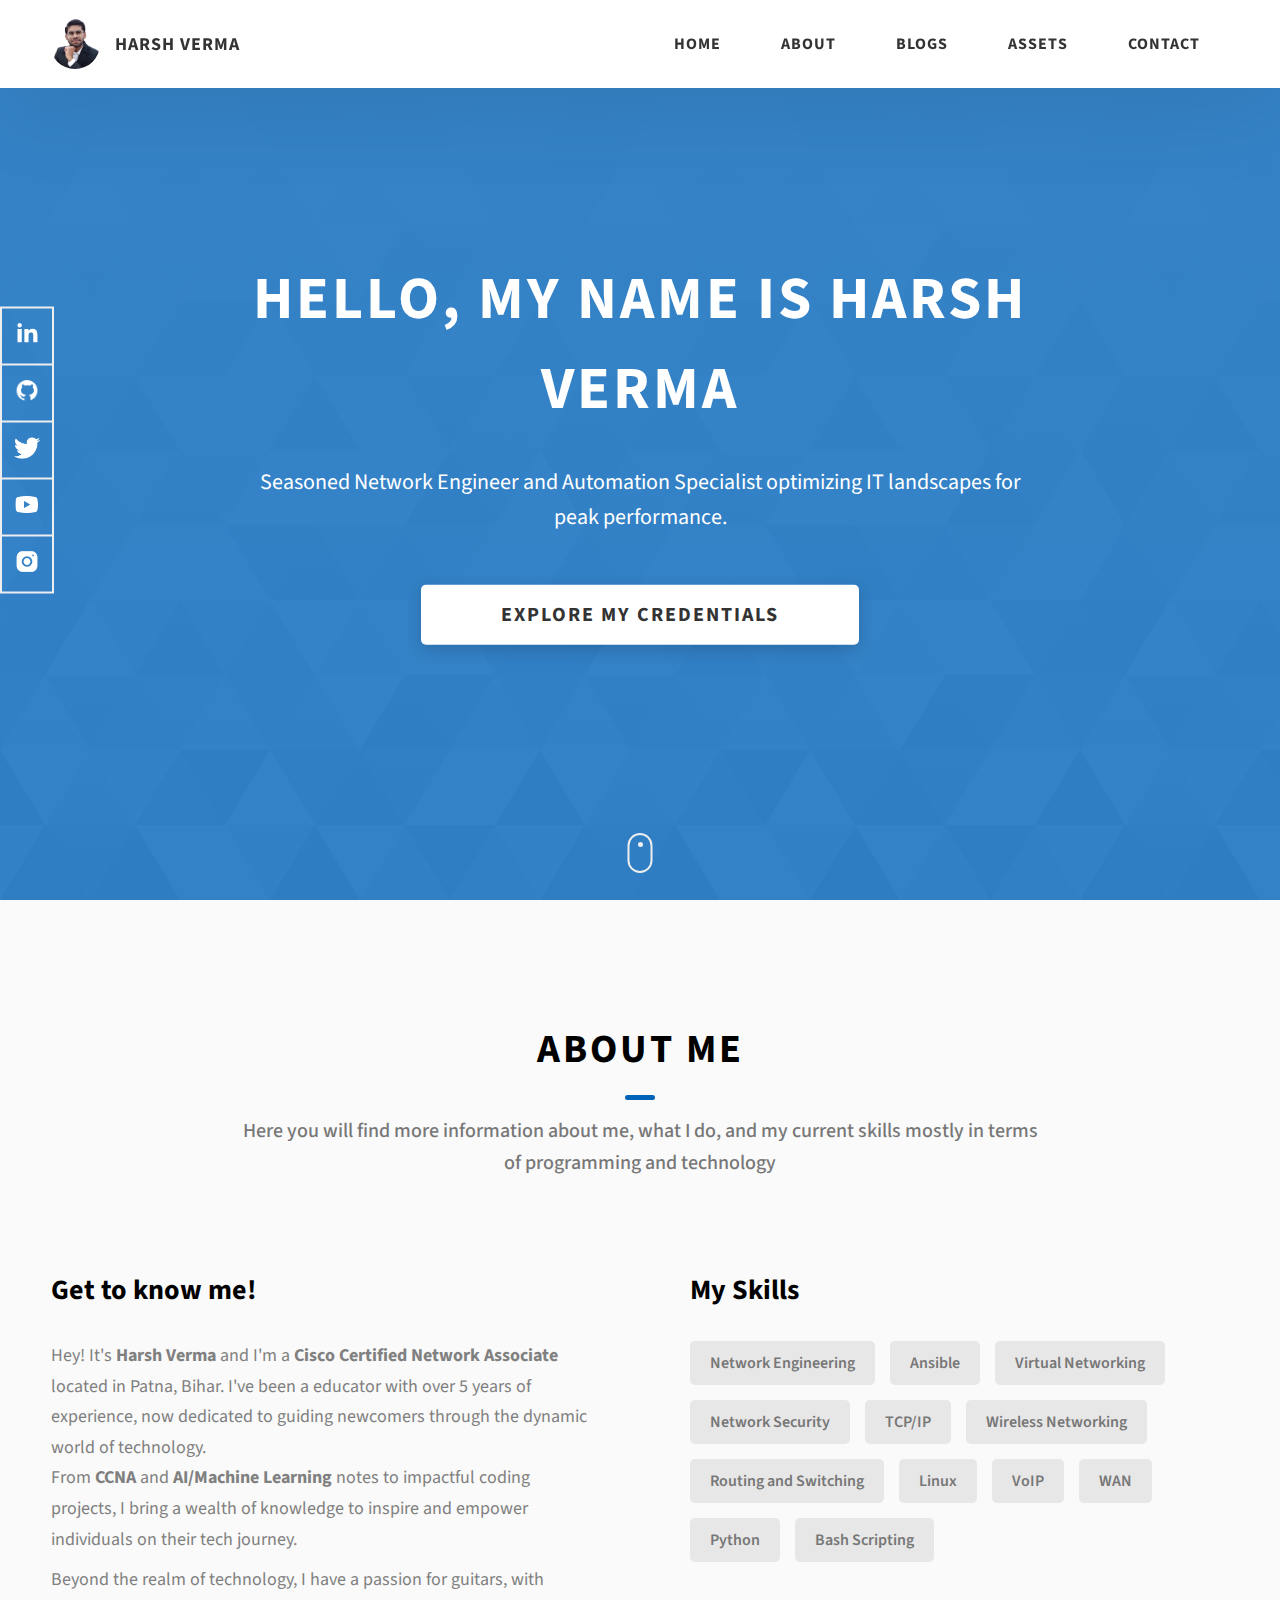
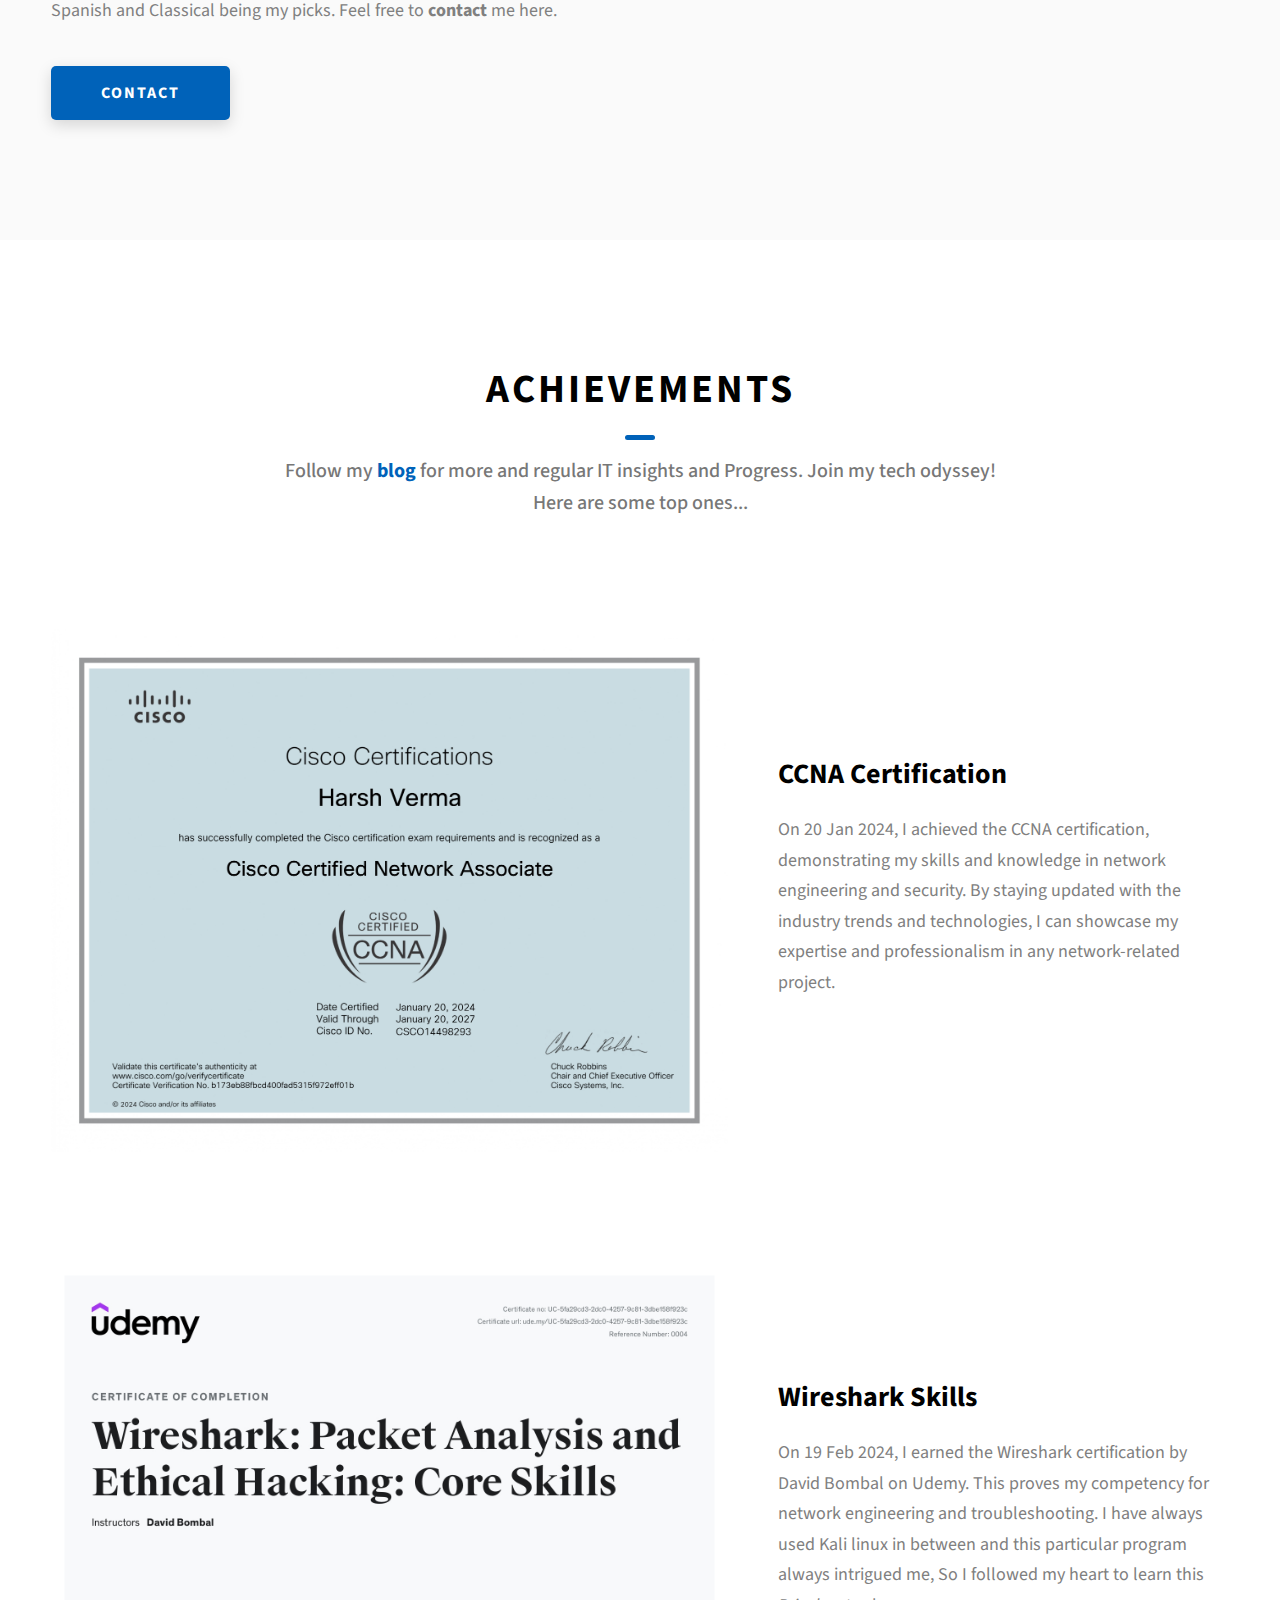
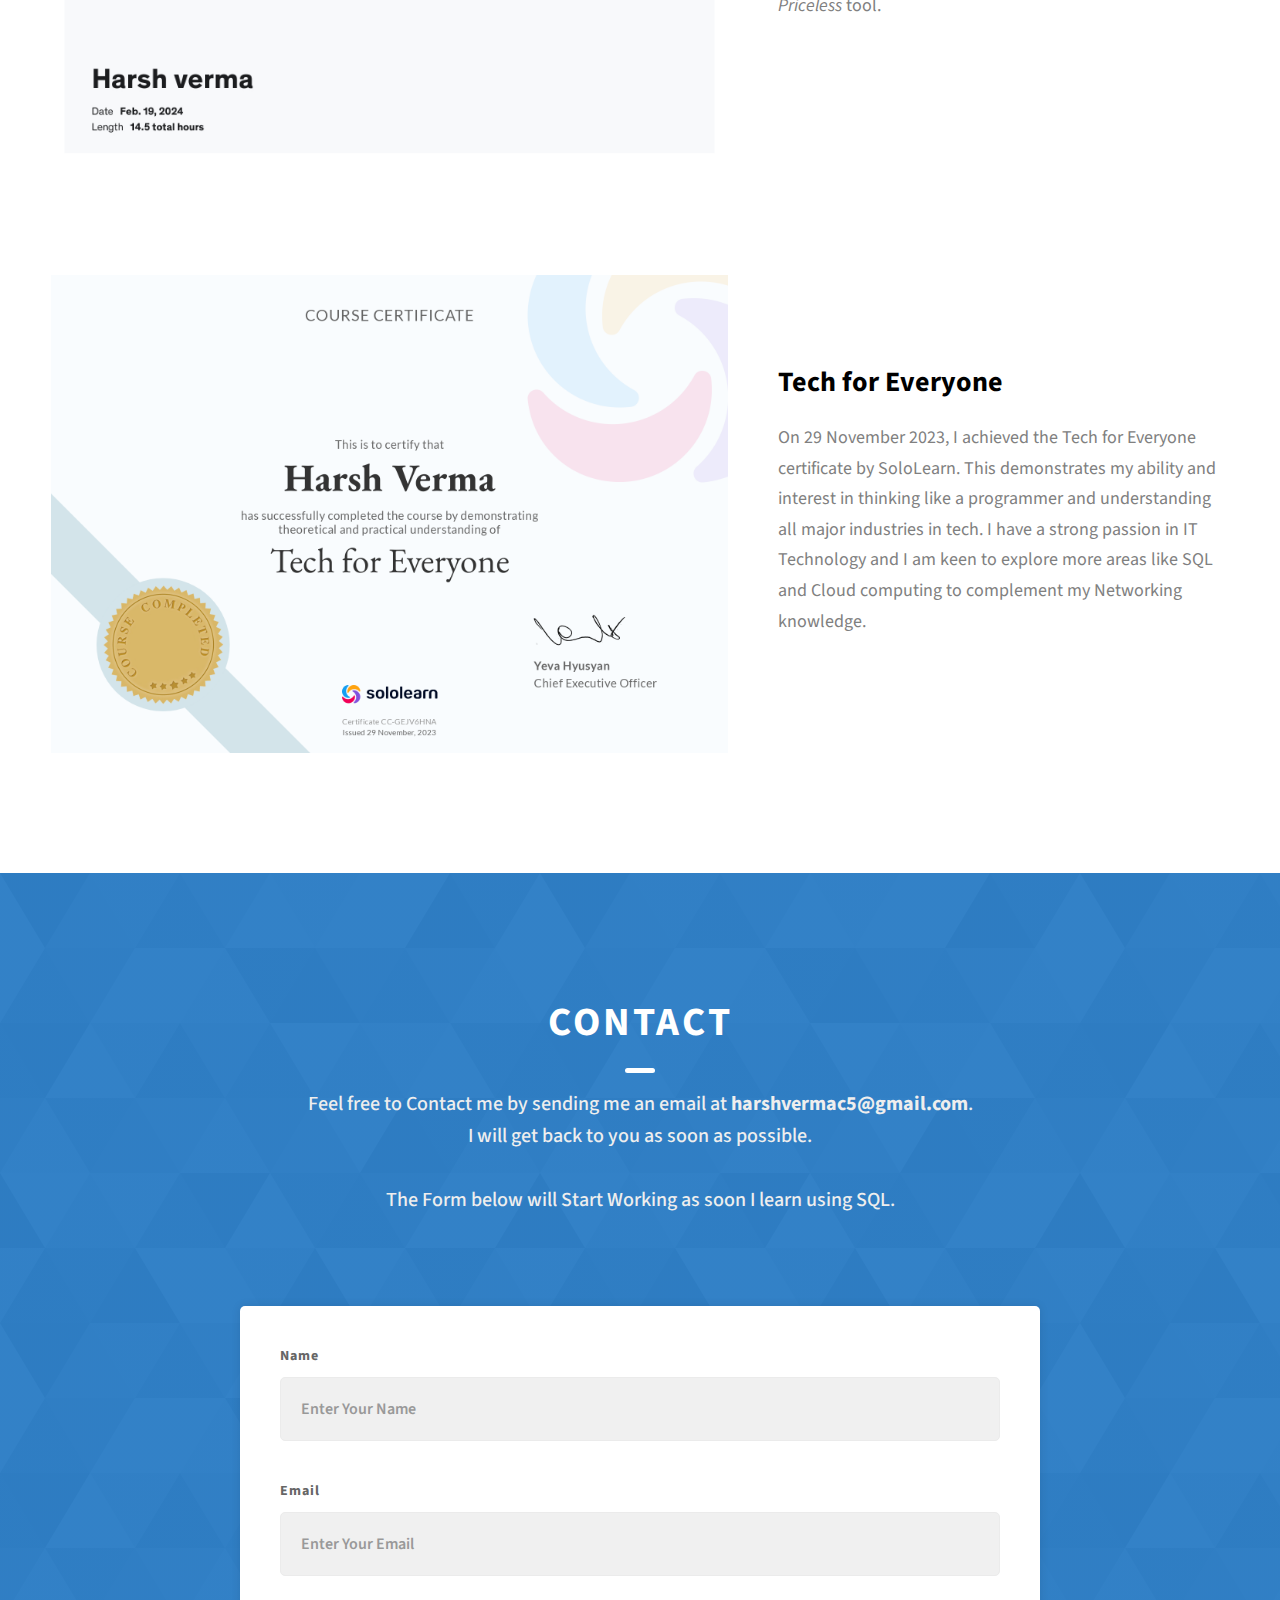
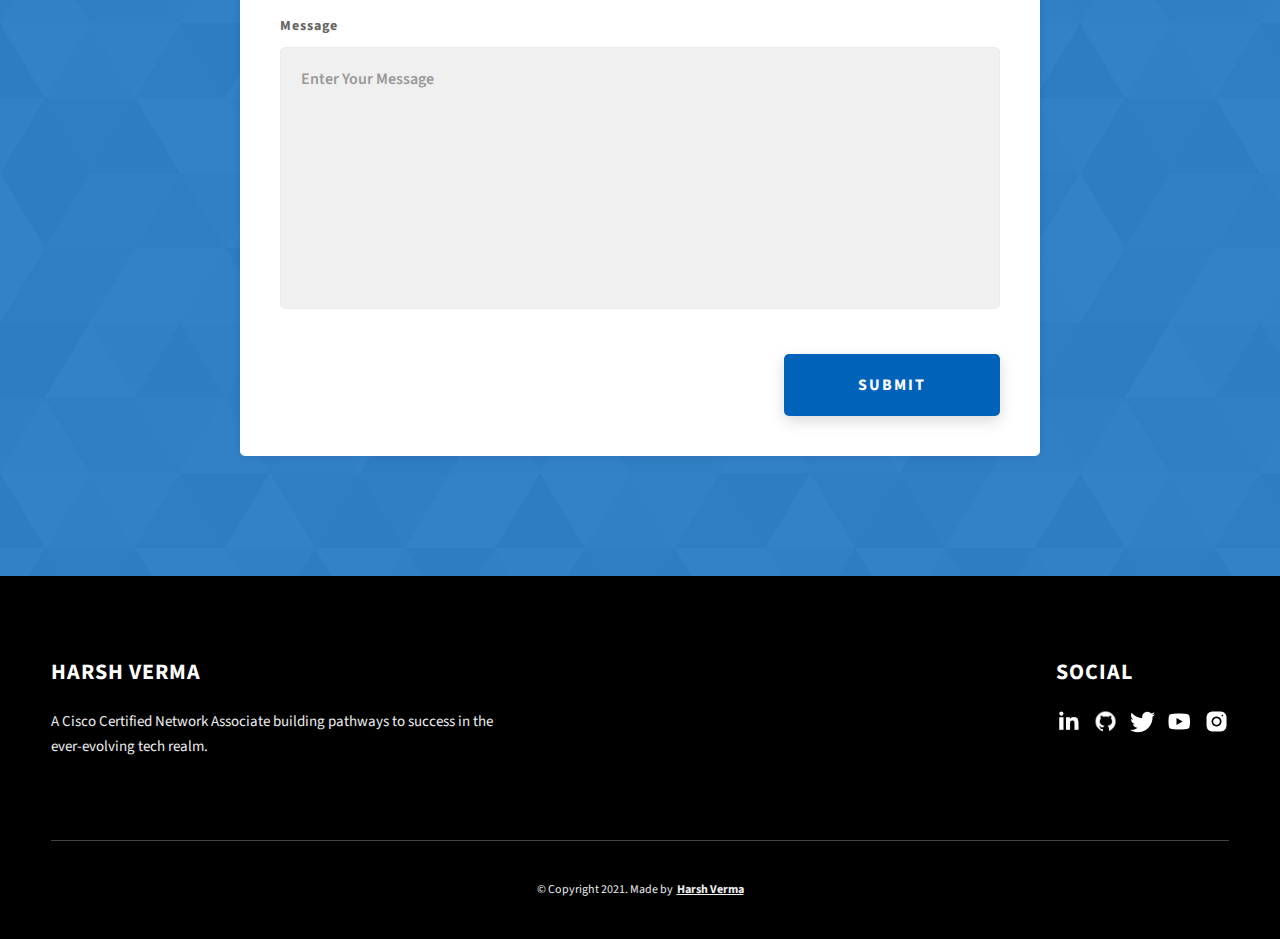
<file: index.html>
<!DOCTYPE html>
<html lang="en">
  <head>
    <meta charset="UTF-8" />
    <meta name="viewport" content="width=device-width, initial-scale=1.0" />
    <meta http-equiv="X-UA-Compatible" content="ie=edge" />
    <title>Harsh Verma's Portfolio</title>
    <link rel="icon" href="assets/png/fav_icon.png" />
    <meta name="description" content="Portfolio Template for Developer" />

    <link rel="stylesheet" href="css/style.css" />

    <link rel="preconnect" href="https://fonts.googleapis.com" />
    <link rel="preconnect" href="https://fonts.gstatic.com" crossorigin />
    <link
      href="https://fonts.googleapis.com/css2?family=Source+Sans+Pro:wght@400;600;700;900&display=swap"
      rel="stylesheet"
    />
  </head>
  <body>
    <header class="header">
      <div class="header__content">
        <div class="header__logo-container">
          <div class="header__logo-img-cont">
            <img
              src="assets/jpeg/Hands on Chin.jpg"
              alt="Harsh Verma Logo Image"
              class="header__logo-img"
            />
          </div>
          <span class="header__logo-sub">Harsh Verma</span>
        </div>
        <div class="header__main">
          <ul class="header__links">
            <li class="header__link-wrapper">
              <a href="./index.html" class="header__link"> Home </a>
            </li>
            <li class="header__link-wrapper">
              <a href="./index.html#about" class="header__link">About </a>
            </li>
            <li class="header__link-wrapper">
              <a href="indexblog.html" target="_blank" class="header__link">Blogs</a>
            </li>
            <li class="header__link-wrapper">
              <a href="indexblog.html" target="_blank" class="header__link">Assets</a>
            </li>
            <li class="header__link-wrapper">
              <a href="./index.html#contact" class="header__link"> Contact </a>
            </li>
          </ul>
          <div class="header__main-ham-menu-cont">
            <img
              src="./assets/svg/ham-menu.svg"
              alt="hamburger menu"
              class="header__main-ham-menu"
            />
            <img
              src="./assets/svg/ham-menu-close.svg"
              alt="hamburger menu close"
              class="header__main-ham-menu-close d-none"
            />
          </div>
          
        </div>
      </div>
      <div class="header__sm-menu">
        <div class="header__sm-menu-content">
          <ul class="header__sm-menu-links">
            <li class="header__sm-menu-link">
              <a href="./index.html"> Home </a>
            </li>

            <li class="header__sm-menu-link">
              <a href="./index.html#about"> About </a>
            </li>

            <li class="header__sm-menu-link">
              <a href="./indexblog.html"> Blogs </a>
            </li>
            <li class="header__sm-menu-link">
              <a href="./indexblog.html"> Assets </a>
            </li>

            <li class="header__sm-menu-link">
              <a href="./index.html#contact"> Contact </a>
            </li>
          </ul>
        </div>
      </div>
    </header>
    <section class="home-hero">
      <div class="home-hero__content">
        <h1 class="heading-primary">Hello, My name is Harsh Verma</h1>
        <div class="home-hero__info">
          <p class="text-primary">
            Seasoned Network Engineer and Automation Specialist optimizing IT landscapes for peak performance.
          </p>
        </div>
        <div class="home-hero__cta">
          <a href="./#projects" class="btn btn--bg">Explore my credentials</a>
        </div>
      </div>
      <div class="home-hero__socials">
        <div class="home-hero__social">
          <a href="https://www.linkedin.com/in/harshvermac5/" target="_blank" class="home-hero__social-icon-link">
            <img
              src="./assets/png/linkedin-ico.png"
              alt="icon"
              class="home-hero__social-icon"
            />
          </a>
        </div>
        <div class="home-hero__social">
          <a href="https://github.com/harshvermac5" class="home-hero__social-icon-link">
            <img
              src="./assets/png/github-ico.png"
              alt="icon"
              class="home-hero__social-icon"
            />
          </a>
        </div>
        <div class="home-hero__social">
          <a href="https://twitter.com/harshvermac5" class="home-hero__social-icon-link">
            <img
              src="./assets/png/twitter-ico.png"
              alt="icon"
              class="home-hero__social-icon"
            />
          </a>
        </div>
        <div class="home-hero__social">
          <a href="https://www.youtube.com/channel/UCvJDNEVDqQD1twD_GkIKPZQ" class="home-hero__social-icon-link">
            <img
              src="./assets/png/yt-ico.png"
              alt="icon"
              class="home-hero__social-icon"
            />
          </a>
        </div>
        <div class="home-hero__social">
          <a
            href="https://www.instagram.com/harshvermac5/"
            class="home-hero__social-icon-link home-hero__social-icon-link--bd-none"
          >
            <img
              src="./assets/png/insta-ico.png"
              alt="icon"
              class="home-hero__social-icon"
            />
          </a>
        </div>
      </div>
      <div class="home-hero__mouse-scroll-cont">
        <div class="mouse"></div>
      </div>
    </section>
    <section id="about" class="about sec-pad">
      <div class="main-container">
        <h2 class="heading heading-sec heading-sec__mb-med">
          <span class="heading-sec__main">About Me</span>
          <span class="heading-sec__sub">
            Here you will find more information about me, what I do, and my current skills mostly in terms of programming and technology
          </span>
        </h2>
        <div class="about__content">
          <div class="about__content-main">
            <h3 class="about__content-title">Get to know me!</h3>
            <div class="about__content-details">
              <p class="about__content-details-para">
                Hey! It's
                <strong>Harsh Verma</strong>
                and I'm a <strong> Cisco Certified Network Associate </strong> located in
                Patna, Bihar. I've been a educator with over 5 years of experience, now dedicated to guiding newcomers through the dynamic world of technology. <br>From <strong>CCNA</strong> and <strong>AI/Machine Learning</strong> notes to impactful coding projects, I bring a wealth of knowledge to inspire and empower individuals on their tech journey.<br/>
              </p>
              <p class="about__content-details-para">
                Beyond the realm of technology, I have a passion for guitars, with Spanish and Classical being my picks. Feel free to
                <strong>contact</strong> me here.
              </p>
            </div>
            <a href="./#contact" class="btn btn--med btn--theme dynamicBgClr"
              >Contact</a
            >
          </div>
          <div class="about__content-skills">
            <h3 class="about__content-title">My Skills</h3>
            <div class="skills">
              <div class="skills__skill">Network Engineering</div>
              <div class="skills__skill">Ansible</div>
              <div class="skills__skill">Virtual Networking</div>
              <div class="skills__skill">Network Security</div>
              <div class="skills__skill">TCP/IP</div>
              <div class="skills__skill">Wireless Networking</div>
              <div class="skills__skill">Routing and Switching</div>
              <div class="skills__skill">Linux</div>
              <div class="skills__skill">VoIP</div>
              <div class="skills__skill">WAN</div>
              <div class="skills__skill">Python</div>
              <div class="skills__skill">Bash Scripting</div>
            </div>
          </div>
        </div>
      </div>
    </section>
    <section id="projects" class="projects sec-pad">
      <div class="main-container">
        <h2 class="heading heading-sec heading-sec__mb-bg">
          <span class="heading-sec__main"> Achievements </span>
          <span class="heading-sec__sub">
            Follow my <strong><a style="color: #0062b9" href="indexblog.html" target="_blank">blog</a></strong> for more and regular IT insights and Progress. Join my tech odyssey! <br>Here are some top ones...<br/>
          </span>
        </h2>

        <div class="projects__content">
          <div class="projects__row">
            <div class="projects__row-img-cont">
              <img
                src="./assets/certs/Cisco Certified Network Associate certificate_page-0001.jpg"
                alt="CCNA Certification"
                class="projects__row-img"
                loading="lazy"
              />
            </div>
            <div class="projects__row-content">
              <h3 class="projects__row-content-title">CCNA Certification</h3>
              <p class="projects__row-content-desc">
                On 20 Jan 2024, I achieved the CCNA certification, demonstrating my skills and knowledge in network engineering and security. By staying updated with the industry trends and technologies, I can showcase my expertise and professionalism in any network-related project.
              </p>
              <!-- <a
                href="./project-1.html"
                class="btn btn--med btn--theme dynamicBgClr"
                target="_blank"
                >Case Study</a
              > -->
            </div>
          </div>
          <div class="projects__row">
            <div class="projects__row-img-cont">
              <img
                src="assets/certs/Wireshark Certificate.jpg"
                alt="Wireshark Certification"
                class="projects__row-img"
                loading="lazy"
              />
            </div>
            <div class="projects__row-content">
              <h3 class="projects__row-content-title">Wireshark Skills</h3>
              <p class="projects__row-content-desc">
                On 19 Feb 2024, I earned the Wireshark certification by David Bombal on Udemy. This proves my competency for network engineering and troubleshooting. I have always used Kali linux in between and this particular program always intrigued me, So I followed my heart to learn this <em>Priceless</em> tool.

              </p>
              <!-- <a
                href="./project-2.html"
                class="btn btn--med btn--theme dynamicBgClr"
                target="_blank"
                >Case Study</a
              > -->
            </div>
          </div>
          <div class="projects__row">
            <div class="projects__row-img-cont">
              <img
                src="./assets/certs/Tech for Everyone Certificate Sololearn.png"
                alt="Sololearn Certificate"
                class="projects__row-img"
                loading="lazy"
              />
            </div>
            <div class="projects__row-content">
              <h3 class="projects__row-content-title">Tech for Everyone</h3>
              <p class="projects__row-content-desc">
                On 29 November 2023, I achieved the Tech for Everyone certificate by SoloLearn. This demonstrates my ability and interest in thinking like a programmer and understanding all major industries in tech. I have a strong passion in IT Technology and I am keen to explore more areas like SQL and Cloud computing to complement my Networking knowledge.

              </p>
              <!-- <a
                href="./project-3.html"
                class="btn btn--med btn--theme dynamicBgClr"
                target="_blank"
                >Case Study</a
              > -->
            </div>
          </div>
        </div>
      </div>
    </section>
    <section id="contact" class="contact sec-pad dynamicBg">
      <div class="main-container">
        <h2 class="heading heading-sec heading-sec__mb-med">
          <span class="heading-sec__main heading-sec__main--lt">Contact</span>
          <span class="heading-sec__sub heading-sec__sub--lt">
            Feel free to Contact me by sending me an email at <strong><a href="mailto:harshvermac5@gmail.com">harshvermac5@gmail.com</a></strong>.<br> I will get back to you as soon as possible.<br/> <br> The Form below will Start Working as soon I learn using SQL.<br/>
          
          </span>
        </h2>
        <div class="contact__form-container">
          <form action="https://api.web3forms.com/submit" method="POST">

            <!-- Replace with your Access Key -->
            <input type="hidden" name="access_key" value="cea5b1be-e6cb-45a6-a8b9-fbe799cf0576">
          <div class="contact__form-field">
              <label class="contact__form-label" for="name">Name</label>
              <input
                required
                placeholder="Enter Your Name"
                type="text"
                class="contact__form-input"
                name="name"
                id="name"
              />
            </div>
            <div class="contact__form-field">
              <label class="contact__form-label" for="email">Email</label>
              <input
                required
                placeholder="Enter Your Email"
                type="text"
                class="contact__form-input"
                name="email"
                id="email"
              />
            </div>
            <div class="contact__form-field">
              <label class="contact__form-label" for="message">Message</label>
              <textarea
                required
                cols="30"
                rows="10"
                class="contact__form-input"
                placeholder="Enter Your Message"
                name="message"
                id="message"
              ></textarea>
            </div>
            <button type="submit" class="btn btn--theme contact__btn">
              Submit
            </button>
          </form>
        </div>
      </div>
    </section>
    <footer class="main-footer">
      <div class="main-container">
        <div class="main-footer__upper">
          <div class="main-footer__row main-footer__row-1">
            <h2 class="heading heading-sm main-footer__heading-sm">
              <span>Social</span>
            </h2>
            <div class="main-footer__social-cont">
              <a target="_blank" rel="noreferrer" href="https://www.linkedin.com/in/harshvermac5/">
                <img
                  class="main-footer__icon"
                  src="./assets/png/linkedin-ico.png"
                  alt="icon"
                />
              </a>
              <a target="_blank" rel="noreferrer" href="https://github.com/harshvermac5">
                <img
                  class="main-footer__icon"
                  src="./assets/png/github-ico.png"
                  alt="icon"
                />
              </a>
              <a target="_blank" rel="noreferrer" href="https://twitter.com/harshvermac5">
                <img 
                  class="main-footer__icon" 
                  src="./assets/png/twitter-ico.png"
                  alt="icon"
                />
              </a>
              <a target="_blank" rel="noreferrer" href="https://www.youtube.com/channel/UCvJDNEVDqQD1twD_GkIKPZQ">
                <img
                  class="main-footer__icon"
                  src="./assets/png/yt-ico.png"
                  alt="icon"
                />
              </a>
              <a target="_blank" rel="noreferrer" href="https://www.instagram.com/harshvermac5/">
                <img
                  class="main-footer__icon main-footer__icon--mr-none"
                  src="./assets/png/insta-ico.png"
                  alt="icon"
                />
              </a>
            </div>
          </div>
          <div class="main-footer__row main-footer__row-2">
            <h4 class="heading heading-sm text-lt">Harsh Verma</h4>
            <p class="main-footer__short-desc">
              A Cisco Certified Network Associate building pathways to success in the ever-evolving tech realm.
            </p>
          </div>
        </div>

        <!-- If you give me some credit or shoutout here by linking to my website, then it will be a big thing for me and will help me a lot :) -->
        <div class="main-footer__lower">
          &copy; Copyright 2021. Made by
          <a rel="noreferrer" target="_blank" href="http:harshvermac5.github.io/indexblog.html"
            >Harsh Verma</a
          >
        </div>
      </div>
    </footer>

    <script src="./index.js"></script>
  </body>
</html>
</file>
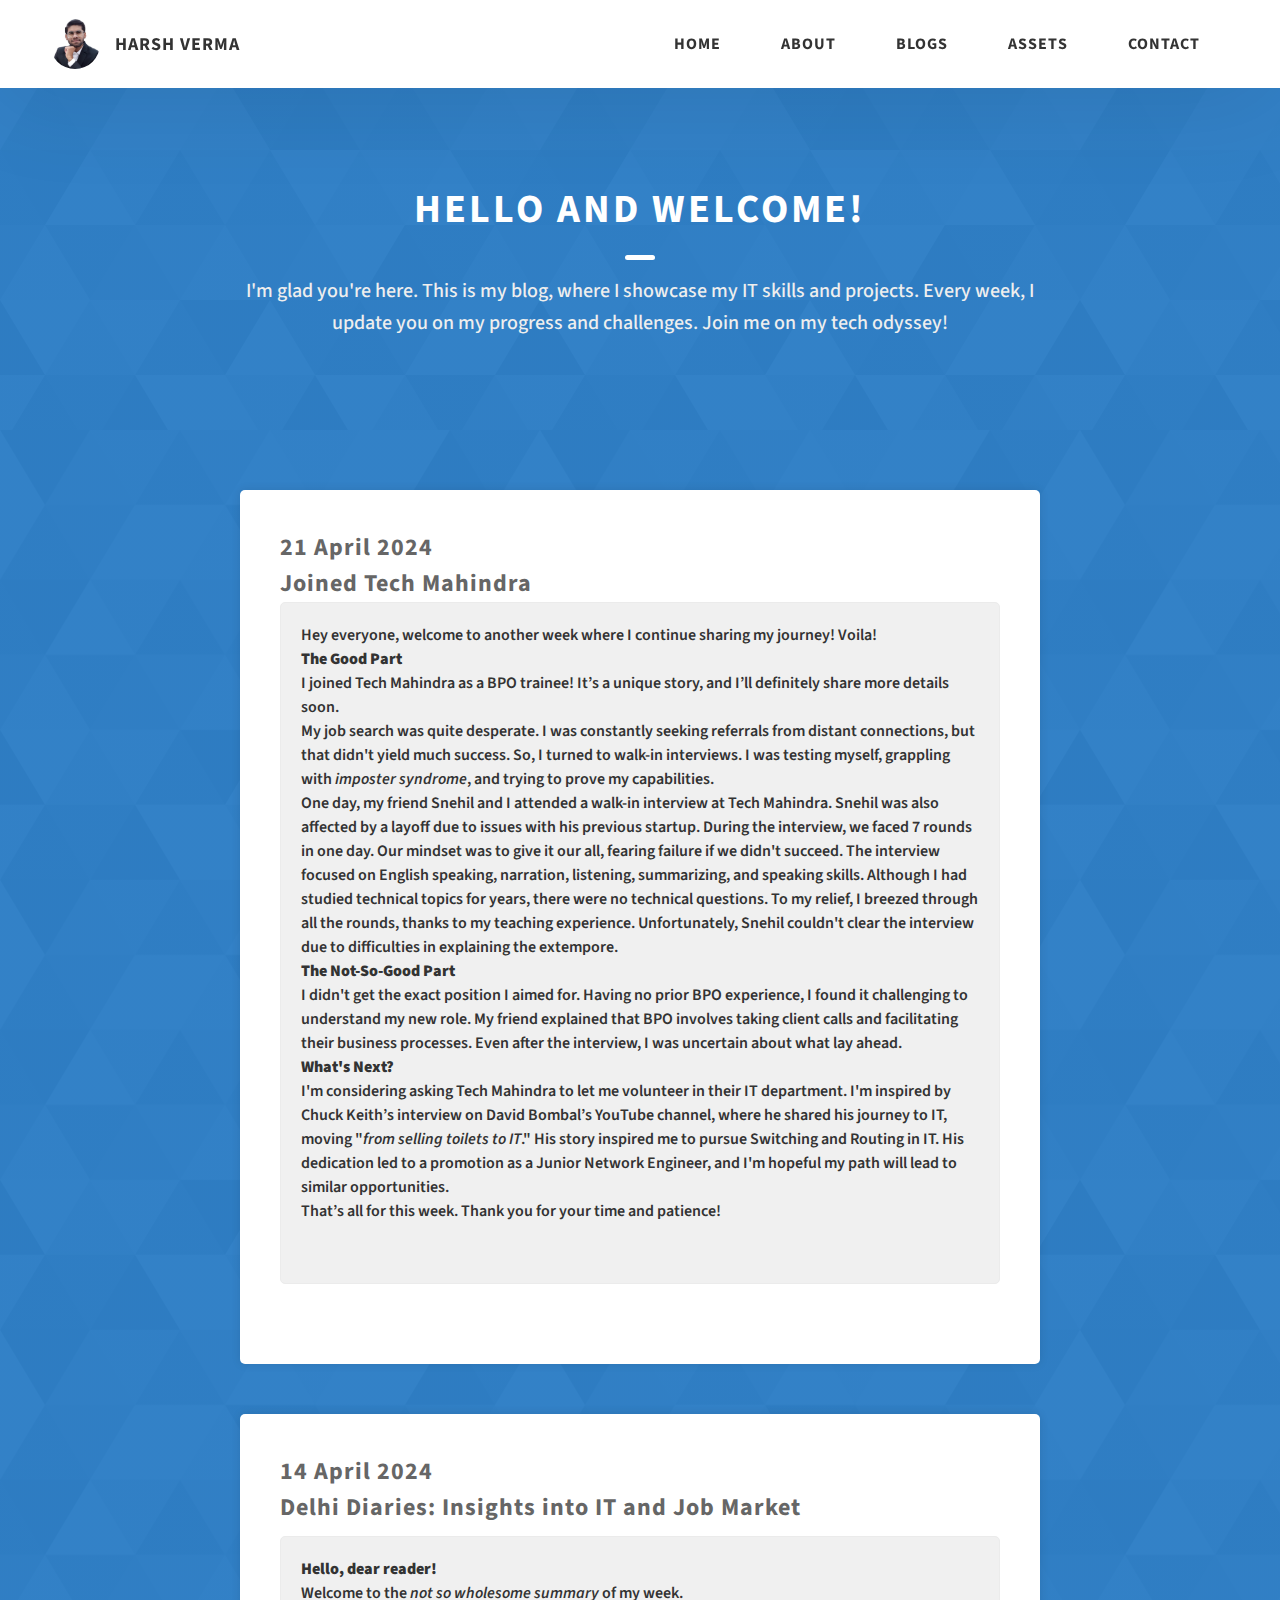
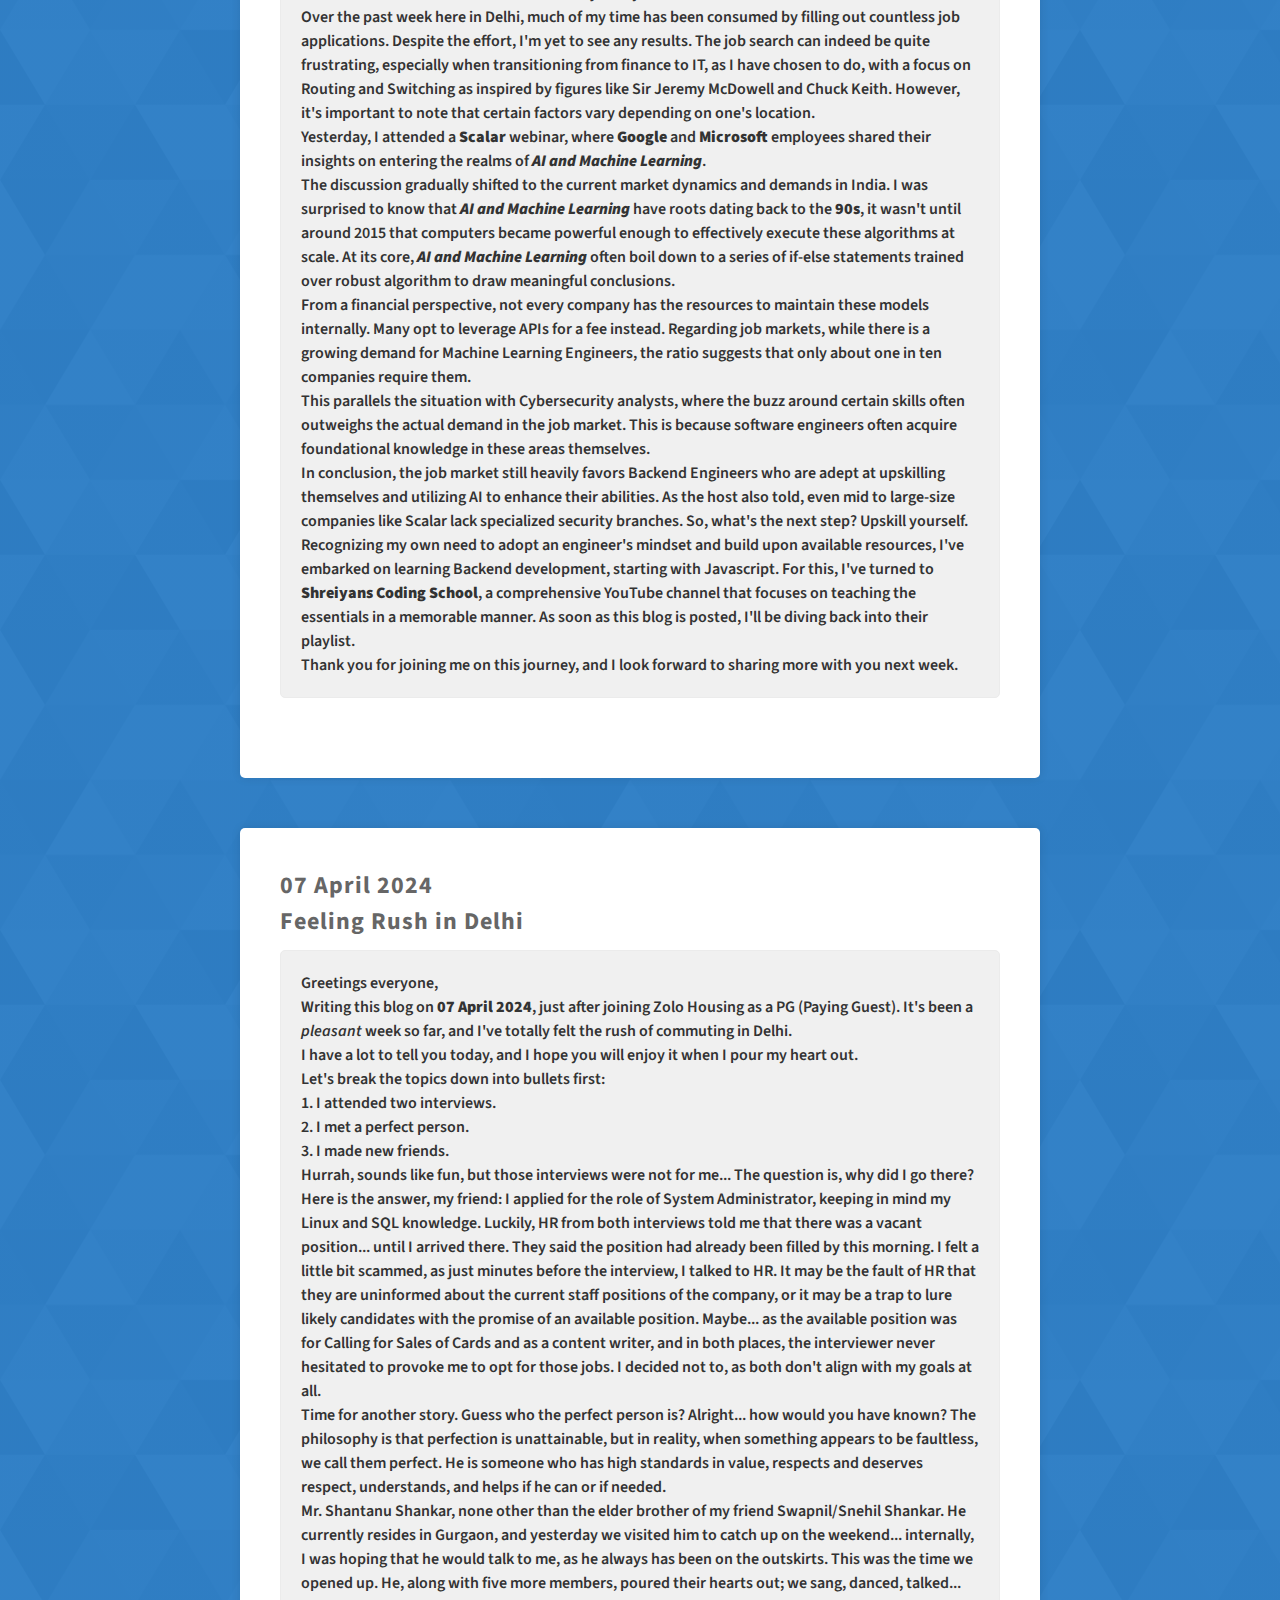
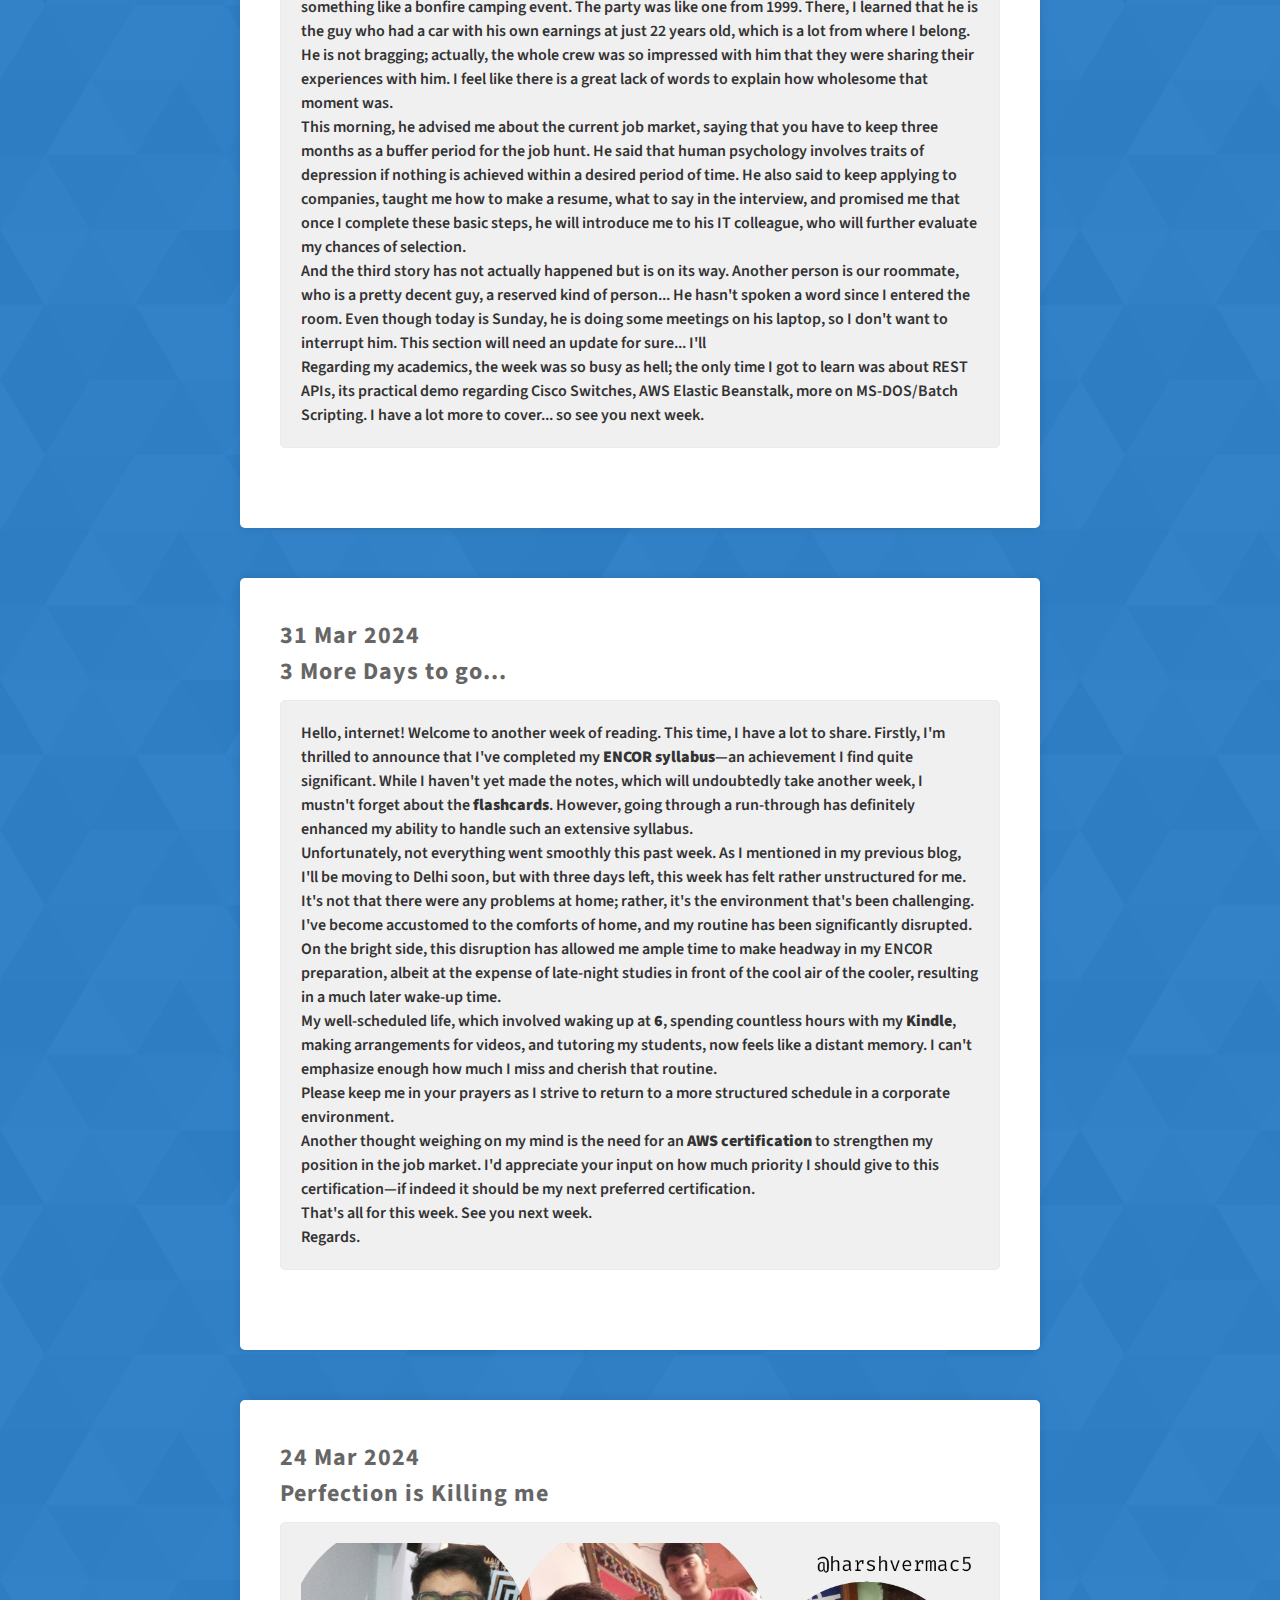
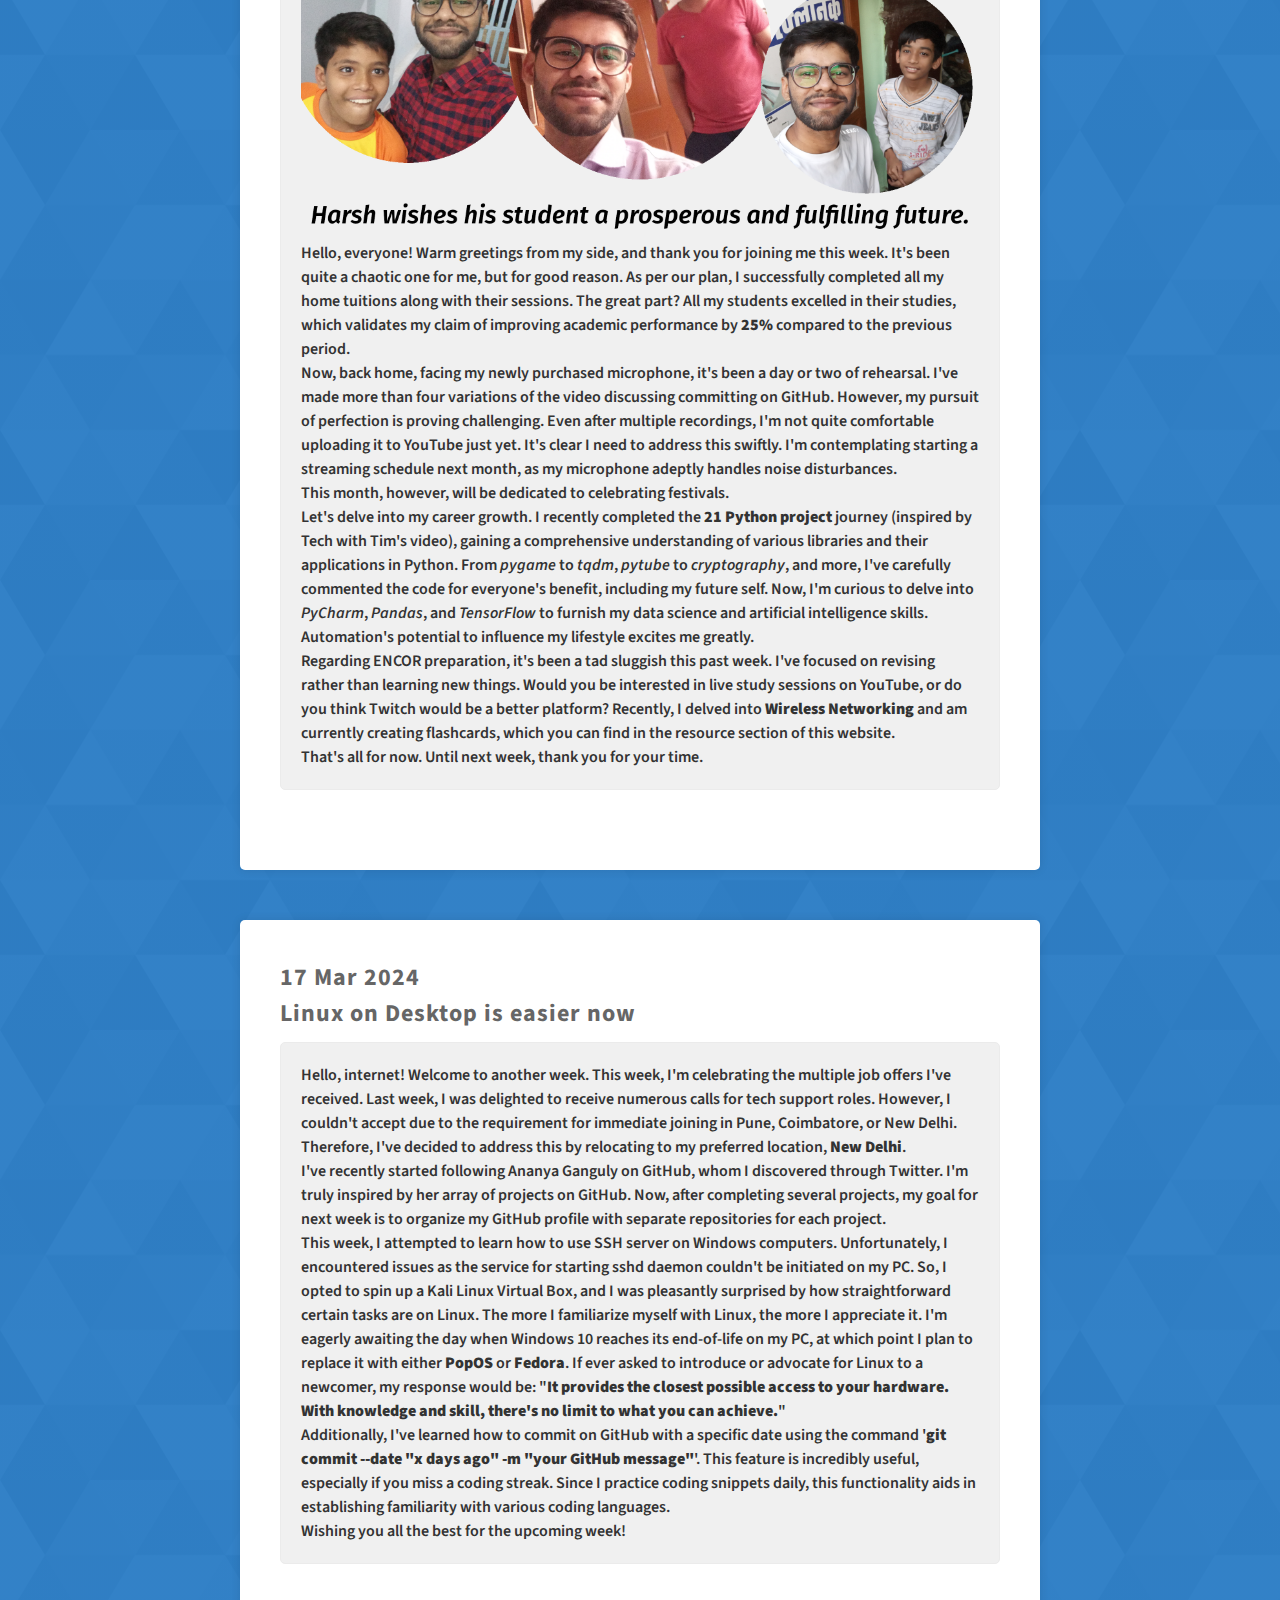
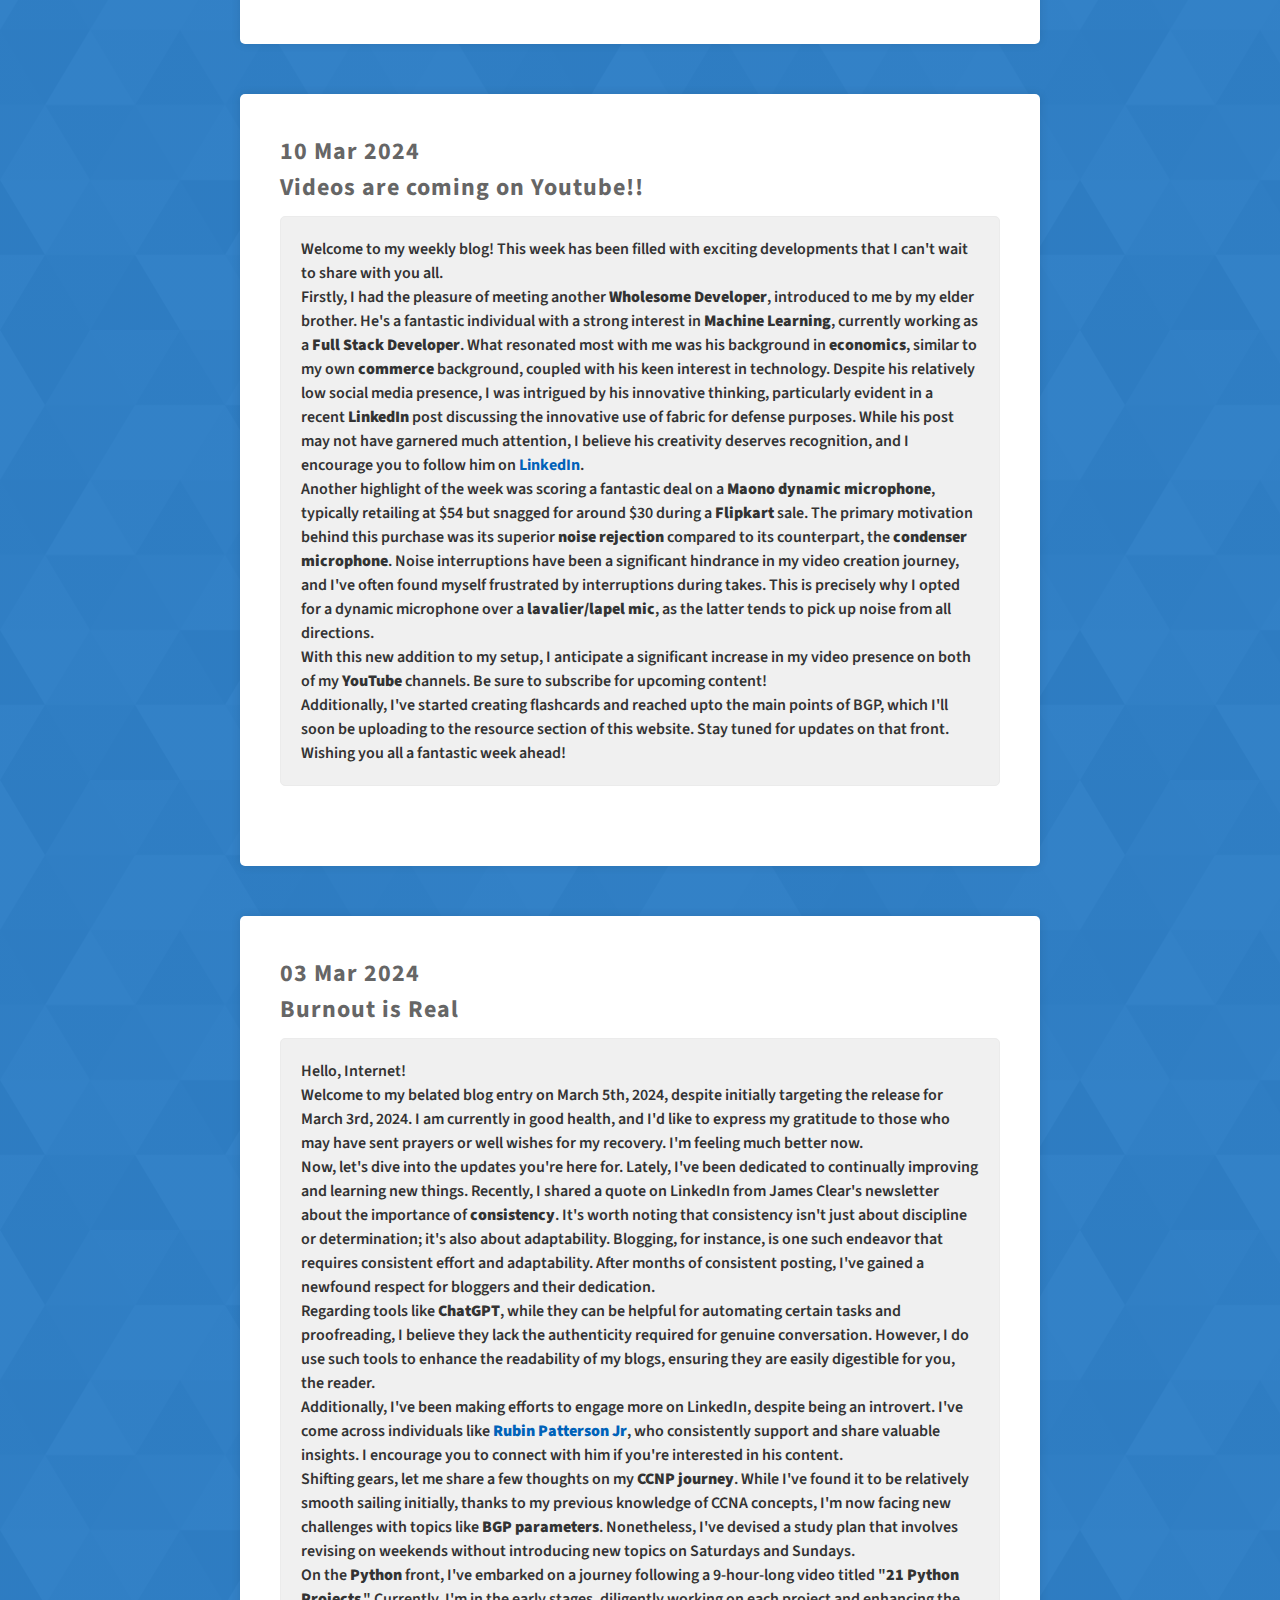
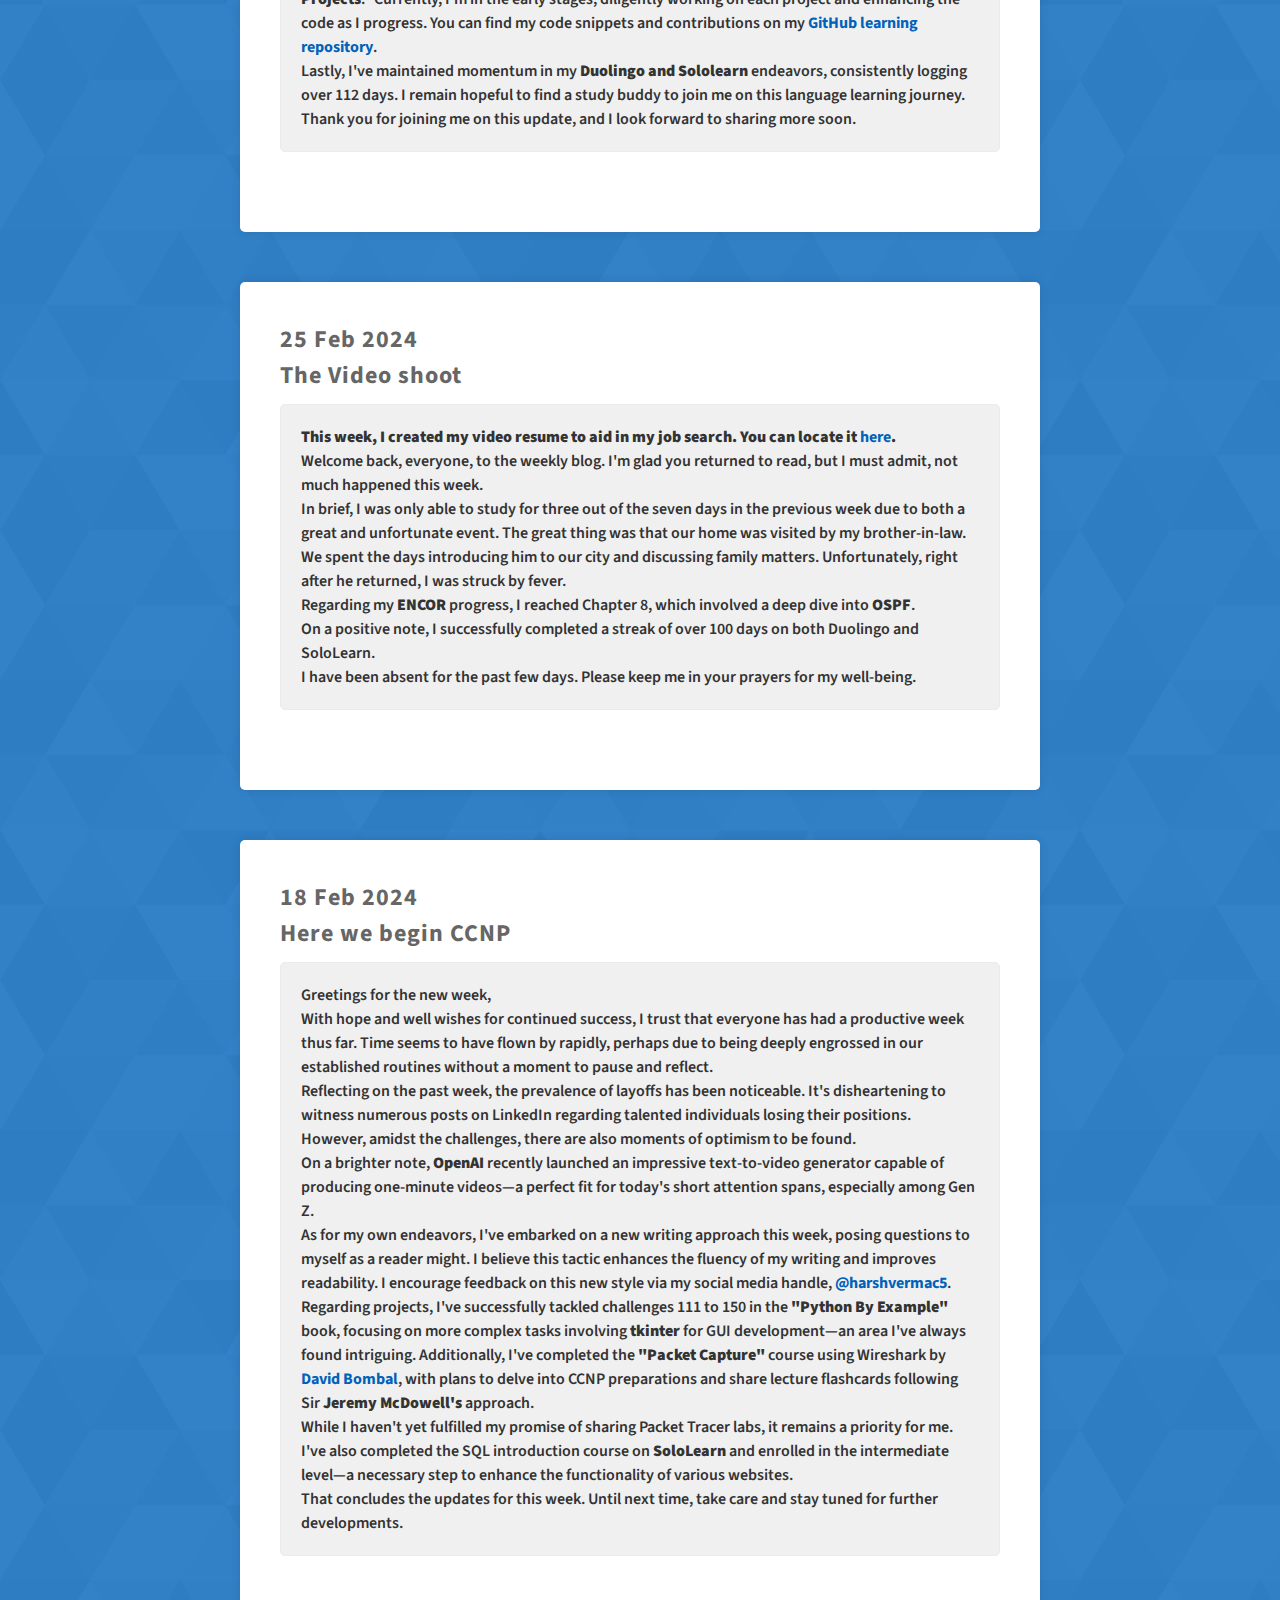
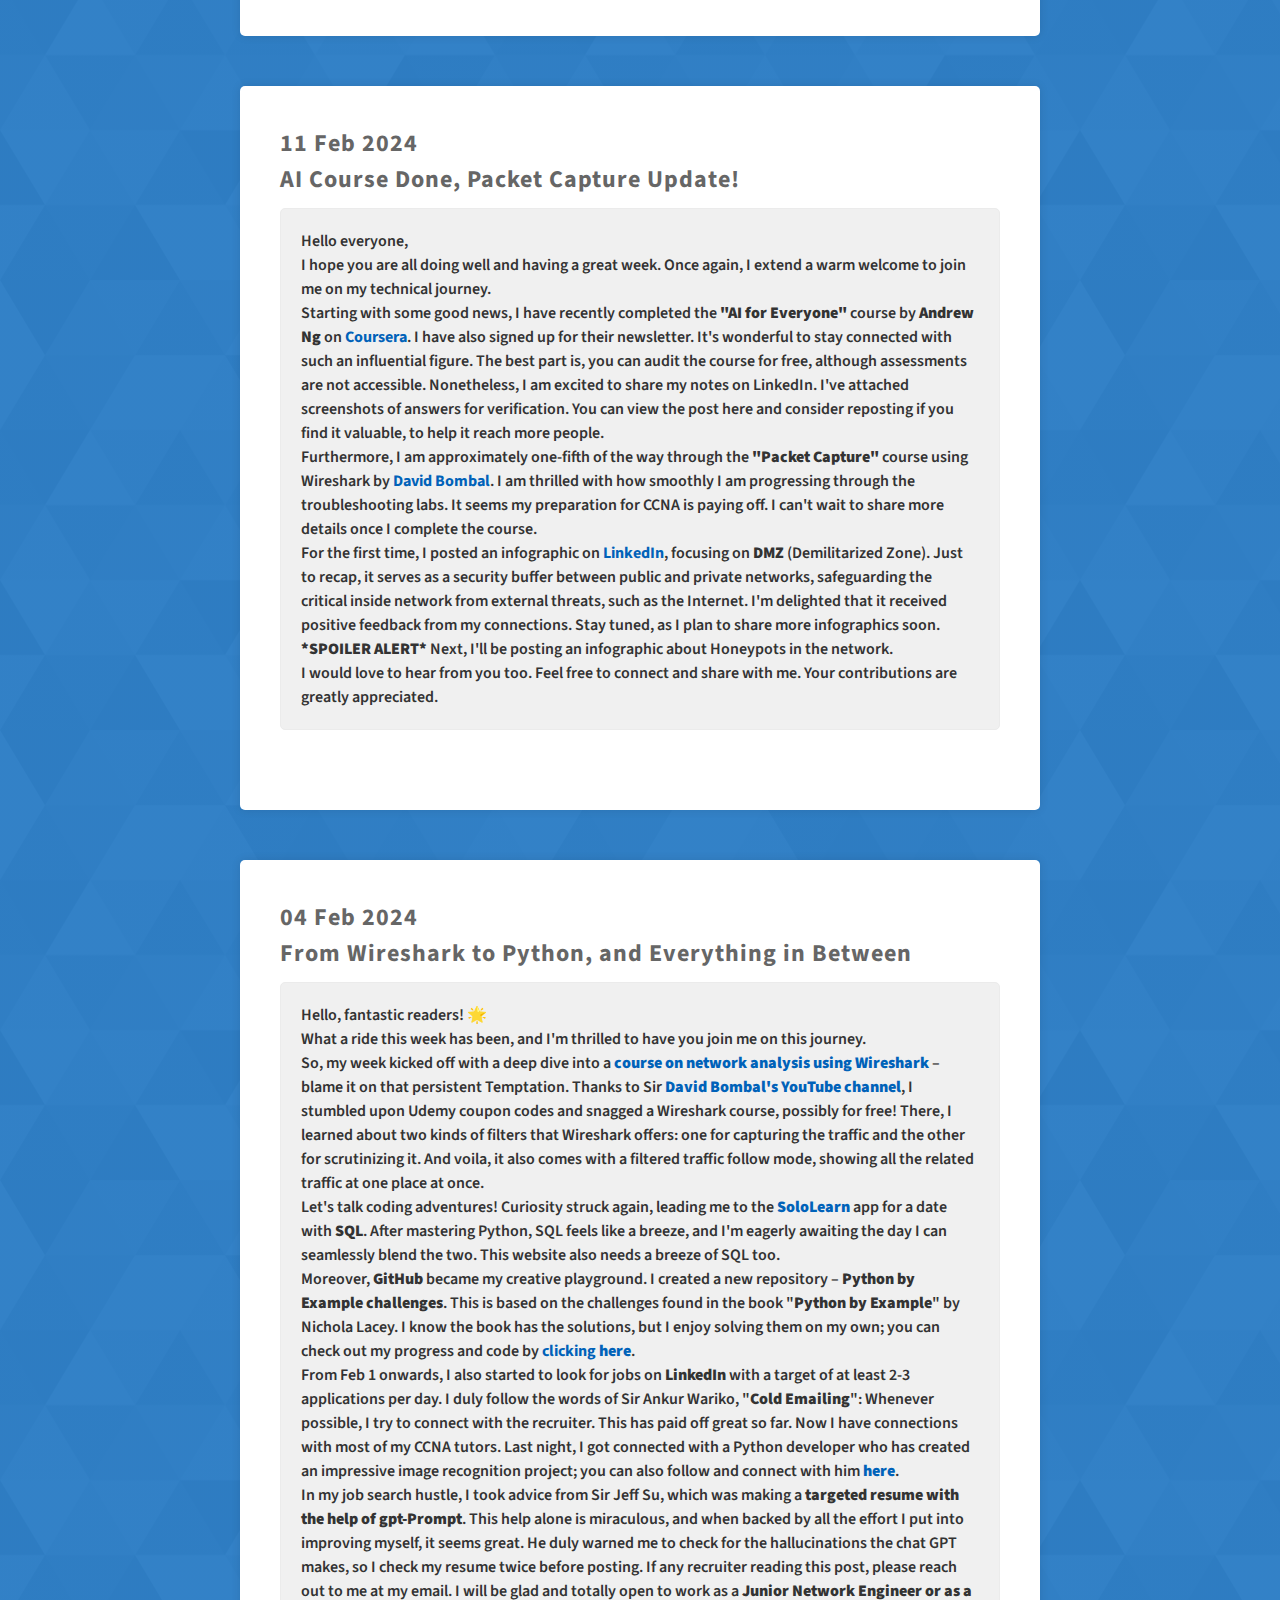
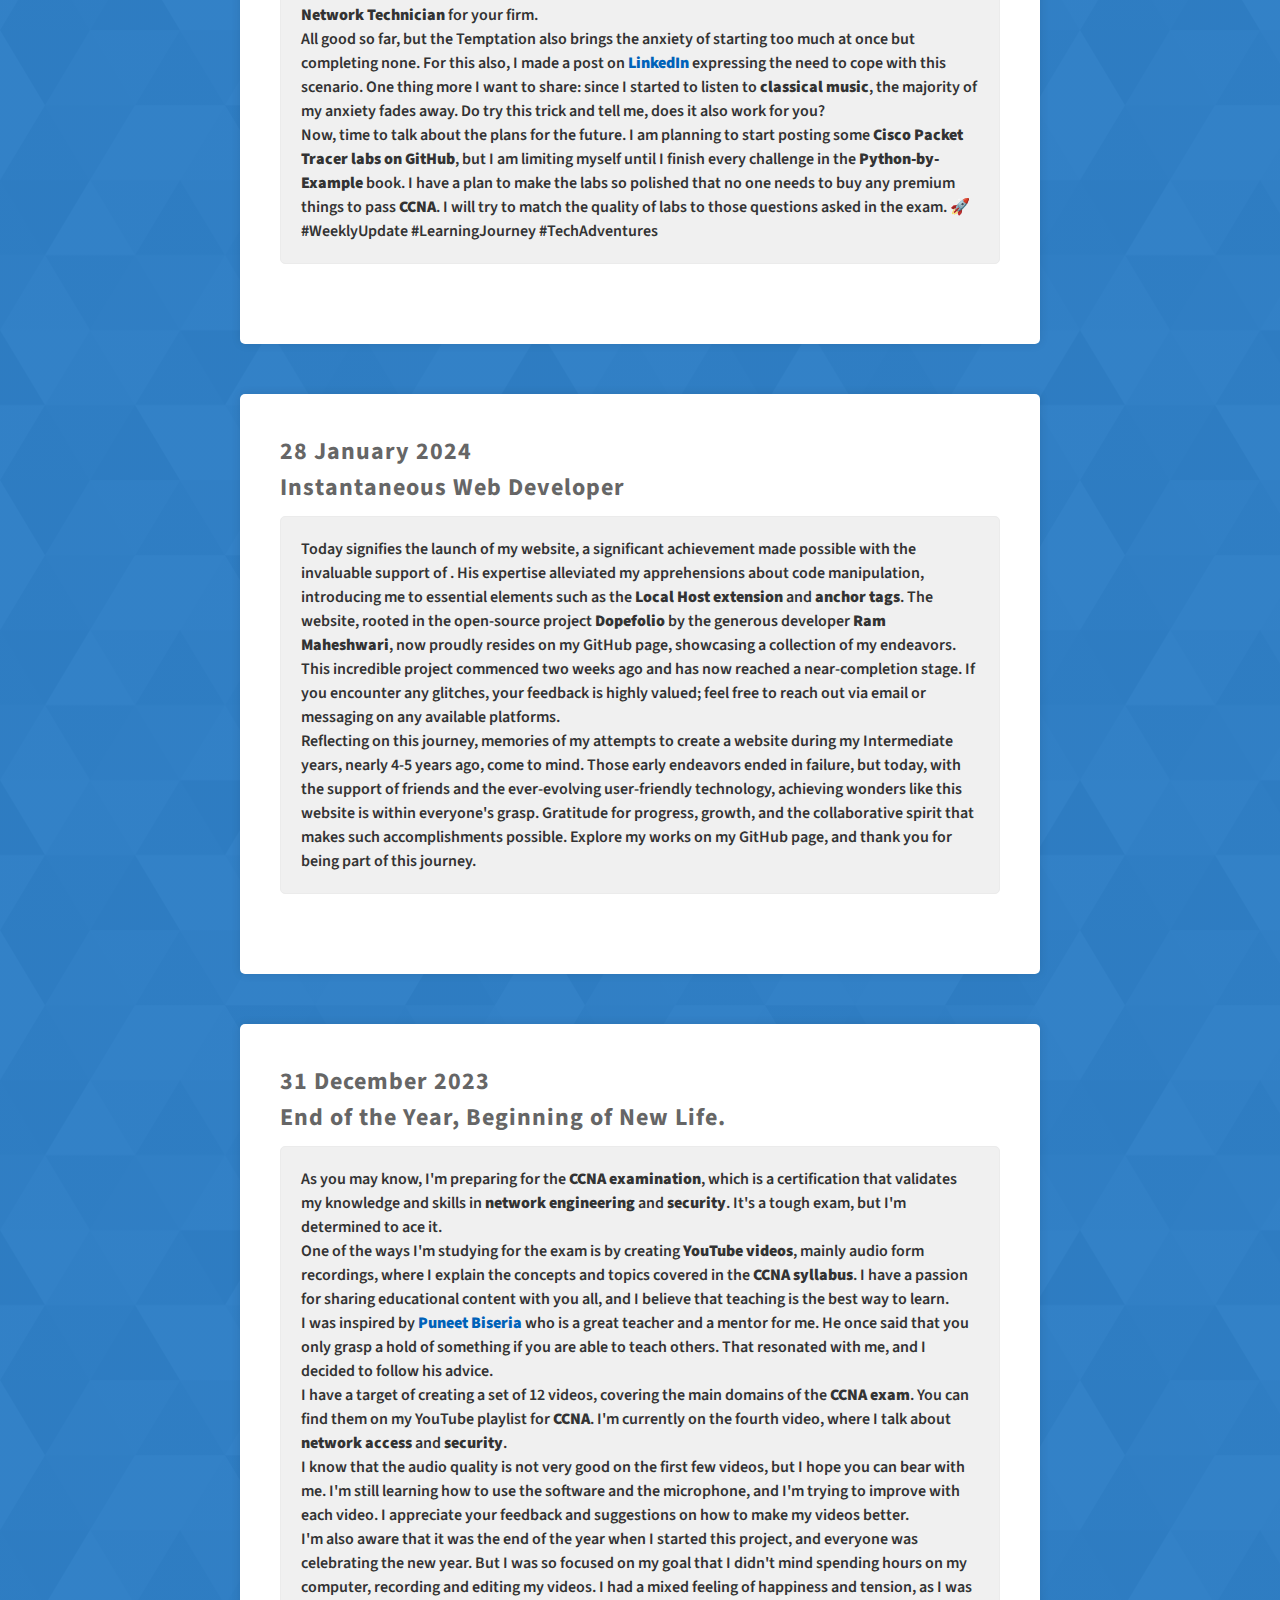
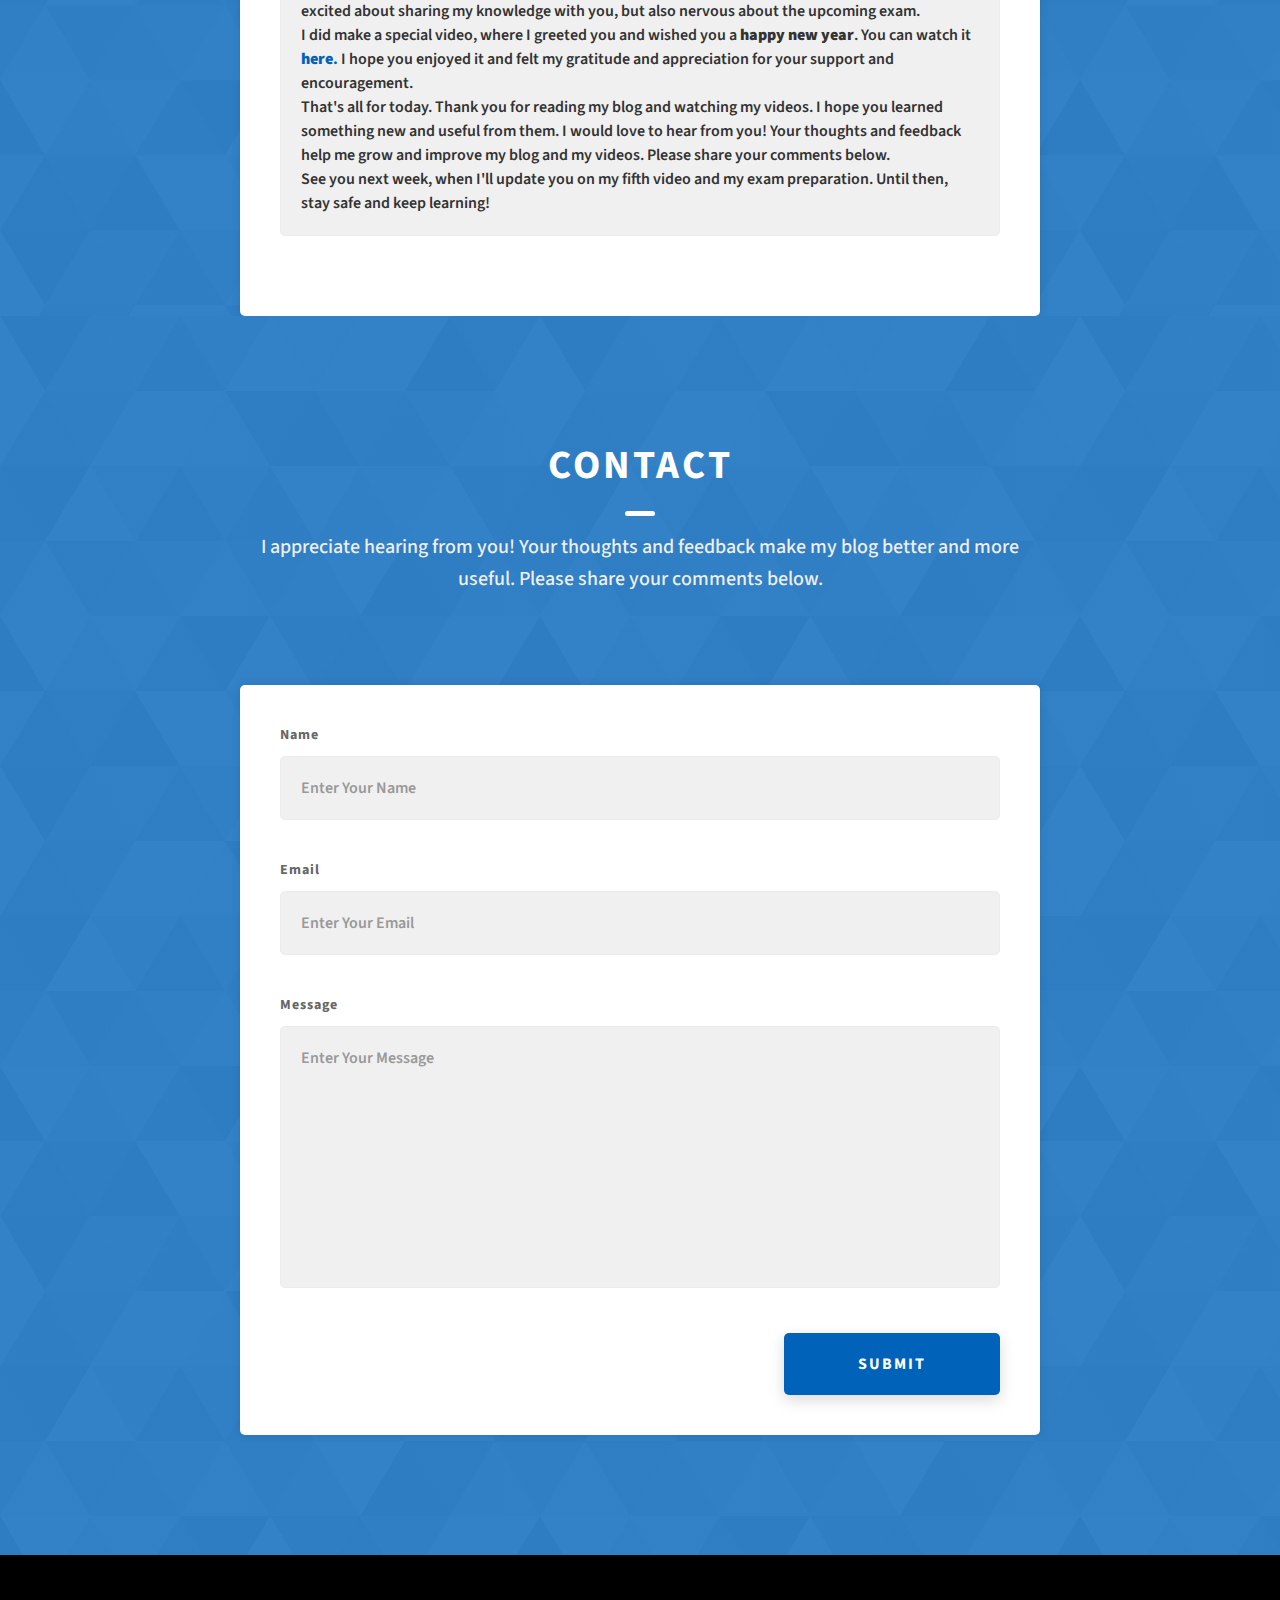
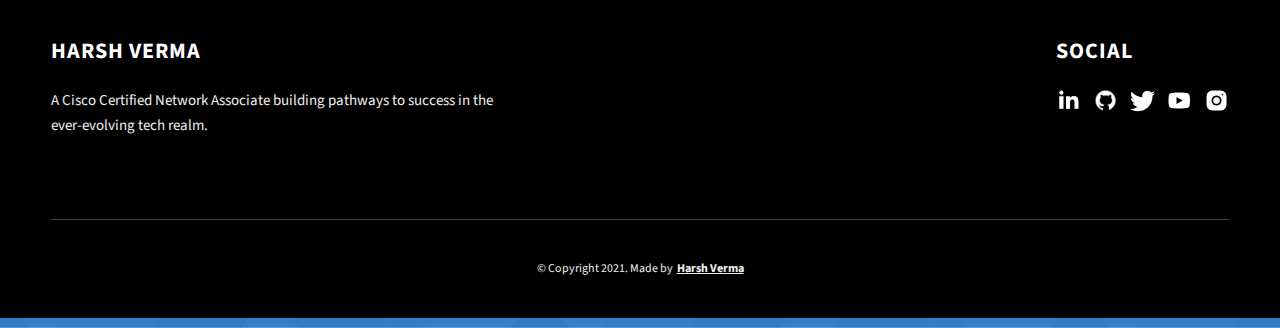
<file: indexblog.html>
<!DOCTYPE html>
<html lang="en">
  <head>
    <meta charset="UTF-8" />
    <meta name="viewport" content="width=device-width, initial-scale=1.0" />
    <meta http-equiv="X-UA-Compatible" content="ie=edge" />
    <title>Harsh Verma's Blog</title>
    <link rel="icon" href="assets/png/fav_icon.png" />
    <meta name="description" content="Blogs of Harsh Verma" />
    <link rel="stylesheet" href="css/style.css" />
    <link rel="preconnect" href="https://fonts.googleapis.com" />
    <link rel="preconnect" href="https://fonts.gstatic.com" crossorigin />
    <link
      href="https://fonts.googleapis.com/css2?family=Source+Sans+Pro:wght@400;600;700;900&display=swap"
      rel="stylesheet"
      />
  </head>
  <body>
    <header class="header">
      <div class="header__content">
        <div class="header__logo-container">
          <div class="header__logo-img-cont">
            <img
              src="assets/jpeg/Hands on Chin.jpg"
              alt="Harsh Verma Logo Image"
              class="header__logo-img"
              />
          </div>
          <span class="header__logo-sub">Harsh Verma</span>
        </div>
        <div class="header__main">
          <ul class="header__links">
            <li class="header__link-wrapper">
              <a href="./index.html" class="header__link"> Home </a>
            </li>
            <li class="header__link-wrapper">
              <a href="./index.html#about" class="header__link">About </a>
            </li>
            <li class="header__link-wrapper">
              <a href="indexblog.html" target="_blank" class="header__link">Blogs</a>
            </li>
            <li class="header__link-wrapper">
              <a href="indexassets.html" target="_blank" class="header__link">Assets</a>
            </li>
            <li class="header__link-wrapper">
              <a href="./index.html#contact" class="header__link"> Contact </a>
            </li>
          </ul>
          <div class="header__main-ham-menu-cont">
            <img
              src="./assets/svg/ham-menu.svg"
              alt="hamburger menu"
              class="header__main-ham-menu"
              />
            <img
              src="./assets/svg/ham-menu-close.svg"
              alt="hamburger menu close"
              class="header__main-ham-menu-close d-none"
              />
          </div>
        </div>
      </div>
      <div class="header__sm-menu">
        <div class="header__sm-menu-content">
          <ul class="header__sm-menu-links">
            <li class="header__sm-menu-link">
              <a href="./index.html"> Home </a>
            </li>
            <li class="header__sm-menu-link">
              <a href="./index.html#about"> About </a>
            </li>
            <li class="header__sm-menu-link">
              <a href="./index.html#projects"> Blogs </a>
            </li>
            <li class="header__sm-menu-link">
              <a href="./index.html#projects"> Assets </a>
            </li>
            <li class="header__sm-menu-link">
              <a href="./index.html#contact"> Contact </a>
            </li>
          </ul>
        </div>
      </div>
    </header>
    <section id="contact" class="contact sec-pad dynamicBg" style="padding-top: 180px; padding-bottom: 1px;">
      <div class="main-container">
        <h2 class="heading heading-sec heading-sec__mb-med">
          <span class="heading-sec__main heading-sec__main--lt">Hello and welcome! </span>
          <span class="heading-sec__sub heading-sec__sub--lt">
          I'm glad you're here. This is my blog, where I showcase my IT skills and projects. Every week, I update you on my progress and challenges. Join me on my tech odyssey!
          </span>
        </h2>
      </div>
    </section>
    <section id="contact" class="contact sec-pad dynamicBg" style="padding-top: 10px; padding-bottom: 10px;">
      <div class="contact__form-container">
        <form action="#" class="contact__form">
          <div class="contact__form-field">
            <label class="contact__form-label" for="name" style="font-size: 24px; pointer-events: none;">21 April 2024 <br>Joined Tech Mahindra<br/>
            <div class="box" style="text-align: left;">
        <form action="#" class="contact__form">
          <div class="contact__form-field">
            </label>
                <p>Hey everyone, welcome to another week where I continue sharing my journey! Voila!</p>
                
                <p><strong>The Good Part</strong></p>
                
                <p>I joined Tech Mahindra as a BPO trainee! It’s a unique story, and I’ll definitely share more details soon.</p>
                
                <p>My job search was quite desperate. I was constantly seeking referrals from distant connections, but that didn't yield much success. So, I turned to walk-in interviews. I was testing myself, grappling with <em>imposter syndrome</em>, and trying to prove my capabilities.</p>
                
                <p>One day, my friend Snehil and I attended a walk-in interview at Tech Mahindra. Snehil was also affected by a layoff due to issues with his previous startup. During the interview, we faced 7 rounds in one day. Our mindset was to give it our all, fearing failure if we didn't succeed. The interview focused on English speaking, narration, listening, summarizing, and speaking skills. Although I had studied technical topics for years, there were no technical questions. To my relief, I breezed through all the rounds, thanks to my teaching experience. Unfortunately, Snehil couldn't clear the interview due to difficulties in explaining the extempore.</p>
                
                <p><strong>The Not-So-Good Part</strong></p>
                
                <p>I didn't get the exact position I aimed for. Having no prior BPO experience, I found it challenging to understand my new role. My friend explained that BPO involves taking client calls and facilitating their business processes. Even after the interview, I was uncertain about what lay ahead.</p>
                
                <p><strong>What's Next?</strong></p>
                
                <p>I'm considering asking Tech Mahindra to let me volunteer in their IT department. I'm inspired by Chuck Keith’s interview on David Bombal’s YouTube channel, where he shared his journey to IT, moving "<em>from selling toilets to IT</em>." His story inspired me to pursue Switching and Routing in IT. His dedication led to a promotion as a Junior Network Engineer, and I'm hopeful my path will lead to similar opportunities.</p>
                
                <p>That’s all for this week. Thank you for your time and patience!</p>
          </div>
      </div>
              </div>
          </div>
      </div>
      <div class="contact__form-container">
        <form action="#" class="contact__form">
          <div class="contact__form-field">
            <label class="contact__form-label" for="name" style="font-size: 24px; pointer-events: none;">14 April 2024 <br>Delhi Diaries: Insights into IT and Job Market<br/>
            </label>
            <div class="box" style="text-align: left;">
              <p><strong>Hello, dear reader!</strong><br>
               Welcome to the <em>not so wholesome summary</em> of my week.</p>

              <p>Over the past week here in Delhi, much of my time has been consumed by filling out countless job applications. Despite the effort, I'm yet to see any results. The job search can indeed be quite frustrating, especially when transitioning from finance to IT, as I have chosen to do, with a focus on Routing and Switching as inspired by figures like Sir Jeremy McDowell and Chuck Keith. However, it's important to note that certain factors vary depending on one's location.</p>
              
              <p>Yesterday, I attended a <strong>Scalar</strong> webinar, where <strong>Google</strong> and <strong>Microsoft</strong> employees shared their insights on entering the realms of <strong><em>AI and Machine Learning</em></strong>.<br> The discussion gradually shifted to the current market dynamics and demands in India. I was surprised to know that <strong><em>AI and Machine Learning</em></strong> have roots dating back to the <strong>90s</strong>, it wasn't until around 2015 that computers became powerful enough to effectively execute these algorithms at scale. At its core, <strong><em>AI and Machine Learning</em></strong> often boil down to a series of if-else statements trained over robust algorithm to draw meaningful conclusions.</p>
              
              <p>From a financial perspective, not every company has the resources to maintain these models internally. Many opt to leverage APIs for a fee instead. Regarding job markets, while there is a growing demand for Machine Learning Engineers, the ratio suggests that only about one in ten companies require them. <br>This parallels the situation with Cybersecurity analysts, where the buzz around certain skills often outweighs the actual demand in the job market. This is because software engineers often acquire foundational knowledge in these areas themselves.</p>
              
              <p>In conclusion, the job market still heavily favors Backend Engineers who are adept at upskilling themselves and utilizing AI to enhance their abilities. As the host also told, even mid to large-size companies like Scalar lack specialized security branches. So, what's the next step? Upskill yourself. Recognizing my own need to adopt an engineer's mindset and build upon available resources, I've embarked on learning Backend development, starting with Javascript. For this, I've turned to <strong>Shreiyans Coding School</strong>, a comprehensive YouTube channel that focuses on teaching the essentials in a memorable manner. As soon as this blog is posted, I'll be diving back into their playlist.</p>
              
              <p>Thank you for joining me on this journey, and I look forward to sharing more with you next week.</p>
              </div>
          </div>
      </div>
      <div class="contact__form-container">
        <form action="#" class="contact__form">
          <div class="contact__form-field">
            <label class="contact__form-label" for="name" style="font-size: 24px; pointer-events: none;">07 April 2024 <br>Feeling Rush in Delhi<br/>
            </label>
            <div class="box" style="text-align: left;">
              <p>Greetings everyone,</p>

<p>Writing this blog on <strong>07 April 2024</strong>, just after joining Zolo Housing as a PG (Paying Guest). It's been a <em>pleasant</em> week so far, and I've totally felt the rush of commuting in Delhi.</p>

<p>I have a lot to tell you today, and I hope you will enjoy it when I pour my heart out.</p>

<p>Let's break the topics down into bullets first:</p>

<ul style="list-style-type:disc;">
  <li>1. I attended two interviews.</li>
  <li>2. I met a perfect person.</li>
  <li>3. I made new friends.</li>
</ul>


<p>Hurrah, sounds like fun, but those interviews were not for me... The question is, why did I go there? Here is the answer, my friend: I applied for the role of System Administrator, keeping in mind my Linux and SQL knowledge. Luckily, HR from both interviews told me that there was a vacant position... until I arrived there. They said the position had already been filled by this morning. I felt a little bit scammed, as just minutes before the interview, I talked to HR. It may be the fault of HR that they are uninformed about the current staff positions of the company, or it may be a trap to lure likely candidates with the promise of an available position. Maybe... as the available position was for Calling for Sales of Cards and as a content writer, and in both places, the interviewer never hesitated to provoke me to opt for those jobs. I decided not to, as both don't align with my goals at all.</p>

<p>Time for another story. Guess who the perfect person is? Alright... how would you have known? The philosophy is that perfection is unattainable, but in reality, when something appears to be faultless, we call them perfect. He is someone who has high standards in value, respects and deserves respect, understands, and helps if he can or if needed.</p>

<p>Mr. Shantanu Shankar, none other than the elder brother of my friend Swapnil/Snehil Shankar. He currently resides in Gurgaon, and yesterday we visited him to catch up on the weekend... internally, I was hoping that he would talk to me, as he always has been on the outskirts. This was the time we opened up. He, along with five more members, poured their hearts out; we sang, danced, talked... something like a bonfire camping event. The party was like one from 1999. There, I learned that he is the guy who had a car with his own earnings at just 22 years old, which is a lot from where I belong. He is not bragging; actually, the whole crew was so impressed with him that they were sharing their experiences with him. I feel like there is a great lack of words to explain how wholesome that moment was.</p>

<p>This morning, he advised me about the current job market, saying that you have to keep three months as a buffer period for the job hunt. He said that human psychology involves traits of depression if nothing is achieved within a desired period of time. He also said to keep applying to companies, taught me how to make a resume, what to say in the interview, and promised me that once I complete these basic steps, he will introduce me to his IT colleague, who will further evaluate my chances of selection.</p>

<p>And the third story has not actually happened but is on its way. Another person is our roommate, who is a pretty decent guy, a reserved kind of person... He hasn't spoken a word since I entered the room. Even though today is Sunday, he is doing some meetings on his laptop, so I don't want to interrupt him. This section will need an update for sure... I'll</p>

<p>Regarding my academics, the week was so busy as hell; the only time I got to learn was about REST APIs, its practical demo regarding Cisco Switches, AWS Elastic Beanstalk, more on MS-DOS/Batch Scripting. I have a lot more to cover... so see you next week.</p>


            </div>
          </div>
      </div>
      <div class="contact__form-container">
        <form action="#" class="contact__form">
          <div class="contact__form-field">
            <label class="contact__form-label" for="name" style="font-size: 24px; pointer-events: none;">31 Mar 2024 <br>3 More Days to go... <br/>
            </label>
            <div class="box" style="text-align: left;">
              <p>Hello, internet! Welcome to another week of reading. This time, I have a lot to share. Firstly, I'm thrilled to announce that I've completed my <strong>ENCOR syllabus</strong>—an achievement I find quite significant. While I haven't yet made the notes, which will undoubtedly take another week, I mustn't forget about the <strong>flashcards</strong>. However, going through a run-through has definitely enhanced my ability to handle such an extensive syllabus.</p>

<p>Unfortunately, not everything went smoothly this past week. As I mentioned in my previous blog, I'll be moving to Delhi soon, but with three days left, this week has felt rather unstructured for me. It's not that there were any problems at home; rather, it's the environment that's been challenging. I've become accustomed to the comforts of home, and my routine has been significantly disrupted. On the bright side, this disruption has allowed me ample time to make headway in my ENCOR preparation, albeit at the expense of late-night studies in front of the cool air of the cooler, resulting in a much later wake-up time.</p>

<p>My well-scheduled life, which involved waking up at <strong>6</strong>, spending countless hours with my <strong>Kindle</strong>, making arrangements for videos, and tutoring my students, now feels like a distant memory. I can't emphasize enough how much I miss and cherish that routine.</p>

<p>Please keep me in your prayers as I strive to return to a more structured schedule in a corporate environment.</p>

<p>Another thought weighing on my mind is the need for an <strong>AWS certification</strong> to strengthen my position in the job market. I'd appreciate your input on how much priority I should give to this certification—if indeed it should be my next preferred certification.</p>

<p>That's all for this week. See you next week.</p>

<p>Regards.</p>

            </div>
          </div>
      </div>
      <div class="contact__form-container">
        <form action="#" class="contact__form">
          <div class="contact__form-field">
            <label class="contact__form-label" for="name" style="font-size: 24px; pointer-events: none;">24 Mar 2024 <br>Perfection is Killing me <br/>
            </label>
            <div class="box" style="text-align: left;">
              <img src="./assets/jpeg/My students.png" alt="Harsh wishes his student a prosperous and fulfilling future." style="max-width: 100%; height: auto;">
              <p>Hello, everyone! Warm greetings from my side, and thank you for joining me this week. It's been quite a chaotic one for me, but for good reason. As per our plan, I successfully completed all my home tuitions along with their sessions. The great part? All my students excelled in their studies, which validates my claim of improving academic performance by <strong>25%</strong> compared to the previous period.</p>

<p>Now, back home, facing my newly purchased microphone, it's been a day or two of rehearsal. I've made more than four variations of the video discussing committing on GitHub. However, my pursuit of perfection is proving challenging. Even after multiple recordings, I'm not quite comfortable uploading it to YouTube just yet. It's clear I need to address this swiftly. I'm contemplating starting a streaming schedule next month, as my microphone adeptly handles noise disturbances. <br> This month, however, will be dedicated to celebrating festivals.</p>

<p>Let's delve into my career growth. I recently completed the <strong>21 Python project</strong> journey (inspired by Tech with Tim's video), gaining a comprehensive understanding of various libraries and their applications in Python. From <em>pygame</em> to <em>tqdm</em>, <em>pytube</em> to <em>cryptography</em>, and more, I've carefully commented the code for everyone's benefit, including my future self. Now, I'm curious to delve into <em>PyCharm</em>, <em>Pandas</em>, and <em>TensorFlow</em> to furnish my data science and artificial intelligence skills. Automation's potential to influence my lifestyle excites me greatly.</p>

<p>Regarding ENCOR preparation, it's been a tad sluggish this past week. I've focused on revising rather than learning new things. Would you be interested in live study sessions on <a href="https://www.youtube.com/">YouTube</a>, or do you think <a href="https://www.twitch.tv/">Twitch</a> would be a better platform? Recently, I delved into <strong>Wireless Networking</strong> and am currently creating flashcards, which you can find in the resource section of this website.</p>

<p>That's all for now. Until next week, thank you for your time.</p>



            </div>
          </div>
      </div>
      
      <div class="contact__form-container">
        <form action="#" class="contact__form">
          <div class="contact__form-field">
            <label class="contact__form-label" for="name" style="font-size: 24px; pointer-events: none;">17 Mar 2024 <br>Linux on Desktop is easier now <br/>
            </label>
            <div class="box" style="text-align: left;">
              <p>Hello, internet! Welcome to another week. This week, I'm celebrating the multiple job offers I've received. Last week, I was delighted to receive numerous calls for tech support roles. However, I couldn't accept due to the requirement for immediate joining in Pune, Coimbatore, or New Delhi. Therefore, I've decided to address this by relocating to my preferred location, <strong>New Delhi</strong>.</p>

<p>I've recently started following <a href="https://github.com/uniqueFire12">Ananya Ganguly</a> on GitHub, whom I discovered through Twitter. I'm truly inspired by her array of projects on GitHub. Now, after completing several projects, my goal for next week is to organize my GitHub profile with separate repositories for each project.</p>

<p>This week, I attempted to learn how to use SSH server on Windows computers. Unfortunately, I encountered issues as the service for starting sshd daemon couldn't be initiated on my PC. So, I opted to spin up a Kali Linux Virtual Box, and I was pleasantly surprised by how straightforward certain tasks are on Linux. The more I familiarize myself with Linux, the more I appreciate it. I'm eagerly awaiting the day when Windows 10 reaches its end-of-life on my PC, at which point I plan to replace it with either <strong>PopOS</strong> or <strong>Fedora</strong>. If ever asked to introduce or advocate for Linux to a newcomer, my response would be: "<strong>It provides the closest possible access to your hardware. With knowledge and skill, there's no limit to what you can achieve.</strong>"</p>

<p>Additionally, I've learned how to commit on GitHub with a specific date using the command '<strong>git commit --date "x days ago" -m "your GitHub message"</strong>'. This feature is incredibly useful, especially if you miss a coding streak. Since I practice coding snippets daily, this functionality aids in establishing familiarity with various coding languages.</p>

<p>Wishing you all the best for the upcoming week!</p>


            </div>
          </div>
      </div>
      <div class="contact__form-container">
        <form action="#" class="contact__form">
          <div class="contact__form-field">
            <label class="contact__form-label" for="name" style="font-size: 24px; pointer-events: none;">10 Mar 2024 <br>Videos are coming on Youtube!! <br/>
            </label>
            <div class="box" style="text-align: left;">
              <p>Welcome to my weekly blog! This week has been filled with exciting developments that I can't wait to share with you all.</p>

<p>Firstly, I had the pleasure of meeting another <strong>Wholesome Developer</strong>, introduced to me by my elder brother. He's a fantastic individual with a strong interest in <strong>Machine Learning</strong>, currently working as a <strong>Full Stack Developer</strong>. What resonated most with me was his background in <strong>economics</strong>, similar to my own <strong>commerce</strong> background, coupled with his keen interest in technology. Despite his relatively low social media presence, I was intrigued by his innovative thinking, particularly evident in a recent <strong>LinkedIn</strong> post discussing the innovative use of fabric for defense purposes. While his post may not have garnered much attention, I believe his creativity deserves recognition, and I encourage you to follow him on <a href="https://www.linkedin.com/in/5priyanshu111/" style="font-weight: bold; color: #0062b9;" target="_blank">LinkedIn</a>.</p>

<p>Another highlight of the week was scoring a fantastic deal on a <strong>Maono dynamic microphone</strong>, typically retailing at $54 but snagged for around $30 during a <strong>Flipkart</strong> sale. The primary motivation behind this purchase was its superior <strong>noise rejection</strong> compared to its counterpart, the <strong>condenser microphone</strong>. Noise interruptions have been a significant hindrance in my video creation journey, and I've often found myself frustrated by interruptions during takes. This is precisely why I opted for a dynamic microphone over a <strong>lavalier/lapel mic</strong>, as the latter tends to pick up noise from all directions.</p>

<p>With this new addition to my setup, I anticipate a significant increase in my video presence on both of my <strong>YouTube</strong> channels. Be sure to subscribe for upcoming content!</p>

<p>Additionally, I've started creating flashcards and reached upto the main points of BGP, which I'll soon be uploading to the resource section of this website. Stay tuned for updates on that front.</p>

<p>Wishing you all a fantastic week ahead!</p>

            </div>
          </div>
      </div>
      <div class="contact__form-container">
        <form action="#" class="contact__form">
          <div class="contact__form-field">
            <label class="contact__form-label" for="name" style="font-size: 24px; pointer-events: none;">03 Mar 2024 <br>Burnout is Real <br/>
            </label>
            <div class="box" style="text-align: left;">
              Hello, Internet! 
              <p>Welcome to my belated blog entry on March 5th, 2024, despite initially targeting the release for March 3rd, 2024. I am currently in good health, and I'd like to express my gratitude to those who may have sent prayers or well wishes for my recovery. I'm feeling much better now.</p>
              <p>Now, let's dive into the updates you're here for. Lately, I've been dedicated to continually improving and learning new things. Recently, I shared a quote on LinkedIn from James Clear's newsletter about the importance of <strong>consistency</strong>. It's worth noting that consistency isn't just about discipline or determination; it's also about adaptability. Blogging, for instance, is one such endeavor that requires consistent effort and adaptability. After months of consistent posting, I've gained a newfound respect for bloggers and their dedication.</p>
              <p>Regarding tools like <strong>ChatGPT</strong>, while they can be helpful for automating certain tasks and proofreading, I believe they lack the authenticity required for genuine conversation. However, I do use such tools to enhance the readability of my blogs, ensuring they are easily digestible for you, the reader.</p>
              <p>Additionally, I've been making efforts to engage more on LinkedIn, despite being an introvert. I've come across individuals like <a href="https://www.linkedin.com/in/rubin-patterson-jr-45486460/" style="font-weight: bold; color: #0062b9;" target="_blank"><strong>Rubin Patterson Jr</strong></a>, who consistently support and share valuable insights. I encourage you to connect with him if you're interested in his content.</p>
              <p>Shifting gears, let me share a few thoughts on my <strong>CCNP journey</strong>. While I've found it to be relatively smooth sailing initially, thanks to my previous knowledge of CCNA concepts, I'm now facing new challenges with topics like <strong>BGP parameters</strong>. Nonetheless, I've devised a study plan that involves revising on weekends without introducing new topics on Saturdays and Sundays.</p>
              <p>On the <strong>Python</strong> front, I've embarked on a journey following a 9-hour-long video titled "<strong>21 Python Projects</strong>." Currently, I'm in the early stages, diligently working on each project and enhancing the code as I progress. You can find my code snippets and contributions on my <a href="https://github.com/harshvermac5"style="font-weight: bold; color: #0062b9;" target="_blank">GitHub learning repository</a>.</p>
              <p>Lastly, I've maintained momentum in my <strong>Duolingo and Sololearn</strong> endeavors, consistently logging over 112 days. I remain hopeful to find a study buddy to join me on this language learning journey.</p>
              <p>Thank you for joining me on this update, and I look forward to sharing more soon.</p>
            </div>
          </div>
      </div>
      <div class="contact__form-container">
      <form action="#" class="contact__form">
      <div class="contact__form-field">
      <label class="contact__form-label" for="name" style="font-size: 24px; pointer-events: none;">25 Feb 2024 <br>The Video shoot <br/>
      </label>
      <div class="box" style="text-align: left;"><p><strong>This week, I created my video resume to aid in my job search. You can locate it <a href="https://youtu.be/zMxFDNEymnk" style="font-weight: bold; color: #0062b9;" target="_blank">here</a>.</strong></p>
      <p>Welcome back, everyone, to the weekly blog. I'm glad you returned to read, but I must admit, not much happened this week.</p>
      <p>In brief, I was only able to study for three out of the seven days in the previous week due to both a great and unfortunate event. The great thing was that our home was visited by my brother-in-law. We spent the days introducing him to our city and discussing family matters. Unfortunately, right after he returned, I was struck by fever.</p>
      <p>Regarding my <strong>ENCOR</strong> progress, I reached Chapter 8, which involved a deep dive into <strong>OSPF</strong>.</p>
      <p>On a positive note, I successfully completed a streak of over 100 days on both <a href="https://www.duolingo.com/">Duolingo</a> and <a href="https://www.sololearn.com/">SoloLearn</a>.</p>
      <p>I have been absent for the past few days. Please keep me in your prayers for my well-being.</p>
      </div>
      </div>
      </div>
      <div class="contact__form-container">
      <form action="#" class="contact__form">
      <div class="contact__form-field">
      <label class="contact__form-label" for="name" style="font-size: 24px; pointer-events: none;">18 Feb 2024 <br>Here we begin CCNP <br/>
      </label>
      <div class="box" style="text-align: left;"><p>Greetings for the new week,</p>
      <p>With hope and well wishes for continued success, I trust that everyone has had a productive week thus far. Time seems to have flown by rapidly, perhaps due to being deeply engrossed in our established routines without a moment to pause and reflect.</p>
      <p>Reflecting on the past week, the prevalence of layoffs has been noticeable. It's disheartening to witness numerous posts on LinkedIn regarding talented individuals losing their positions.</p>
      <p>However, amidst the challenges, there are also moments of optimism to be found.</p>
      <p>On a brighter note, <strong>OpenAI</strong> recently launched an impressive text-to-video generator capable of producing one-minute videos—a perfect fit for today's short attention spans, especially among Gen Z.</p>
      <p>As for my own endeavors, I've embarked on a new writing approach this week, posing questions to myself as a reader might. I believe this tactic enhances the fluency of my writing and improves readability. I encourage feedback on this new style via my social media handle, <a href="https://www.google.com/search?q=%40harshvermac5&sca_esv=53fc82b34e85f072&sxsrf=ACQVn08f-V37vbXCpJ0idPJRDzc32amp8w:1708257219620&filter=0&biw=1358&bih=664&dpr=1" style="font-weight: bold; color: #0062b9;" target="_blank">@harshvermac5</a>.</p>
      <p>Regarding projects, I've successfully tackled challenges 111 to 150 in the <strong>"Python By Example"</strong> book, focusing on more complex tasks involving <strong>tkinter</strong> for GUI development—an area I've always found intriguing. Additionally, I've completed the <strong>"Packet Capture"</strong> course using Wireshark by <a href="https://www.linkedin.com/in/davidbombal/" style="font-weight: bold; color: #0062b9;" target="_blank">David Bombal<a/>, with plans to delve into CCNP preparations and share lecture flashcards following Sir <strong>Jeremy McDowell's</strong> approach.</p>
      <p>While I haven't yet fulfilled my promise of sharing Packet Tracer labs, it remains a priority for me. I've also completed the SQL introduction course on <strong>SoloLearn</strong> and enrolled in the intermediate level—a necessary step to enhance the functionality of various websites.</p>
      <p>That concludes the updates for this week. Until next time, take care and stay tuned for further developments.</p>
      </div>
      </div>
      </div>
      <div class="contact__form-container">
      <form action="#" class="contact__form">
      <div class="contact__form-field">
      <label class="contact__form-label" for="name" style="font-size: 24px; pointer-events: none;">11 Feb 2024 <br> AI Course Done, Packet Capture Update!<br/>
      </label>
      <div class="box" style="text-align: left;">
      <p>Hello everyone,</p>
      <p>I hope you are all doing well and having a great week. Once again, I extend a warm welcome to join me on my technical journey.</p>
      <p>Starting with some good news, I have recently completed the <strong>"AI for Everyone"</strong> course by <strong>Andrew Ng</strong> on <a href="https://www.coursera.org/learn/ai-for-everyone?utm_source=deeplearningai&utm_medium=institutions&utm_campaign=WebsiteCoursesAI4ETopButton" style="font-weight: bold; color: #0062b9;" >Coursera</a>. I have also signed up for their newsletter. It's wonderful to stay connected with such an influential figure. The best part is, you can audit the course for free, although assessments are not accessible. Nonetheless, I am excited to share my notes on LinkedIn. I've attached screenshots of answers for verification. You can view the post <a href="link">here</a> and consider reposting if you find it valuable, to help it reach more people.</p>
      <p>Furthermore, I am approximately one-fifth of the way through the <strong>"Packet Capture"</strong> course using Wireshark by <a href="https://www.linkedin.com/in/davidbombal/" style="font-weight: bold; color: #0062b9;">David Bombal<a/>. I am thrilled with how smoothly I am progressing through the troubleshooting labs. It seems my preparation for CCNA is paying off. I can't wait to share more details once I complete the course.</p>
      <p>For the first time, I posted an infographic on <a href="https://www.linkedin.com/posts/harshvermac5_demilitarized-zone-activity-7162028121020452864-VjcR?utm_source=share&utm_medium=member_desktop"style="font-weight: bold; color: #0062b9;">LinkedIn</a>, focusing on <strong>DMZ</strong> (Demilitarized Zone). Just to recap, it serves as a security buffer between public and private networks, safeguarding the critical inside network from external threats, such as the Internet. I'm delighted that it received positive feedback from my connections. Stay tuned, as I plan to share more infographics soon. <strong>*SPOILER ALERT*</strong> Next, I'll be posting an infographic about Honeypots in the network.</p>
      <p>I would love to hear from you too. Feel free to connect and share with me. Your contributions are greatly appreciated.</p>
      </div>
      </div>
      </div>
      <div class="contact__form-container">
      <form action="#" class="contact__form">
      <div class="contact__form-field">
      <label class="contact__form-label" for="name" style="font-size: 24px; pointer-events: none;">04 Feb 2024 <br> From Wireshark to Python, and Everything in Between<br/>
      </label>
      <div class="box" style="text-align: left;">
      <p>Hello, fantastic readers! 🌟<p>
      </p> What a ride this week has been, and I'm thrilled to have you join me on this journey.</p>
      <p>So, my week kicked off with a deep dive into a <a href="https://www.udemy.com/course/wireshark-packet-analysis-and-ethical-hacking-core-skills/learn/lecture/15144294?start=0#announcements"style="font-weight: bold; color: #0062b9;"><strong>course on network analysis using Wireshark</strong></a> – blame it on that persistent Temptation. Thanks to Sir <a href="https://www.youtube.com/@davidbombal" style="font-weight: bold; color: #0062b9;"><strong>David Bombal's YouTube channel</strong></a>, I stumbled upon Udemy coupon codes and snagged a Wireshark course, possibly for free! There, I learned about two kinds of filters that Wireshark offers: one for capturing the traffic and the other for scrutinizing it. And voila, it also comes with a filtered traffic follow mode, showing all the related traffic at one place at once.</p>
      <p>Let's talk coding adventures! Curiosity struck again, leading me to the <a href="https://www.sololearn.com/en/learn/courses/sql-introduction" style="font-weight: bold; color: #0062b9;"><strong>SoloLearn</strong></a> app for a date with <strong>SQL</strong>. After mastering Python, SQL feels like a breeze, and I'm eagerly awaiting the day I can seamlessly blend the two. This website also needs a breeze of SQL too.</p>
      <p>Moreover, <strong>GitHub</strong> became my creative playground. I created a new repository – <strong>Python by Example challenges</strong>. This is based on the challenges found in the book "<strong>Python by Example</strong>" by Nichola Lacey. I know the book has the solutions, but I enjoy solving them on my own; you can check out my progress and code by <a href="https://github.com/harshvermac5/python-by-example" style="font-weight: bold; color: #0062b9;">clicking <strong>here</strong></a>.</p>
      <p>From Feb 1 onwards, I also started to look for jobs on <strong>LinkedIn</strong> with a target of at least 2-3 applications per day. I duly follow the words of Sir Ankur Wariko, "<strong>Cold Emailing</strong>": Whenever possible, I try to connect with the recruiter. This has paid off great so far. Now I have connections with most of my CCNA tutors. Last night, I got connected with a Python developer who has created an impressive image recognition project; you can also follow and connect with him <a href="https://www.linkedin.com/in/khushank73/" style="font-weight: bold; color: #0062b9;"><strong>here</strong></a>.</p>
      <p>In my job search hustle, I took advice from Sir Jeff Su, which was making a <strong>targeted resume with the help of gpt-Prompt</strong>. This help alone is miraculous, and when backed by all the effort I put into improving myself, it seems great. He duly warned me to check for the hallucinations the chat GPT makes, so I check my resume twice before posting. If any recruiter reading this post, please reach out to me at my email. I will be glad and totally open to work as a <strong>Junior Network Engineer or as a Network Technician</strong> for your firm.</p>
      <p>All good so far, but the Temptation also brings the anxiety of starting too much at once but completing none. For this also, I made a post on <a href="https://www.linkedin.com/posts/harshvermac5_achievefocus-fromchaostocalm-lifewisdom-activity-7159273283018776576-Iiy9?utm_source=share&utm_medium=member_desktop" style="font-weight: bold; color: #0062b9;"><strong>LinkedIn</strong></a> expressing the need to cope with this scenario. One thing more I want to share: since I started to listen to <strong>classical music</strong>, the majority of my anxiety fades away. Do try this trick and tell me, does it also work for you?</p>
      <p>Now, time to talk about the plans for the future. I am planning to start posting some <strong>Cisco Packet Tracer labs on GitHub</strong>, but I am limiting myself until I finish every challenge in the <strong>Python-by-Example</strong> book. I have a plan to make the labs so polished that no one needs to buy any premium things to pass <strong>CCNA</strong>. I will try to match the quality of labs to those questions asked in the exam. 🚀 #WeeklyUpdate #LearningJourney #TechAdventures</p>
      </div>
      </div>
      </div>
      </div>
      <div class="contact__form-container">
      <form action="#" class="contact__form">
      <div class="contact__form-field">
      <label class="contact__form-label" for="name" style="font-size: 24px; pointer-events: none;">28 January 2024 <br> Instantaneous Web Developer<br/>
      </label>
      <div class="box" style="text-align: left;">
      <p>
      Today signifies the launch of my website, a significant achievement made possible with the invaluable support of <strong><a href="https://www.instagram.com/snehilshankar16/" Snehil Shankar></a></strong>. His expertise alleviated my apprehensions about code manipulation, introducing me to essential elements such as the <strong>Local Host extension</strong> and <strong>anchor tags</strong>. The website, rooted in the open-source project <strong>Dopefolio</strong> by the generous developer <strong><a target="_blank" href="https://rammaheshwari.com">Ram Maheshwari</a></strong>, now proudly resides on my GitHub page, showcasing a collection of my endeavors.
      </p>
      <p>
      This incredible project commenced two weeks ago and has now reached a near-completion stage. If you encounter any glitches, your feedback is highly valued; feel free to reach out via email or messaging on any available platforms.
      </p>
      <p>
      Reflecting on this journey, memories of my attempts to create a website during my Intermediate years, nearly 4-5 years ago, come to mind. Those early endeavors ended in failure, but today, with the support of friends and the ever-evolving user-friendly technology, achieving wonders like this website is within everyone's grasp. Gratitude for progress, growth, and the collaborative spirit that makes such accomplishments possible. Explore my works on my GitHub page, and thank you for being part of this journey.
      </p>
      </div>
      </div>
      </div>
      </div>
      <div class="contact__form-container">
        <form action="#" class="contact__form">
        <div class="contact__form-field">
        <label class="contact__form-label" for="name" style="font-size: 24px; pointer-events: none;">31 December 2023 <br> End of the Year, Beginning of New Life.<br/>
        </label>
        <div class="box" style="text-align: left;">
        <p >
        As you may know, I'm preparing for the <strong>CCNA examination</strong>, which is a certification that validates my knowledge and skills in <strong>network engineering</strong> and <strong>security</strong>. It's a tough exam, but I'm determined to ace it.
        </p>
        <p >
        One of the ways I'm studying for the exam is by creating <strong>YouTube videos</strong>, mainly audio form recordings, where I explain the concepts and topics covered in the <strong>CCNA syllabus</strong>. I have a passion for sharing educational content with you all, and I believe that teaching is the best way to learn.
        </p>
        <p >
        I was inspired by <a href="https://www.youtube.com/channel/UCyzf9_LUFN-2Xr30z8hyW1A" style="font-weight: bold; color: #0062b9;"><strong>Puneet Biseria</strong></a> who is a great teacher and a mentor for me. He once said that you only grasp a hold of something if you are able to teach others. That resonated with me, and I decided to follow his advice.
        </p>
        <p >
        I have a target of creating a set of 12 videos, covering the main domains of the <strong>CCNA exam</strong>. You can find them on my YouTube playlist for <strong>CCNA</strong>. I'm currently on the fourth video, where I talk about <strong>network access</strong> and <strong>security</strong>.
        </p>
        <p >
        I know that the audio quality is not very good on the first few videos, but I hope you can bear with me. I'm still learning how to use the software and the microphone, and I'm trying to improve with each video. I appreciate your feedback and suggestions on how to make my videos better.
        </p>
        <p >
        I'm also aware that it was the end of the year when I started this project, and everyone was celebrating the new year. But I was so focused on my goal that I didn't mind spending hours on my computer, recording and editing my videos. I had a mixed feeling of happiness and tension, as I was excited about sharing my knowledge with you, but also nervous about the upcoming exam.
        </p>
        <p >
        I did make a special video, where I greeted you and wished you a <strong>happy new year</strong>. You can watch it <a href="https://youtube.com/shorts/eUZSuhANzwo?feature=share" style="font-weight: bold; color: #0062b9;"><strong>here</strong>.</a> I hope you enjoyed it and felt my gratitude and appreciation for your support and encouragement.
        </p>
        <p >
        That's all for today. Thank you for reading my blog and watching my videos. I hope you learned something new and useful from them. I would love to hear from you! Your thoughts and feedback help me grow and improve my blog and my videos. Please share your comments below.
        </p>
        <p >
        See you next week, when I'll update you on my fifth video and my exam preparation. Until then, stay safe and keep learning!
        </p>
        </div>
        </div>
        </div>
        </div>
    <section id="contact" class="contact sec-pad dynamicBg" >
    <div class="main-container">
    <h2 class="heading heading-sec heading-sec__mb-med">
    <span class="heading-sec__main heading-sec__main--lt">Contact</span>
    <span class="heading-sec__sub heading-sec__sub--lt">
    I appreciate hearing from you! Your thoughts and feedback make my blog better and more useful. Please share your comments below.
    </span>
    </h2>
    <div class="contact__form-container">
    <form action="#" class="contact__form">
    <div class="contact__form-field">
    <label class="contact__form-label" for="name">Name</label>
    <input
      required
      placeholder="Enter Your Name"
      type="text"
      class="contact__form-input"
      name="name"
      id="name"
      />
    </div>
    <div class="contact__form-field">
    <label class="contact__form-label" for="email">Email</label>
    <input
      required
      placeholder="Enter Your Email"
      type="text"
      class="contact__form-input"
      name="email"
      id="email"
      />
    </div>
    <div class="contact__form-field">
    <label class="contact__form-label" for="message">Message</label>
    <textarea
      required
      cols="30"
      rows="10"
      class="contact__form-input"
      placeholder="Enter Your Message"
      name="message"
      id="message"
      ></textarea>
    </div>
    <button type="submit" class="btn btn--theme contact__btn">
    Submit
    </button>
    </form>
    </div>
    </div>
    </section>
    <footer class="main-footer">
      <div class="main-container">
        <div class="main-footer__upper">
          <div class="main-footer__row main-footer__row-1">
            <h2 class="heading heading-sm main-footer__heading-sm">
              <span>Social</span>
            </h2>
            <div class="main-footer__social-cont">
              <a target="_blank" rel="noreferrer" href="https://www.linkedin.com/in/harshvermac5/">
              <img
                class="main-footer__icon"
                src="./assets/png/linkedin-ico.png"
                alt="icon"
                />
              </a>
              <a target="_blank" rel="noreferrer" href="https://github.com/harshvermac5">
              <img
                class="main-footer__icon"
                src="./assets/png/github-ico.png"
                alt="icon"
                />
              </a>
              <a target="_blank" rel="noreferrer" href="https://twitter.com/harshvermac5">
              <img 
                class="main-footer__icon" 
                src="./assets/png/twitter-ico.png"
                alt="icon"
                />
              </a>
              <a target="_blank" rel="noreferrer" href="https://www.youtube.com/channel/UCvJDNEVDqQD1twD_GkIKPZQ">
              <img
                class="main-footer__icon"
                src="./assets/png/yt-ico.png"
                alt="icon"
                />
              </a>
              <a target="_blank" rel="noreferrer" href="https://www.instagram.com/harshvermac5/">
              <img
                class="main-footer__icon main-footer__icon--mr-none"
                src="./assets/png/insta-ico.png"
                alt="icon"
                />
              </a>
            </div>
          </div>
          <div class="main-footer__row main-footer__row-2">
            <h4 class="heading heading-sm text-lt">Harsh Verma</h4>
            <p class="main-footer__short-desc">
              A Cisco Certified Network Associate building pathways to success in the ever-evolving tech realm.
            </p>
          </div>
        </div>
        <!-- If you give me some credit or shoutout here by linking to my website, then it will be a big thing for me and will help me a lot :) -->
        <div class="main-footer__lower">
          &copy; Copyright 2021. Made by
          <a rel="noreferrer" target="_blank" href="http:harshvermac5.github.io/indexblog.html"
            >Harsh Verma</a
          >
        </div>
      </div>
    </footer>
    <script src="./index.js"></script>
  </body>
</html>
</file>
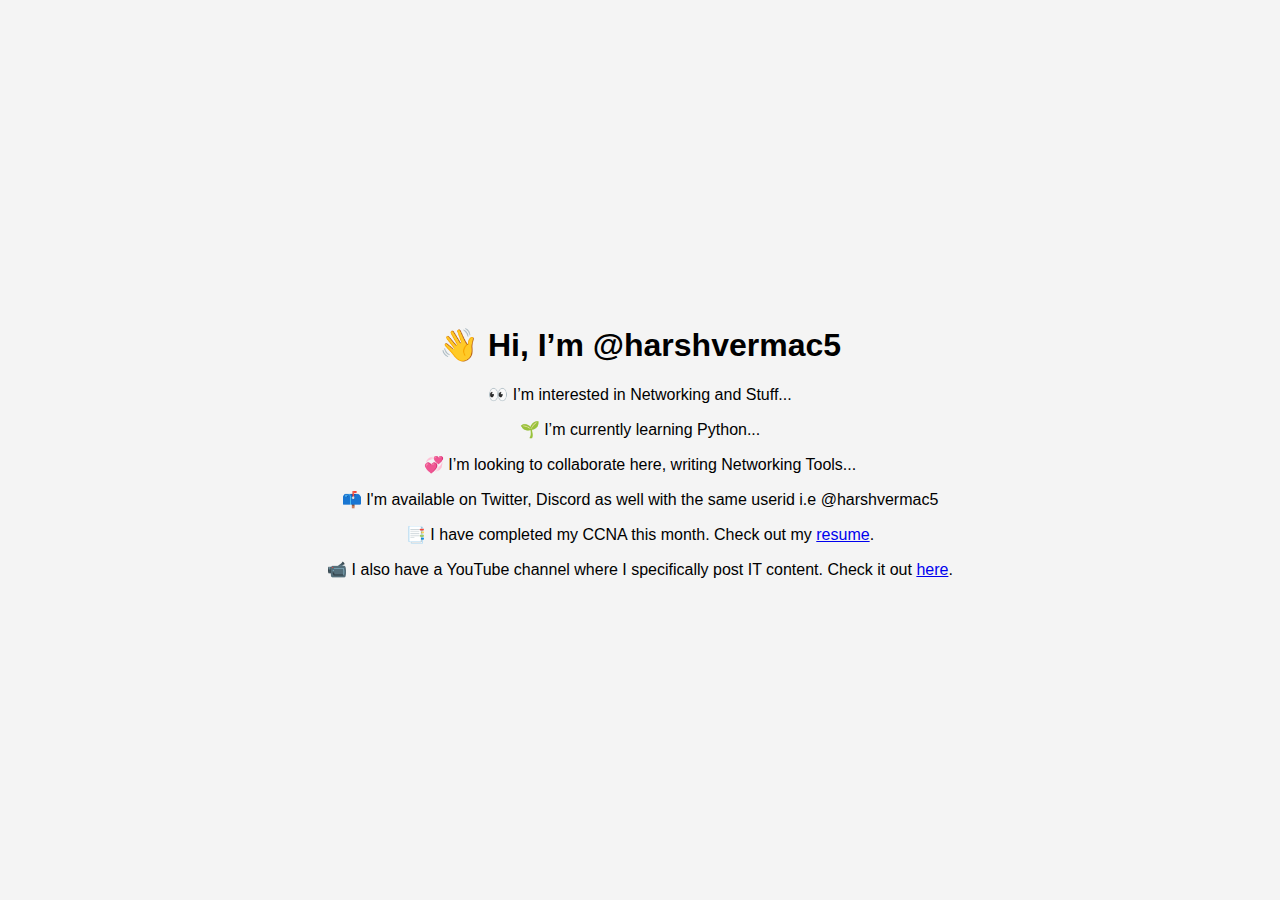
<file: main.html>
<!DOCTYPE html>
<html lang="en">
<head>
    <meta charset="UTF-8">
    <meta name="viewport" content="width=device-width, initial-scale=1.0">
    <title>HarshVermac5's Portfolio</title>
    <style>
        body {
            font-family: Arial, sans-serif;
            background-color: #f4f4f4;
            margin: 0;
            padding: 0;
            display: flex;
            justify-content: center;
            align-items: center;
            height: 100vh;
        }
        .container {
            text-align: center;
        }
    </style>
</head>
<body>
    <div class="container">
        <h1>👋 Hi, I’m @harshvermac5</h1>
        <p>👀 I’m interested in Networking and Stuff...</p>
        <p>🌱 I’m currently learning Python...</p>
        <p>💞️ I’m looking to collaborate here, writing Networking Tools...</p>
        <p>📫 I'm available on Twitter, Discord as well with the same userid i.e @harshvermac5</p>
        <p>📑 I have completed my CCNA this month. Check out my <a href="your-resume-link">resume</a>.</p>
        <p>📹 I also have a YouTube channel where I specifically post IT content. Check it out <a href="https://www.youtube.com/channel/UCvJDNEVDqQD1twD_GkIKPZQ">here</a>.</p>
    </div>
</body>
</html>
</file>
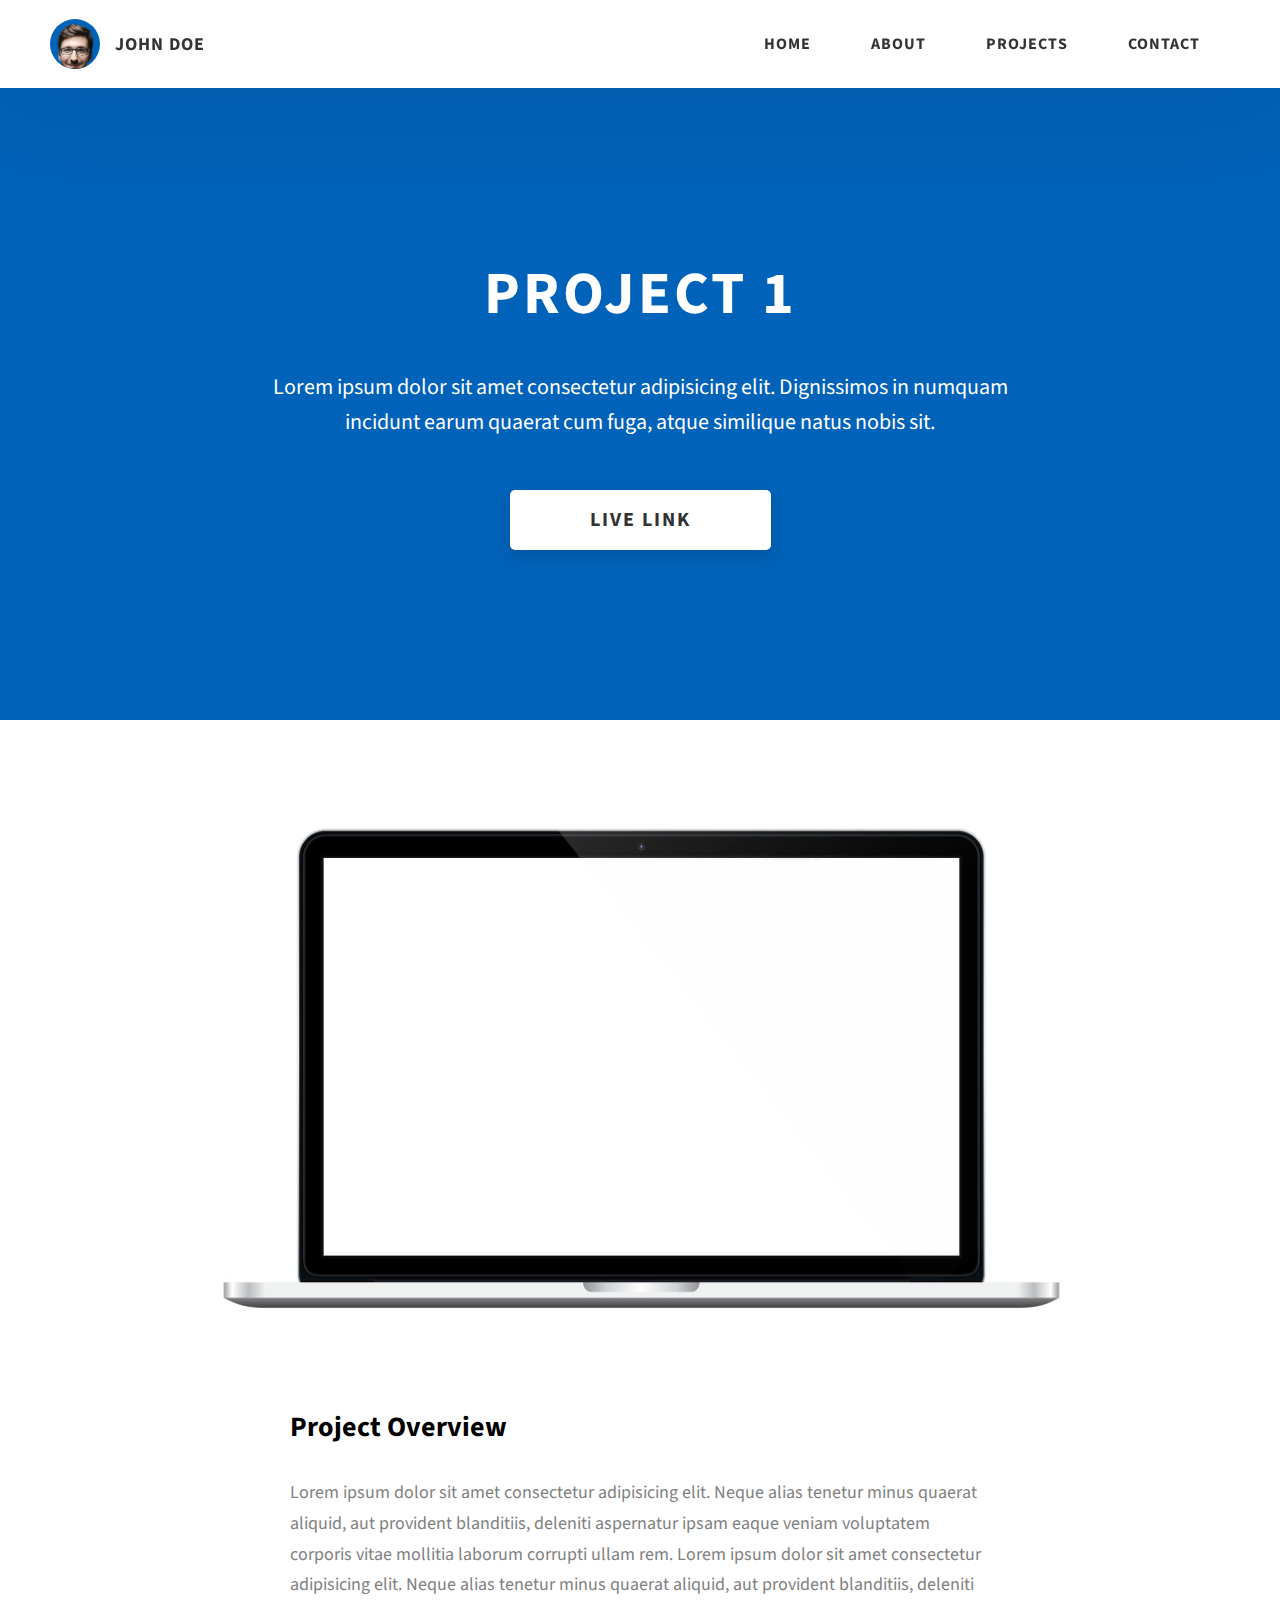
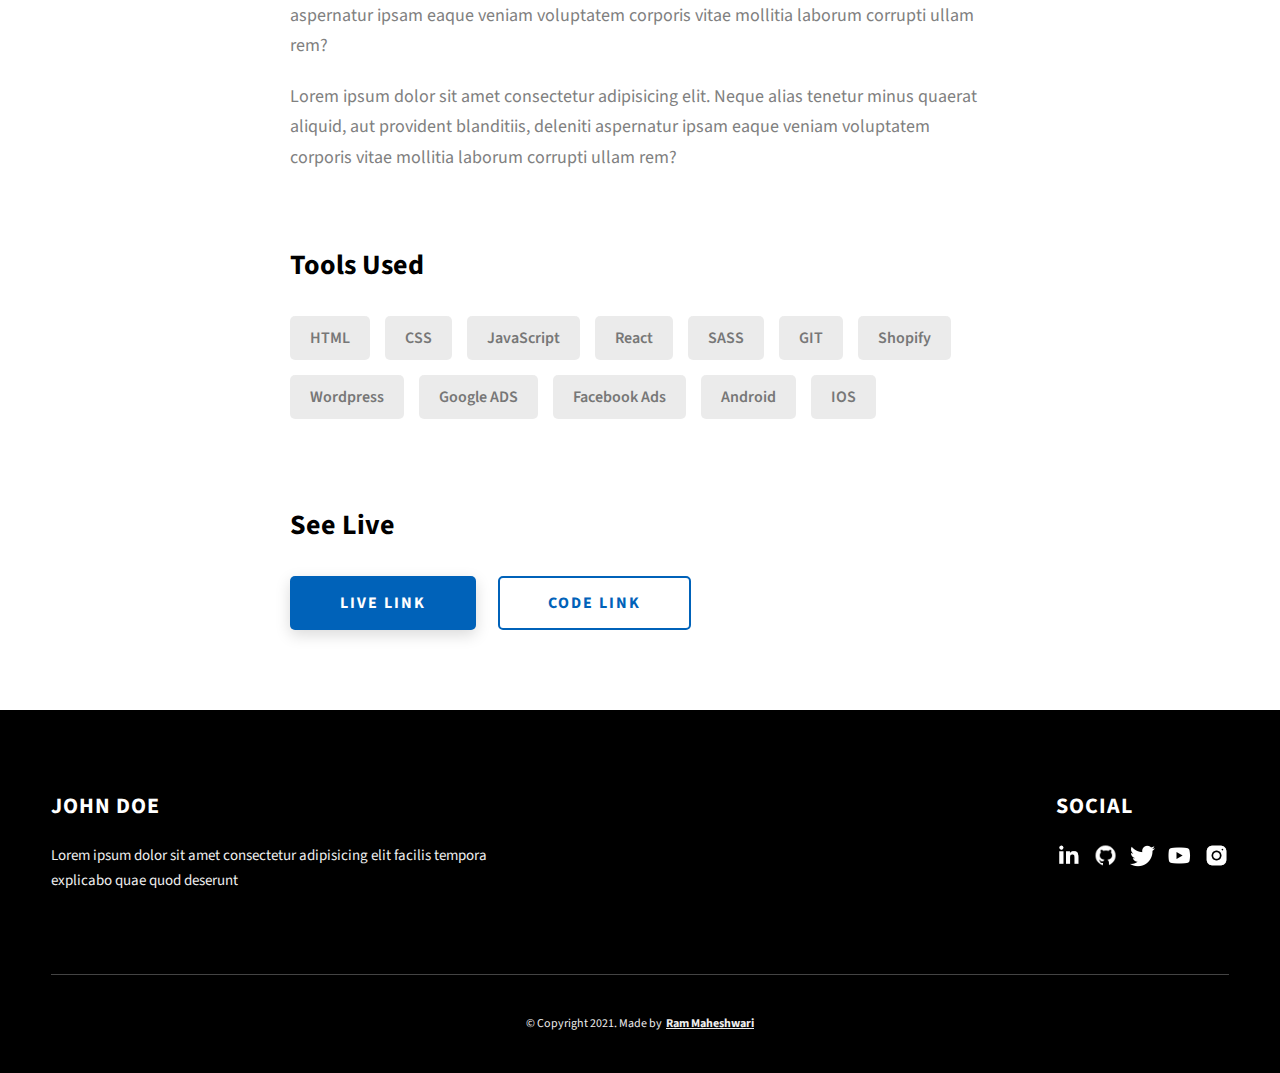
<file: project-1.html>
<!DOCTYPE html>
<html lang="en">
  <head>
    <meta charset="UTF-8" />
    <meta name="viewport" content="width=device-width, initial-scale=1.0" />
    <meta http-equiv="X-UA-Compatible" content="ie=edge" />
    <title>Case Study of Project 1</title>
    <meta name="description" content="Case study page of Project" />

    <link rel="stylesheet" href="css/style.css" />

    <link rel="preconnect" href="https://fonts.googleapis.com" />
    <link rel="preconnect" href="https://fonts.gstatic.com" crossorigin />
    <link
      href="https://fonts.googleapis.com/css2?family=Source+Sans+Pro:wght@400;600;700;900&display=swap"
      rel="stylesheet"
    />
  </head>
  <body>
    <header class="header">
      <div class="header__content">
        <div class="header__logo-container">
          <div class="header__logo-img-cont">
            <img
              src="./assets/png/john-doe.png"
              alt="Ram Maheshwari Logo Image"
              class="header__logo-img"
            />
          </div>
          <span class="header__logo-sub">John Doe</span>
        </div>
        <div class="header__main">
          <ul class="header__links">
            <li class="header__link-wrapper">
              <a href="./index.html" class="header__link"> Home </a>
            </li>
            <li class="header__link-wrapper">
              <a href="./index.html#about" class="header__link">About </a>
            </li>
            <li class="header__link-wrapper">
              <a href="./index.html#projects" class="header__link">
                Projects
              </a>
            </li>
            <li class="header__link-wrapper">
              <a href="./index.html#contact" class="header__link"> Contact </a>
            </li>
          </ul>
          <div class="header__main-ham-menu-cont">
            <img
              src="./assets/svg/ham-menu.svg"
              alt="hamburger menu"
              class="header__main-ham-menu"
            />
            <img
              src="./assets/svg/ham-menu-close.svg"
              alt="hamburger menu close"
              class="header__main-ham-menu-close d-none"
            />
          </div>
        </div>
      </div>
      <div class="header__sm-menu">
        <div class="header__sm-menu-content">
          <ul class="header__sm-menu-links">
            <li class="header__sm-menu-link">
              <a href="./index.html"> Home </a>
            </li>

            <li class="header__sm-menu-link">
              <a href="./index.html#about"> About </a>
            </li>

            <li class="header__sm-menu-link">
              <a href="./index.html#projects"> Projects </a>
            </li>

            <li class="header__sm-menu-link">
              <a href="./index.html#contact"> Contact </a>
            </li>
          </ul>
        </div>
      </div>
    </header>
    <section class="project-cs-hero">
      <div class="project-cs-hero__content">
        <h1 class="heading-primary">Project 1</h1>
        <div class="project-cs-hero__info">
          <p class="text-primary">
            Lorem ipsum dolor sit amet consectetur adipisicing elit. Dignissimos
            in numquam incidunt earum quaerat cum fuga, atque similique natus
            nobis sit.
          </p>
        </div>
        <div class="project-cs-hero__cta">
          <a href="#" class="btn btn--bg" target="_blank">Live Link</a>
        </div>
      </div>
    </section>
    <section class="project-details">
      <div class="main-container">
        <div class="project-details__content">
          <div class="project-details__showcase-img-cont">
            <img
              src="./assets/jpeg/project-mockup-example.jpeg"
              alt="Project Image"
              class="project-details__showcase-img"
            />
          </div>
          <div class="project-details__content-main">
            <div class="project-details__desc">
              <h3 class="project-details__content-title">Project Overview</h3>
              <p class="project-details__desc-para">
                Lorem ipsum dolor sit amet consectetur adipisicing elit. Neque
                alias tenetur minus quaerat aliquid, aut provident blanditiis,
                deleniti aspernatur ipsam eaque veniam voluptatem corporis vitae
                mollitia laborum corrupti ullam rem. Lorem ipsum dolor sit amet
                consectetur adipisicing elit. Neque alias tenetur minus quaerat
                aliquid, aut provident blanditiis, deleniti aspernatur ipsam
                eaque veniam voluptatem corporis vitae mollitia laborum corrupti
                ullam rem?
              </p>
              <p class="project-details__desc-para">
                Lorem ipsum dolor sit amet consectetur adipisicing elit. Neque
                alias tenetur minus quaerat aliquid, aut provident blanditiis,
                deleniti aspernatur ipsam eaque veniam voluptatem corporis vitae
                mollitia laborum corrupti ullam rem?
              </p>
            </div>
            <div class="project-details__tools-used">
              <h3 class="project-details__content-title">Tools Used</h3>
              <div class="skills">
                <div class="skills__skill">HTML</div>
                <div class="skills__skill">CSS</div>
                <div class="skills__skill">JavaScript</div>
                <div class="skills__skill">React</div>
                <div class="skills__skill">SASS</div>
                <div class="skills__skill">GIT</div>
                <div class="skills__skill">Shopify</div>
                <div class="skills__skill">Wordpress</div>
                <div class="skills__skill">Google ADS</div>
                <div class="skills__skill">Facebook Ads</div>
                <div class="skills__skill">Android</div>
                <div class="skills__skill">IOS</div>
              </div>
            </div>
            <div class="project-details__links">
              <h3 class="project-details__content-title">See Live</h3>
              <a
                href="#"
                class="btn btn--med btn--theme project-details__links-btn"
                target="_blank"
                >Live Link</a
              >
              <a
                href="#"
                class="btn btn--med btn--theme-inv project-details__links-btn"
                target="_blank"
                >Code Link</a
              >
            </div>
          </div>
        </div>
      </div>
    </section>
    <footer class="main-footer">
      <div class="main-container">
        <div class="main-footer__upper">
          <div class="main-footer__row main-footer__row-1">
            <h2 class="heading heading-sm main-footer__heading-sm">
              <span>Social</span>
            </h2>
            <div class="main-footer__social-cont">
              <a target="_blank" rel="noreferrer" href="#">
                <img
                  class="main-footer__icon"
                  src="./assets/png/linkedin-ico.png"
                  alt="icon"
                />
              </a>
              <a target="_blank" rel="noreferrer" href="#">
                <img
                  class="main-footer__icon"
                  src="./assets/png/github-ico.png"
                  alt="icon"
                />
              </a>
              <a target="_blank" rel="noreferrer" href="#">
                <img
                  class="main-footer__icon"
                  src="./assets/png/twitter-ico.png"
                  alt="icon"
                />
              </a>
              <a target="_blank" rel="noreferrer" href="#">
                <img
                  class="main-footer__icon"
                  src="./assets/png/yt-ico.png"
                  alt="icon"
                />
              </a>
              <a target="_blank" rel="noreferrer" href="#">
                <img
                  class="main-footer__icon main-footer__icon--mr-none"
                  src="./assets/png/insta-ico.png"
                  alt="icon"
                />
              </a>
            </div>
          </div>
          <div class="main-footer__row main-footer__row-2">
            <h4 class="heading heading-sm text-lt">John Doe</h4>
            <p class="main-footer__short-desc">
              Lorem ipsum dolor sit amet consectetur adipisicing elit facilis
              tempora explicabo quae quod deserunt
            </p>
          </div>
        </div>

        <div class="main-footer__lower">
          &copy; Copyright 2021. Made by
          <a rel="noreferrer" target="_blank" href="https://rammaheshwari.com"
            >Ram Maheshwari</a
          >
        </div>
      </div>
    </footer>
    <script src="./index.js"></script>
  </body>
</html>
</file>
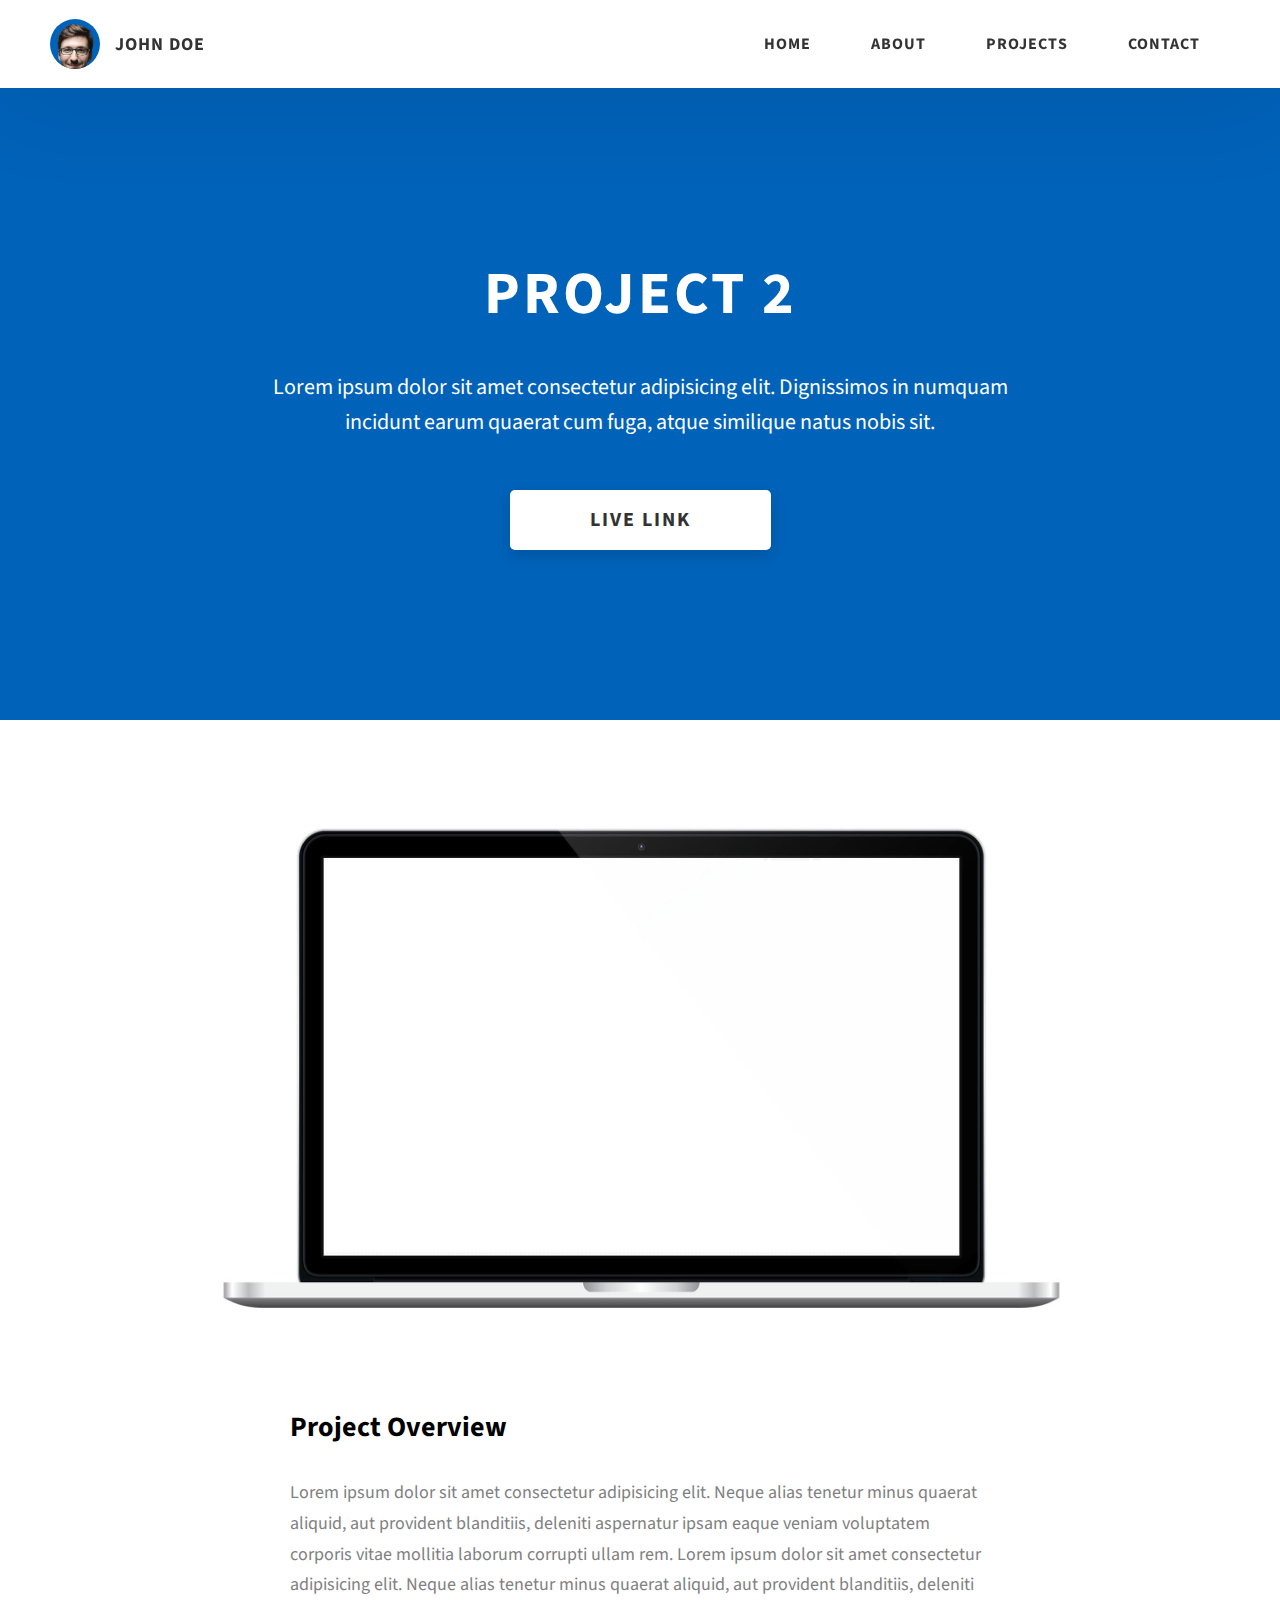
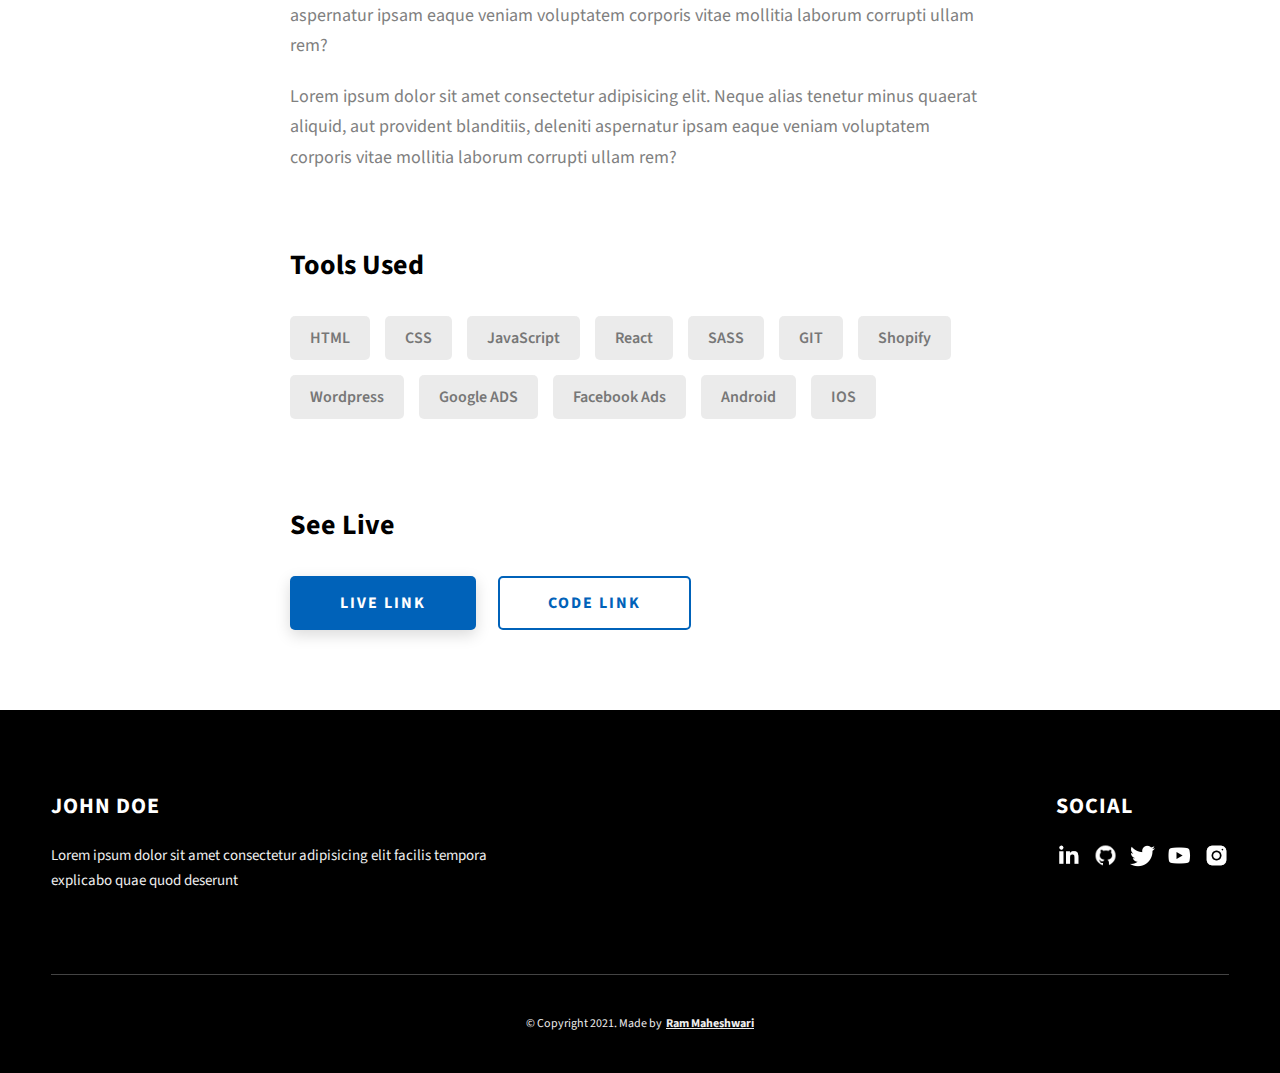
<file: project-2.html>
<!DOCTYPE html>
<html lang="en">
  <head>
    <meta charset="UTF-8" />
    <meta name="viewport" content="width=device-width, initial-scale=1.0" />
    <meta http-equiv="X-UA-Compatible" content="ie=edge" />
    <title>Case Study of Project 2</title>
    <meta name="description" content="Case study page of Project" />

    <link rel="stylesheet" href="css/style.css" />

    <link rel="preconnect" href="https://fonts.googleapis.com" />
    <link rel="preconnect" href="https://fonts.gstatic.com" crossorigin />
    <link
      href="https://fonts.googleapis.com/css2?family=Source+Sans+Pro:wght@400;600;700;900&display=swap"
      rel="stylesheet"
    />
  </head>
  <body>
    <header class="header">
      <div class="header__content">
        <div class="header__logo-container">
          <div class="header__logo-img-cont">
            <img
              src="./assets/png/john-doe.png"
              alt="Ram Maheshwari Logo Image"
              class="header__logo-img"
            />
          </div>
          <span class="header__logo-sub">John Doe</span>
        </div>
        <div class="header__main">
          <ul class="header__links">
            <li class="header__link-wrapper">
              <a href="./index.html" class="header__link"> Home </a>
            </li>
            <li class="header__link-wrapper">
              <a href="./index.html#about" class="header__link">About </a>
            </li>
            <li class="header__link-wrapper">
              <a href="./index.html#projects" class="header__link">
                Projects
              </a>
            </li>
            <li class="header__link-wrapper">
              <a href="./index.html#contact" class="header__link"> Contact </a>
            </li>
          </ul>
          <div class="header__main-ham-menu-cont">
            <img
              src="./assets/svg/ham-menu.svg"
              alt="hamburger menu"
              class="header__main-ham-menu"
            />
            <img
              src="./assets/svg/ham-menu-close.svg"
              alt="hamburger menu close"
              class="header__main-ham-menu-close d-none"
            />
          </div>
        </div>
      </div>
      <div class="header__sm-menu">
        <div class="header__sm-menu-content">
          <ul class="header__sm-menu-links">
            <li class="header__sm-menu-link">
              <a href="./index.html"> Home </a>
            </li>

            <li class="header__sm-menu-link">
              <a href="./index.html#about"> About </a>
            </li>

            <li class="header__sm-menu-link">
              <a href="./index.html#projects"> Projects </a>
            </li>

            <li class="header__sm-menu-link">
              <a href="./index.html#contact"> Contact </a>
            </li>
          </ul>
        </div>
      </div>
    </header>
    <section class="project-cs-hero">
      <div class="project-cs-hero__content">
        <h1 class="heading-primary">Project 2</h1>
        <div class="project-cs-hero__info">
          <p class="text-primary">
            Lorem ipsum dolor sit amet consectetur adipisicing elit. Dignissimos
            in numquam incidunt earum quaerat cum fuga, atque similique natus
            nobis sit.
          </p>
        </div>
        <div class="project-cs-hero__cta">
          <a href="#" class="btn btn--bg" target="_blank">Live Link</a>
        </div>
      </div>
    </section>
    <section class="project-details">
      <div class="main-container">
        <div class="project-details__content">
          <div class="project-details__showcase-img-cont">
            <img
              src="./assets/jpeg/project-mockup-example.jpeg"
              alt="Project Image"
              class="project-details__showcase-img"
            />
          </div>
          <div class="project-details__content-main">
            <div class="project-details__desc">
              <h3 class="project-details__content-title">Project Overview</h3>
              <p class="project-details__desc-para">
                Lorem ipsum dolor sit amet consectetur adipisicing elit. Neque
                alias tenetur minus quaerat aliquid, aut provident blanditiis,
                deleniti aspernatur ipsam eaque veniam voluptatem corporis vitae
                mollitia laborum corrupti ullam rem. Lorem ipsum dolor sit amet
                consectetur adipisicing elit. Neque alias tenetur minus quaerat
                aliquid, aut provident blanditiis, deleniti aspernatur ipsam
                eaque veniam voluptatem corporis vitae mollitia laborum corrupti
                ullam rem?
              </p>
              <p class="project-details__desc-para">
                Lorem ipsum dolor sit amet consectetur adipisicing elit. Neque
                alias tenetur minus quaerat aliquid, aut provident blanditiis,
                deleniti aspernatur ipsam eaque veniam voluptatem corporis vitae
                mollitia laborum corrupti ullam rem?
              </p>
            </div>
            <div class="project-details__tools-used">
              <h3 class="project-details__content-title">Tools Used</h3>
              <div class="skills">
                <div class="skills__skill">HTML</div>
                <div class="skills__skill">CSS</div>
                <div class="skills__skill">JavaScript</div>
                <div class="skills__skill">React</div>
                <div class="skills__skill">SASS</div>
                <div class="skills__skill">GIT</div>
                <div class="skills__skill">Shopify</div>
                <div class="skills__skill">Wordpress</div>
                <div class="skills__skill">Google ADS</div>
                <div class="skills__skill">Facebook Ads</div>
                <div class="skills__skill">Android</div>
                <div class="skills__skill">IOS</div>
              </div>
            </div>
            <div class="project-details__links">
              <h3 class="project-details__content-title">See Live</h3>
              <a
                href="#"
                class="btn btn--med btn--theme project-details__links-btn"
                target="_blank"
                >Live Link</a
              >
              <a
                href="#"
                class="btn btn--med btn--theme-inv project-details__links-btn"
                target="_blank"
                >Code Link</a
              >
            </div>
          </div>
        </div>
      </div>
    </section>
    <footer class="main-footer">
      <div class="main-container">
        <div class="main-footer__upper">
          <div class="main-footer__row main-footer__row-1">
            <h2 class="heading heading-sm main-footer__heading-sm">
              <span>Social</span>
            </h2>
            <div class="main-footer__social-cont">
              <a target="_blank" rel="noreferrer" href="#">
                <img
                  class="main-footer__icon"
                  src="./assets/png/linkedin-ico.png"
                  alt="icon"
                />
              </a>
              <a target="_blank" rel="noreferrer" href="#">
                <img
                  class="main-footer__icon"
                  src="./assets/png/github-ico.png"
                  alt="icon"
                />
              </a>
              <a target="_blank" rel="noreferrer" href="#">
                <img
                  class="main-footer__icon"
                  src="./assets/png/twitter-ico.png"
                  alt="icon"
                />
              </a>
              <a target="_blank" rel="noreferrer" href="#">
                <img
                  class="main-footer__icon"
                  src="./assets/png/yt-ico.png"
                  alt="icon"
                />
              </a>
              <a target="_blank" rel="noreferrer" href="#">
                <img
                  class="main-footer__icon main-footer__icon--mr-none"
                  src="./assets/png/insta-ico.png"
                  alt="icon"
                />
              </a>
            </div>
          </div>
          <div class="main-footer__row main-footer__row-2">
            <h4 class="heading heading-sm text-lt">John Doe</h4>
            <p class="main-footer__short-desc">
              Lorem ipsum dolor sit amet consectetur adipisicing elit facilis
              tempora explicabo quae quod deserunt
            </p>
          </div>
        </div>

        <div class="main-footer__lower">
          &copy; Copyright 2021. Made by
          <a rel="noreferrer" target="_blank" href="https://rammaheshwari.com"
            >Ram Maheshwari</a
          >
        </div>
      </div>
    </footer>
    <script src="./index.js"></script>
  </body>
</html>
</file>
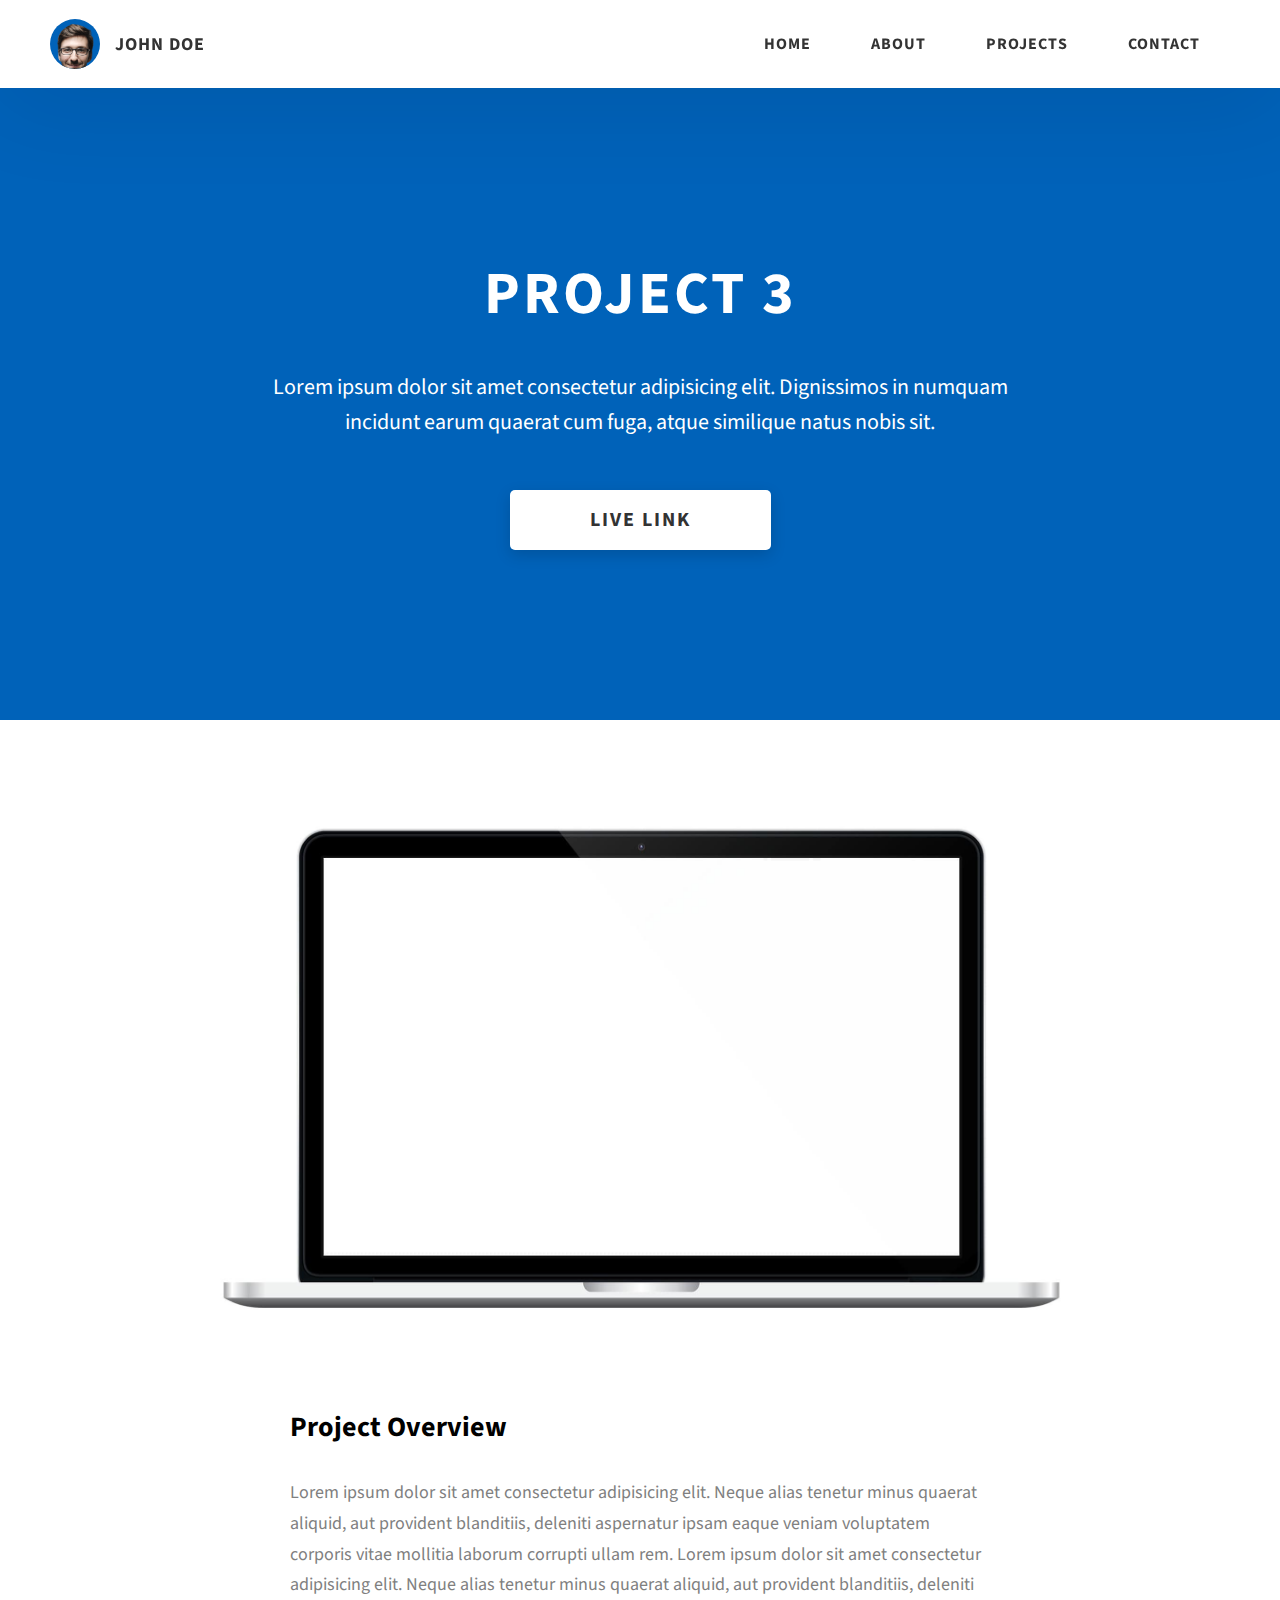
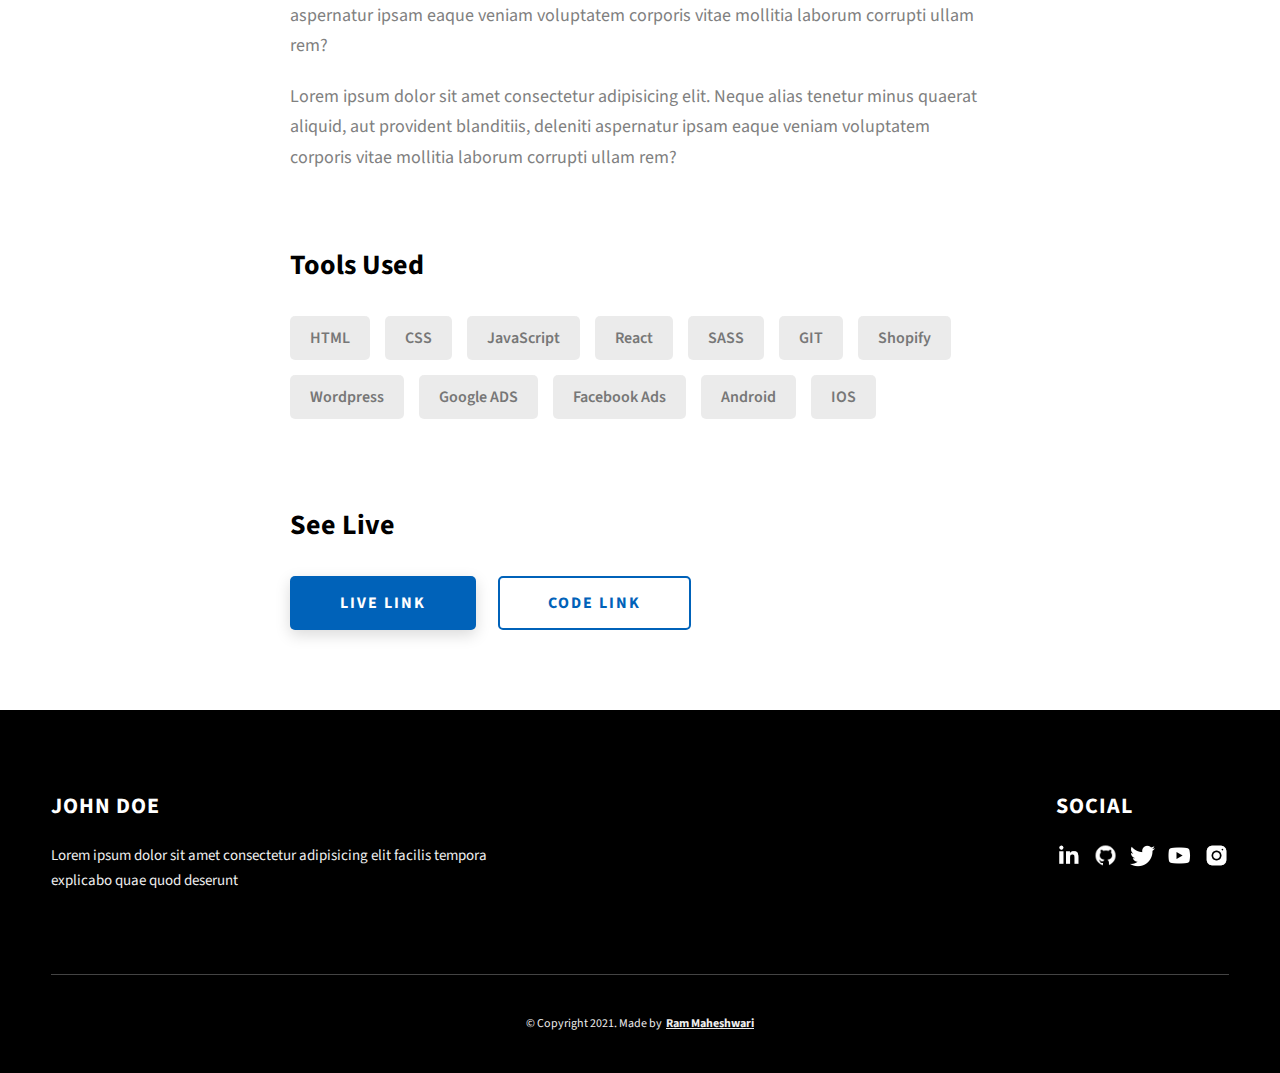
<file: project-3.html>
<!DOCTYPE html>
<html lang="en">
  <head>
    <meta charset="UTF-8" />
    <meta name="viewport" content="width=device-width, initial-scale=1.0" />
    <meta http-equiv="X-UA-Compatible" content="ie=edge" />
    <title>Case Study of Project 3</title>
    <meta name="description" content="Case study page of Project" />

    <link rel="stylesheet" href="css/style.css" />

    <link rel="preconnect" href="https://fonts.googleapis.com" />
    <link rel="preconnect" href="https://fonts.gstatic.com" crossorigin />
    <link
      href="https://fonts.googleapis.com/css2?family=Source+Sans+Pro:wght@400;600;700;900&display=swap"
      rel="stylesheet"
    />
  </head>
  <body>
    <header class="header">
      <div class="header__content">
        <div class="header__logo-container">
          <div class="header__logo-img-cont">
            <img
              src="./assets/png/john-doe.png"
              alt="Ram Maheshwari Logo Image"
              class="header__logo-img"
            />
          </div>
          <span class="header__logo-sub">John Doe</span>
        </div>
        <div class="header__main">
          <ul class="header__links">
            <li class="header__link-wrapper">
              <a href="./index.html" class="header__link"> Home </a>
            </li>
            <li class="header__link-wrapper">
              <a href="./index.html#about" class="header__link">About </a>
            </li>
            <li class="header__link-wrapper">
              <a href="./index.html#projects" class="header__link">
                Projects
              </a>
            </li>
            <li class="header__link-wrapper">
              <a href="./index.html#contact" class="header__link"> Contact </a>
            </li>
          </ul>
          <div class="header__main-ham-menu-cont">
            <img
              src="./assets/svg/ham-menu.svg"
              alt="hamburger menu"
              class="header__main-ham-menu"
            />
            <img
              src="./assets/svg/ham-menu-close.svg"
              alt="hamburger menu close"
              class="header__main-ham-menu-close d-none"
            />
          </div>
        </div>
      </div>
      <div class="header__sm-menu">
        <div class="header__sm-menu-content">
          <ul class="header__sm-menu-links">
            <li class="header__sm-menu-link">
              <a href="./index.html"> Home </a>
            </li>

            <li class="header__sm-menu-link">
              <a href="./index.html#about"> About </a>
            </li>

            <li class="header__sm-menu-link">
              <a href="./index.html#projects"> Projects </a>
            </li>

            <li class="header__sm-menu-link">
              <a href="./index.html#contact"> Contact </a>
            </li>
          </ul>
        </div>
      </div>
    </header>
    <section class="project-cs-hero">
      <div class="project-cs-hero__content">
        <h1 class="heading-primary">Project 3</h1>
        <div class="project-cs-hero__info">
          <p class="text-primary">
            Lorem ipsum dolor sit amet consectetur adipisicing elit. Dignissimos
            in numquam incidunt earum quaerat cum fuga, atque similique natus
            nobis sit.
          </p>
        </div>
        <div class="project-cs-hero__cta">
          <a href="#" class="btn btn--bg" target="_blank">Live Link</a>
        </div>
      </div>
    </section>
    <section class="project-details">
      <div class="main-container">
        <div class="project-details__content">
          <div class="project-details__showcase-img-cont">
            <img
              src="./assets/jpeg/project-mockup-example.jpeg"
              alt="Project Image"
              class="project-details__showcase-img"
            />
          </div>
          <div class="project-details__content-main">
            <div class="project-details__desc">
              <h3 class="project-details__content-title">Project Overview</h3>
              <p class="project-details__desc-para">
                Lorem ipsum dolor sit amet consectetur adipisicing elit. Neque
                alias tenetur minus quaerat aliquid, aut provident blanditiis,
                deleniti aspernatur ipsam eaque veniam voluptatem corporis vitae
                mollitia laborum corrupti ullam rem. Lorem ipsum dolor sit amet
                consectetur adipisicing elit. Neque alias tenetur minus quaerat
                aliquid, aut provident blanditiis, deleniti aspernatur ipsam
                eaque veniam voluptatem corporis vitae mollitia laborum corrupti
                ullam rem?
              </p>
              <p class="project-details__desc-para">
                Lorem ipsum dolor sit amet consectetur adipisicing elit. Neque
                alias tenetur minus quaerat aliquid, aut provident blanditiis,
                deleniti aspernatur ipsam eaque veniam voluptatem corporis vitae
                mollitia laborum corrupti ullam rem?
              </p>
            </div>
            <div class="project-details__tools-used">
              <h3 class="project-details__content-title">Tools Used</h3>
              <div class="skills">
                <div class="skills__skill">HTML</div>
                <div class="skills__skill">CSS</div>
                <div class="skills__skill">JavaScript</div>
                <div class="skills__skill">React</div>
                <div class="skills__skill">SASS</div>
                <div class="skills__skill">GIT</div>
                <div class="skills__skill">Shopify</div>
                <div class="skills__skill">Wordpress</div>
                <div class="skills__skill">Google ADS</div>
                <div class="skills__skill">Facebook Ads</div>
                <div class="skills__skill">Android</div>
                <div class="skills__skill">IOS</div>
              </div>
            </div>
            <div class="project-details__links">
              <h3 class="project-details__content-title">See Live</h3>
              <a
                href="#"
                class="btn btn--med btn--theme project-details__links-btn"
                target="_blank"
                >Live Link</a
              >
              <a
                href="#"
                class="btn btn--med btn--theme-inv project-details__links-btn"
                target="_blank"
                >Code Link</a
              >
            </div>
          </div>
        </div>
      </div>
    </section>
    <footer class="main-footer">
      <div class="main-container">
        <div class="main-footer__upper">
          <div class="main-footer__row main-footer__row-1">
            <h2 class="heading heading-sm main-footer__heading-sm">
              <span>Social</span>
            </h2>
            <div class="main-footer__social-cont">
              <a target="_blank" rel="noreferrer" href="#">
                <img
                  class="main-footer__icon"
                  src="./assets/png/linkedin-ico.png"
                  alt="icon"
                />
              </a>
              <a target="_blank" rel="noreferrer" href="#">
                <img
                  class="main-footer__icon"
                  src="./assets/png/github-ico.png"
                  alt="icon"
                />
              </a>
              <a target="_blank" rel="noreferrer" href="#">
                <img
                  class="main-footer__icon"
                  src="./assets/png/twitter-ico.png"
                  alt="icon"
                />
              </a>
              <a target="_blank" rel="noreferrer" href="#">
                <img
                  class="main-footer__icon"
                  src="./assets/png/yt-ico.png"
                  alt="icon"
                />
              </a>
              <a target="_blank" rel="noreferrer" href="#">
                <img
                  class="main-footer__icon main-footer__icon--mr-none"
                  src="./assets/png/insta-ico.png"
                  alt="icon"
                />
              </a>
            </div>
          </div>
          <div class="main-footer__row main-footer__row-2">
            <h4 class="heading heading-sm text-lt">John Doe</h4>
            <p class="main-footer__short-desc">
              Lorem ipsum dolor sit amet consectetur adipisicing elit facilis
              tempora explicabo quae quod deserunt
            </p>
          </div>
        </div>

        <div class="main-footer__lower">
          &copy; Copyright 2021. Made by
          <a rel="noreferrer" target="_blank" href="https://rammaheshwari.com"
            >Ram Maheshwari</a
          >
        </div>
      </div>
    </footer>
    <script src="./index.js"></script>
  </body>
</html>
</file>
<file: css/style.css>
/*
0 - 600px:      Phone
600 - 900px:    Tablet portrait
900 - 1200px:   Tablet landscape
[1200 - 1800] is where our normal styles apply
1800px + :      Big desktop
$breakpoint arguement choices:
- phone
- tab-port
- tab-land
- big-desktop

Inside media queries 1em is always 16px i.e 1em = 16px at every screen size only inside media queries
*/
*,
*::after,
*::before {
  margin: 0;
  padding: 0;
  box-sizing: inherit;
  font-family: inherit; }

html {
  font-size: 62.5%;
  scroll-behavior: smooth; }
  @media only screen and (max-width: 75em) {
    html {
      font-size: 59%; } }
  @media only screen and (max-width: 56.25em) {
    html {
      font-size: 56%; } }
  @media only screen and (min-width: 112.5em) {
    html {
      font-size: 65%; } }

body {
  box-sizing: border-box;
  position: relative;
  line-height: 1.5;
  font-family: sans-serif;
  overflow-x: hidden;
  overflow-y: scroll;
  font-family: 'Source Sans Pro', sans-serif; }

a {
  text-decoration: none;
  color: inherit; }

li {
  list-style: none; }

input:focus,
button:focus,
a:focus,
textarea:focus {
  outline: none; }

button {
  border: none;
  cursor: pointer; }

textarea {
  resize: none; }

.heading-primary {
  font-size: 6rem;
  text-transform: uppercase;
  letter-spacing: 3px;
  text-align: center; }
  @media only screen and (max-width: 37.5em) {
    .heading-primary {
      font-size: 4.5rem; } }

.heading-sec__mb-bg {
  margin-bottom: 11rem; }
  @media only screen and (max-width: 56.25em) {
    .heading-sec__mb-bg {
      margin-bottom: 8rem; } }

.heading-sec__mb-med {
  margin-bottom: 9rem; }
  @media only screen and (max-width: 56.25em) {
    .heading-sec__mb-med {
      margin-bottom: 8rem; } }

.heading-sec__main {
  display: block;
  font-size: 4rem;
  text-transform: uppercase;
  letter-spacing: 1px;
  letter-spacing: 3px;
  text-align: center;
  margin-bottom: 3.5rem;
  position: relative; }
  .heading-sec__main--lt {
    color: #fff; }
    .heading-sec__main--lt::after {
      content: '';
      background: #fff !important; }
  .heading-sec__main::after {
    content: '';
    position: absolute;
    top: calc(100% + 1.5rem);
    height: 5px;
    width: 3rem;
    background: #0062b9;
    left: 50%;
    transform: translateX(-50%);
    border-radius: 5px; }
    @media only screen and (max-width: 37.5em) {
      .heading-sec__main::after {
        top: calc(100% + 1.2rem); } }

.heading-sec__sub {
  display: block;
  text-align: center;
  color: #777;
  font-size: 2rem;
  font-weight: 500;
  max-width: 80rem;
  margin: auto;
  line-height: 1.6; }
  @media only screen and (max-width: 37.5em) {
    .heading-sec__sub {
      font-size: 1.8rem; } }
  .heading-sec__sub--lt {
    color: #eee; }

.heading-sm {
  font-size: 2.2rem;
  text-transform: uppercase;
  letter-spacing: 1px; }

.main-container {
  max-width: 120rem;
  margin: auto;
  width: 92%; }

.btn {
  background: #fff;
  color: #333;
  text-transform: uppercase;
  letter-spacing: 2px;
  display: inline-block;
  font-weight: 700;
  border-radius: 5px;
  box-shadow: 0 5px 15px 0 rgba(0, 0, 0, 0.15);
  transition: transform .3s; }
  .btn:hover {
    transform: translateY(-3px); }
  .btn--bg {
    padding: 1.5rem 8rem;
    font-size: 2rem; }
  .btn--med {
    padding: 1.5rem 5rem;
    font-size: 1.6rem; }
  .btn--theme {
    background: #0062b9;
    color: #fff; }
  .btn--theme-inv {
    color: #0062b9;
    background: #fff;
    border: 2px solid #0062b9;
    box-shadow: none;
    padding: calc(1.5rem - 2px) calc(5rem - 2px); }

.sec-pad {
  padding: 12rem 0; }
  @media only screen and (max-width: 56.25em) {
    .sec-pad {
      padding: 8rem 0; } }

.text-primary {
  color: #fff;
  font-size: 2.2rem;
  text-align: center;
  width: 100%;
  line-height: 1.6; }
  @media only screen and (max-width: 37.5em) {
    .text-primary {
      font-size: 2rem; } }

.d-none {
  display: none; }

.home-hero {
  color: #fff;
  background: linear-gradient(to bottom, #3683c7, #0062b9cc), url(../../assets/svg/common-bg.svg);
  background-position: center;
  height: 100vh;
  min-height: 80rem;
  max-height: 120rem;
  position: relative; }
  @media only screen and (max-width: 37.5em) {
    .home-hero {
      height: unset;
      min-height: unset; } }
  .home-hero__socials {
    position: absolute;
    top: 50%;
    border: 2px solid #eee;
    border-left: 2px solid #eee;
    transform: translateY(-50%); }
    @media only screen and (max-width: 56.25em) {
      .home-hero__socials {
        display: none; } }
  .home-hero__mouse-scroll-cont {
    position: absolute;
    bottom: 3%;
    left: 50%;
    transform: translateX(-50%); }
    @media only screen and (max-width: 37.5em) {
      .home-hero__mouse-scroll-cont {
        display: none; } }
  .home-hero__social {
    width: 5rem; }
  .home-hero__social-icon-link {
    width: 100%;
    display: block;
    padding: 1.2rem;
    border-bottom: 2px solid #eee;
    transition: background .3s; }
    .home-hero__social-icon-link:hover {
      background: rgba(255, 255, 255, 0.1); }
    .home-hero__social-icon-link--bd-none {
      border-bottom: 0; }
  .home-hero__social-icon {
    width: 100%; }
  .home-hero__content {
    position: absolute;
    top: 50%;
    left: 50%;
    transform: translate(-50%, -50%);
    max-width: 90rem;
    width: 92%; }
    @media only screen and (max-width: 37.5em) {
      .home-hero__content {
        padding: 19rem 0 13rem 0;
        margin: auto;
        position: static;
        transform: translate(0, 0); } }
  .home-hero__info {
    margin: 3rem auto 0 auto;
    max-width: 80rem; }
  .home-hero__cta {
    margin-top: 5rem;
    text-align: center; }

.about {
  background: #fafafa; }
  .about__content {
    display: grid;
    grid-template-columns: 1fr 1fr;
    grid-gap: 10rem; }
    @media only screen and (max-width: 56.25em) {
      .about__content {
        grid-template-columns: 1fr;
        grid-gap: 8rem; } }
    .about__content-title {
      font-weight: 700;
      font-size: 2.8rem;
      margin-bottom: 3rem; }
      @media only screen and (max-width: 37.5em) {
        .about__content-title {
          font-size: 2.4rem; } }
    .about__content-details-para {
      font-size: 1.8rem;
      color: grey;
      max-width: 60rem;
      line-height: 1.7;
      margin-bottom: 1rem; }
      .about__content-details-para--hl {
        font-weight: 700;
        margin: 0 3px; }
      .about__content-details-para:last-child {
        margin-bottom: 4rem; }

.projects__row {
  display: grid;
  grid-template-columns: 1.5fr 1fr;
  grid-gap: 5rem;
  margin-bottom: 11rem; }
  @media only screen and (max-width: 56.25em) {
    .projects__row {
      grid-template-columns: 1fr;
      grid-gap: 2rem;
      margin-bottom: 8rem; } }
  @media only screen and (max-width: 56.25em) {
    .projects__row {
      text-align: center; } }
  .projects__row:last-child {
    margin-bottom: 0; }
  .projects__row-img-cont {
    overflow: hidden; }
  .projects__row-img {
    width: 100%;
    display: block;
    object-fit: cover; }
  .projects__row-content {
    padding: 2rem 0;
    display: flex;
    justify-content: center;
    flex-direction: column;
    align-items: flex-start; }
    @media only screen and (max-width: 56.25em) {
      .projects__row-content {
        align-items: center; } }
    .projects__row-content-title {
      font-weight: 700;
      font-size: 2.8rem;
      margin-bottom: 2rem; }
      @media only screen and (max-width: 37.5em) {
        .projects__row-content-title {
          font-size: 2.4rem; } }
    .projects__row-content-desc {
      font-size: 1.8rem;
      color: grey;
      max-width: 60rem;
      line-height: 1.7;
      margin-bottom: 3rem; }
      @media only screen and (max-width: 37.5em) {
        .projects__row-content-desc {
          font-size: 1.7rem; } }

.contact {
  background: linear-gradient(to right, #0062b9cc, #0062b9cc), url(../../assets/svg/common-bg.svg);
  background-size: cover;
  background-position: center; }
  .contact__form-container {
    box-shadow: 0 0 10px rgba(0, 0, 0, 0.1);
    background: white;
    padding: 4rem;
    margin-top: 6rem;
    max-width: 80rem;
    text-align: right;
    width: 95%;
    border-radius: 5px;
    margin: 5rem auto 0 auto; }
    @media only screen and (max-width: 37.5em) {
      .contact__form-container {
        padding: 3rem; } }
  .contact__form-field {
    margin-bottom: 4rem; }
    @media only screen and (max-width: 37.5em) {
      .contact__form-field {
        margin-bottom: 3rem; } }
  .contact__form-label {
    color: #666;
    font-size: 1.4rem;
    letter-spacing: 1px;
    font-weight: 700;
    margin-bottom: 1rem;
    display: block;
    text-align: left; }
  .contact__form-input {
    color: #333;
    padding: 2rem;
    width: 100%;
    border: 1px solid #ebebeb;
    font-size: 1.6rem;
    letter-spacing: 0px;
    background: #f0f0f0;
    border-radius: 5px;
    font-weight: 600;
    /* Code for Modern Browsers */
    /* Code for WebKit, Blink, Edge */
    /* Code for Internet Explorer 10-11 */
    /* Code for Microsoft Edge */
    /* Code for Mozilla Firefox 4 to 18 */
    /* Code for Mozilla Firefox 19+ */ }
    .contact__form-input::placeholder {
      color: #999;
      font-weight: 600;
      font-size: 1.6rem; }
    .contact__form-input::-webkit-input-placeholder {
      color: #999;
      font-weight: 600;
      font-size: 1.6rem; }
    .contact__form-input:-ms-input-placeholder {
      color: #999;
      font-weight: 600;
      font-size: 1.6rem; }
    .contact__form-input::-ms-input-placeholder {
      color: #999;
      font-weight: 600;
      font-size: 1.6rem; }
    .contact__form-input:-moz-placeholder {
      opacity: 1;
      color: #999;
      font-weight: 600;
      font-size: 1.6rem; }
    .contact__form-input::-moz-placeholder {
      opacity: 1;
      color: #999;
      font-weight: 600;
      font-size: 1.6rem; }
  .contact__btn {
    width: 30%;
    padding: 2rem 4rem;
    font-size: 1.6rem; }
    @media only screen and (max-width: 37.5em) {
      .contact__btn {
        width: 100%; } }

.project-cs-hero {
  color: #fff;
  background: linear-gradient(to right, #0062b9, #0062b9), url(../../assets/svg/common-bg.svg);
  background-size: cover;
  background-position: center;
  position: relative; }
  @media only screen and (max-width: 37.5em) {
    .project-cs-hero {
      height: unset;
      min-height: unset; } }
  .project-cs-hero__content {
    padding: 25rem 0 17rem 0;
    max-width: 90rem;
    width: 92%;
    margin: auto; }
    @media only screen and (max-width: 37.5em) {
      .project-cs-hero__content {
        padding: 19rem 0 13rem 0;
        margin: auto;
        position: static;
        transform: translate(0, 0); } }
  .project-cs-hero__info {
    margin: 3rem auto 0 auto;
    max-width: 80rem; }
  .project-cs-hero__cta {
    margin-top: 5rem;
    text-align: center; }

.project-details__content {
  padding: 8rem 0;
  max-width: 90rem;
  margin: auto; }
  .project-details__content-title {
    font-weight: 700;
    font-size: 2.8rem;
    margin-bottom: 3rem; }
    @media only screen and (max-width: 37.5em) {
      .project-details__content-title {
        font-size: 2.4rem; } }

.project-details__showcase-img-cont {
  width: 100%;
  margin-bottom: 6rem; }

.project-details__showcase-img {
  width: 100%; }

.project-details__content-main {
  width: 100%;
  max-width: 70rem;
  margin: auto; }

.project-details__desc {
  margin: 0 0 7rem 0; }
  .project-details__desc-para {
    font-size: 1.8rem;
    line-height: 1.7;
    color: grey;
    margin-bottom: 2rem; }

.project-details__tools-used {
  margin: 0 0 7rem 0; }
  .project-details__tools-used-list {
    display: flex;
    flex-wrap: wrap; }
  .project-details__tools-used-item {
    padding: 1rem 2rem;
    margin-bottom: 1.5rem;
    margin-right: 1.5rem;
    font-size: 1.6rem;
    background: rgba(153, 153, 153, 0.2);
    border-radius: 5px;
    font-weight: 600;
    color: #777; }

.project-details__links {
  margin: 0 0; }
  .project-details__links-btn {
    margin-right: 2rem; }
    @media only screen and (max-width: 37.5em) {
      .project-details__links-btn {
        margin-right: 0;
        width: 70%;
        margin-bottom: 2rem;
        text-align: center; } }
    .project-details__links-btn:last-child {
      margin: 0; }
      @media only screen and (max-width: 37.5em) {
        .project-details__links-btn:last-child {
          margin: 0; } }

.header {
  position: fixed;
  width: 100%;
  z-index: 1000;
  background: #000;
  background: #fff;
  box-shadow: 0 10px 100px rgba(0, 0, 0, 0.1); }
  .header__content {
    display: flex;
    align-items: center;
    justify-content: space-between;
    padding: 1rem 5rem; }
    @media only screen and (max-width: 56.25em) {
      .header__content {
        padding: 0 2rem; } }
  .header__logo-container {
    display: flex;
    align-items: center;
    cursor: pointer;
    color: #333;
    transition: color .3s; }
    .header__logo-container:hover {
      color: #0062b9; }
  .header__logo-img-cont {
    width: 5rem;
    height: 5rem;
    border-radius: 50px;
    overflow: hidden;
    margin-right: 1.5rem;
    background: #0062b9; }
    @media only screen and (max-width: 56.25em) {
      .header__logo-img-cont {
        width: 4.5rem;
        height: 4.5rem;
        margin-right: 1.2rem; } }
  .header__logo-img {
    width: 100%;
    height: 144%;
    object-fit: cover;
    object-position: center;
    display: block; }
  .header__logo-sub {
    font-size: 1.8rem;
    text-transform: uppercase;
    font-weight: 700;
    letter-spacing: 1px; }
  .header__links {
    display: flex; }
    @media only screen and (max-width: 37.5em) {
      .header__links {
        display: none; } }
  .header__link {
    padding: 2.2rem 3rem;
    display: inline-block;
    font-size: 1.6rem;
    color: #333;
    text-transform: uppercase;
    letter-spacing: 1px;
    font-weight: 700;
    transition: color .3s; }
    .header__link:hover {
      color: #0062b9; }
    @media only screen and (max-width: 56.25em) {
      .header__link {
        padding: 3rem 1.8rem;
        font-size: 1.5rem; } }
  .header__main-ham-menu-cont {
    display: none;
    width: 3rem;
    padding: 2.2rem 0; }
    @media only screen and (max-width: 37.5em) {
      .header__main-ham-menu-cont {
        display: block; } }
  .header__main-ham-menu {
    width: 100%; }
  .header__main-ham-menu-close {
    width: 100%; }
  .header__sm-menu {
    background: #fff;
    position: absolute;
    width: 100%;
    top: 100%;
    visibility: hidden;
    opacity: 0;
    transition: all .3s;
    box-shadow: 0px 5px 5px 0px rgba(0, 0, 0, 0.1);
    -webkit-box-shadow: 0px 5px 5px 0px rgba(0, 0, 0, 0.1);
    -moz-box-shadow: 0px 5px 5px 0px rgba(0, 0, 0, 0.1); }
    .header__sm-menu--active {
      visibility: hidden;
      opacity: 0; }
      @media only screen and (max-width: 37.5em) {
        .header__sm-menu--active {
          visibility: visible;
          opacity: 1; } }
  .header__sm-menu-link a {
    display: block;
    text-decoration: none;
    padding: 2.5rem 3rem;
    font-size: 1.6rem;
    color: #333;
    text-align: right;
    border-bottom: 1px solid #eee;
    font-weight: 700;
    text-transform: uppercase;
    letter-spacing: 2px;
    transition: color .3s; }
    .header__sm-menu-link a:hover {
      color: #0062b9; }
  .header__sm-menu-link:first-child a {
    border-top: 1px solid #eee; }
  .header__sm-menu-link-last {
    border-bottom: 0; }

.main-footer {
  background: #000;
  color: #fff; }
  .main-footer__upper {
    display: flex;
    justify-content: space-between;
    padding: 8rem 0; }
    @media only screen and (max-width: 56.25em) {
      .main-footer__upper {
        padding: 6rem 0; } }
    @media only screen and (max-width: 37.5em) {
      .main-footer__upper {
        display: block; } }
  .main-footer__row-1 {
    order: 2; }
    @media only screen and (max-width: 56.25em) {
      .main-footer__row-1 {
        margin-bottom: 5rem; } }
  .main-footer__row-2 {
    width: 40%;
    order: 1;
    max-width: 50rem; }
    @media only screen and (max-width: 56.25em) {
      .main-footer__row-2 {
        width: 100%; } }
  .main-footer__short-desc {
    margin-top: 2rem;
    color: #eee;
    font-size: 1.5rem;
    line-height: 1.7; }
  .main-footer__social-cont {
    margin-top: 2rem; }
  .main-footer__icon {
    margin-right: 1rem;
    width: 2.5rem; }
    .main-footer__icon--mr-none {
      margin-right: 0; }
  .main-footer__lower {
    padding: 4rem 0;
    border-top: 1px solid #444;
    color: #eee;
    font-size: 1.2rem;
    text-align: left;
    text-align: center; }
    .main-footer__lower a {
      text-decoration: underline;
      font-weight: bold;
      margin-left: 2px; }
    @media only screen and (max-width: 56.25em) {
      .main-footer__lower {
        padding: 3.5rem 0; } }

.skills {
  display: flex;
  flex-wrap: wrap; }
  .skills__skill {
    padding: 1rem 2rem;
    margin-bottom: 1.5rem;
    margin-right: 1.5rem;
    font-size: 1.6rem;
    background: rgba(153, 153, 153, 0.2);
    border-radius: 5px;
    font-weight: 600;
    color: #777; }

.mouse {
  width: 25px;
  height: 40px;
  border: 2px solid #eee;
  border-radius: 60px;
  position: relative;
  overflow: hidden; }
  .mouse::before {
    content: '';
    width: 5px;
    height: 5px;
    position: absolute;
    top: 7px;
    left: 50%;
    transform: translateX(-50%);
    background-color: #eee;
    border-radius: 50%;
    opacity: 1;
    animation: wheel 1.3s infinite;
    -webkit-animation: wheel 1.3s infinite; }

@keyframes wheel {
  to {
    opacity: 0;
    top: 27px; } }

@-webkit-keyframes wheel {
  to {
    opacity: 0;
    top: 27px; } }
    .box {
      color: #333;
    padding: 2rem;
    width: 100%;
    border: 1px solid #ebebeb;
    font-size: 1.6rem;
    letter-spacing: 0px;
    background: #f0f0f0;
    border-radius: 5px;
    font-weight: 600;;
    }
</file>
